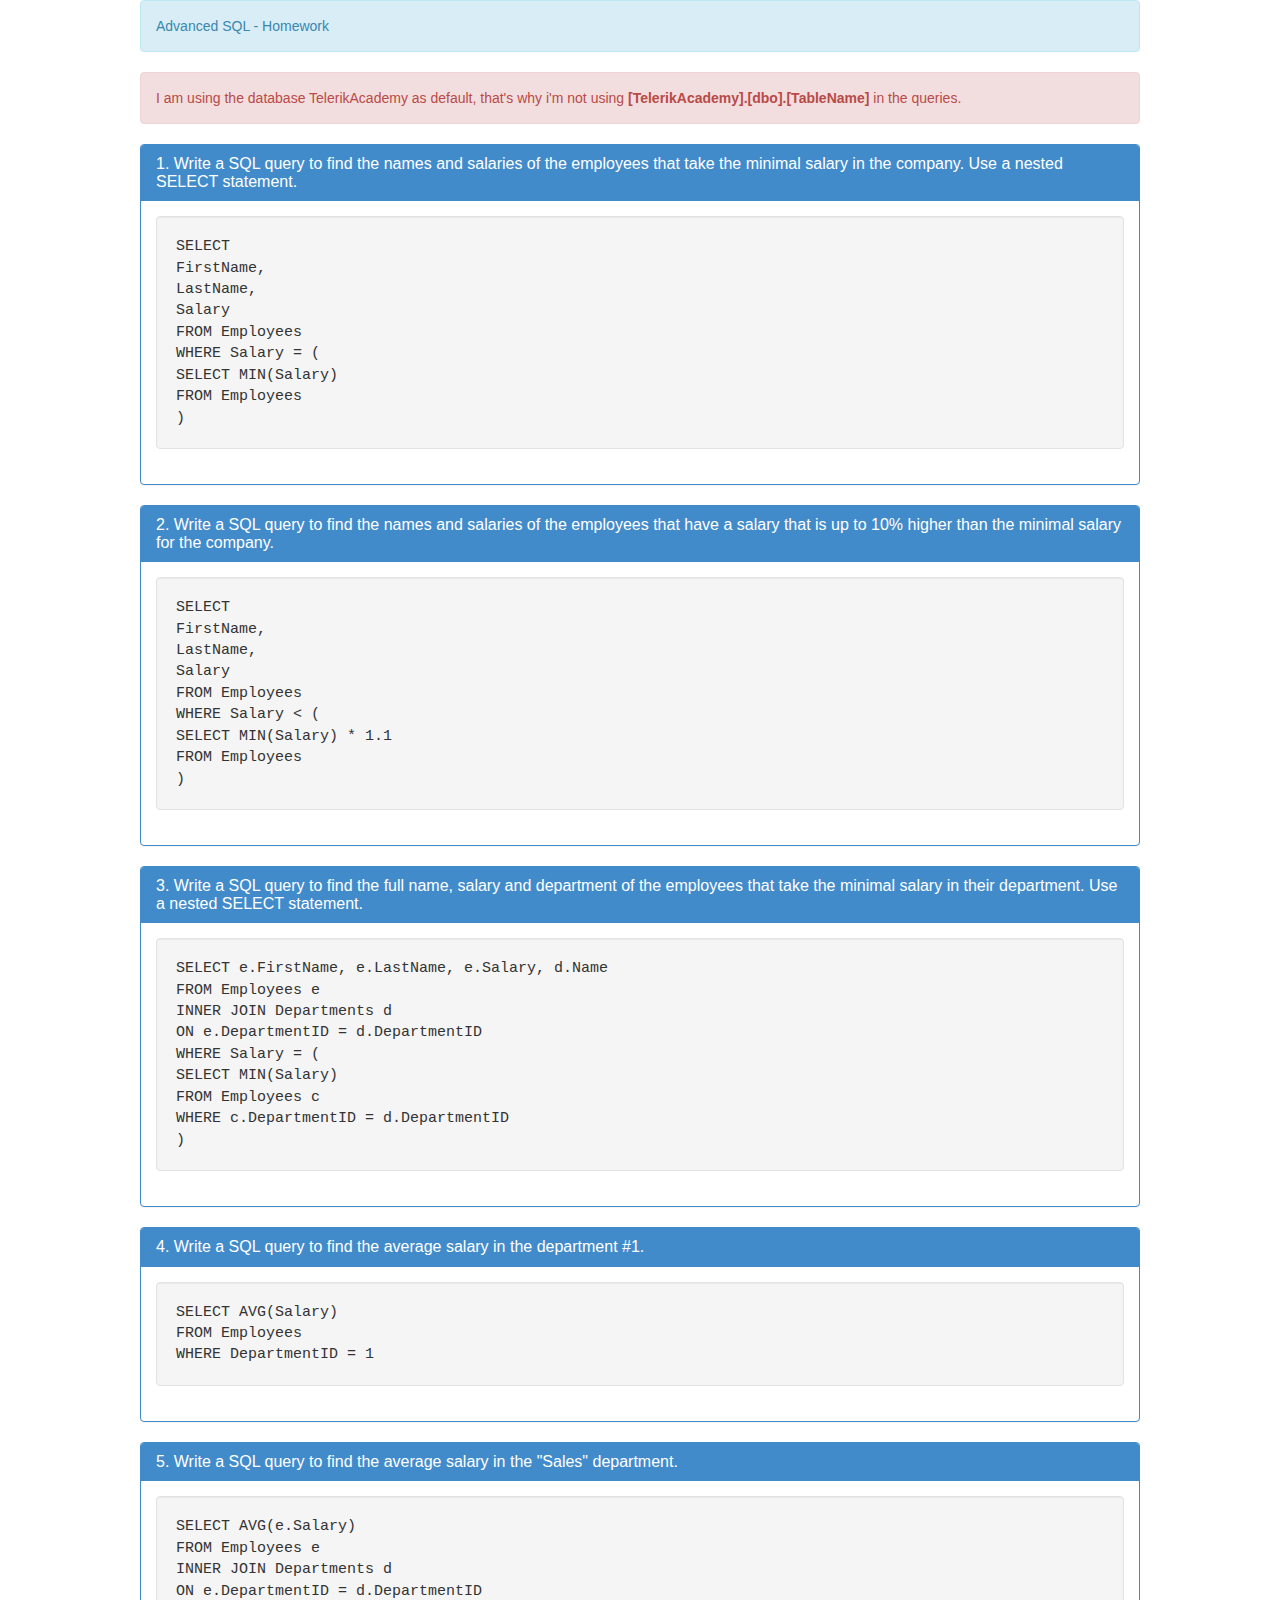
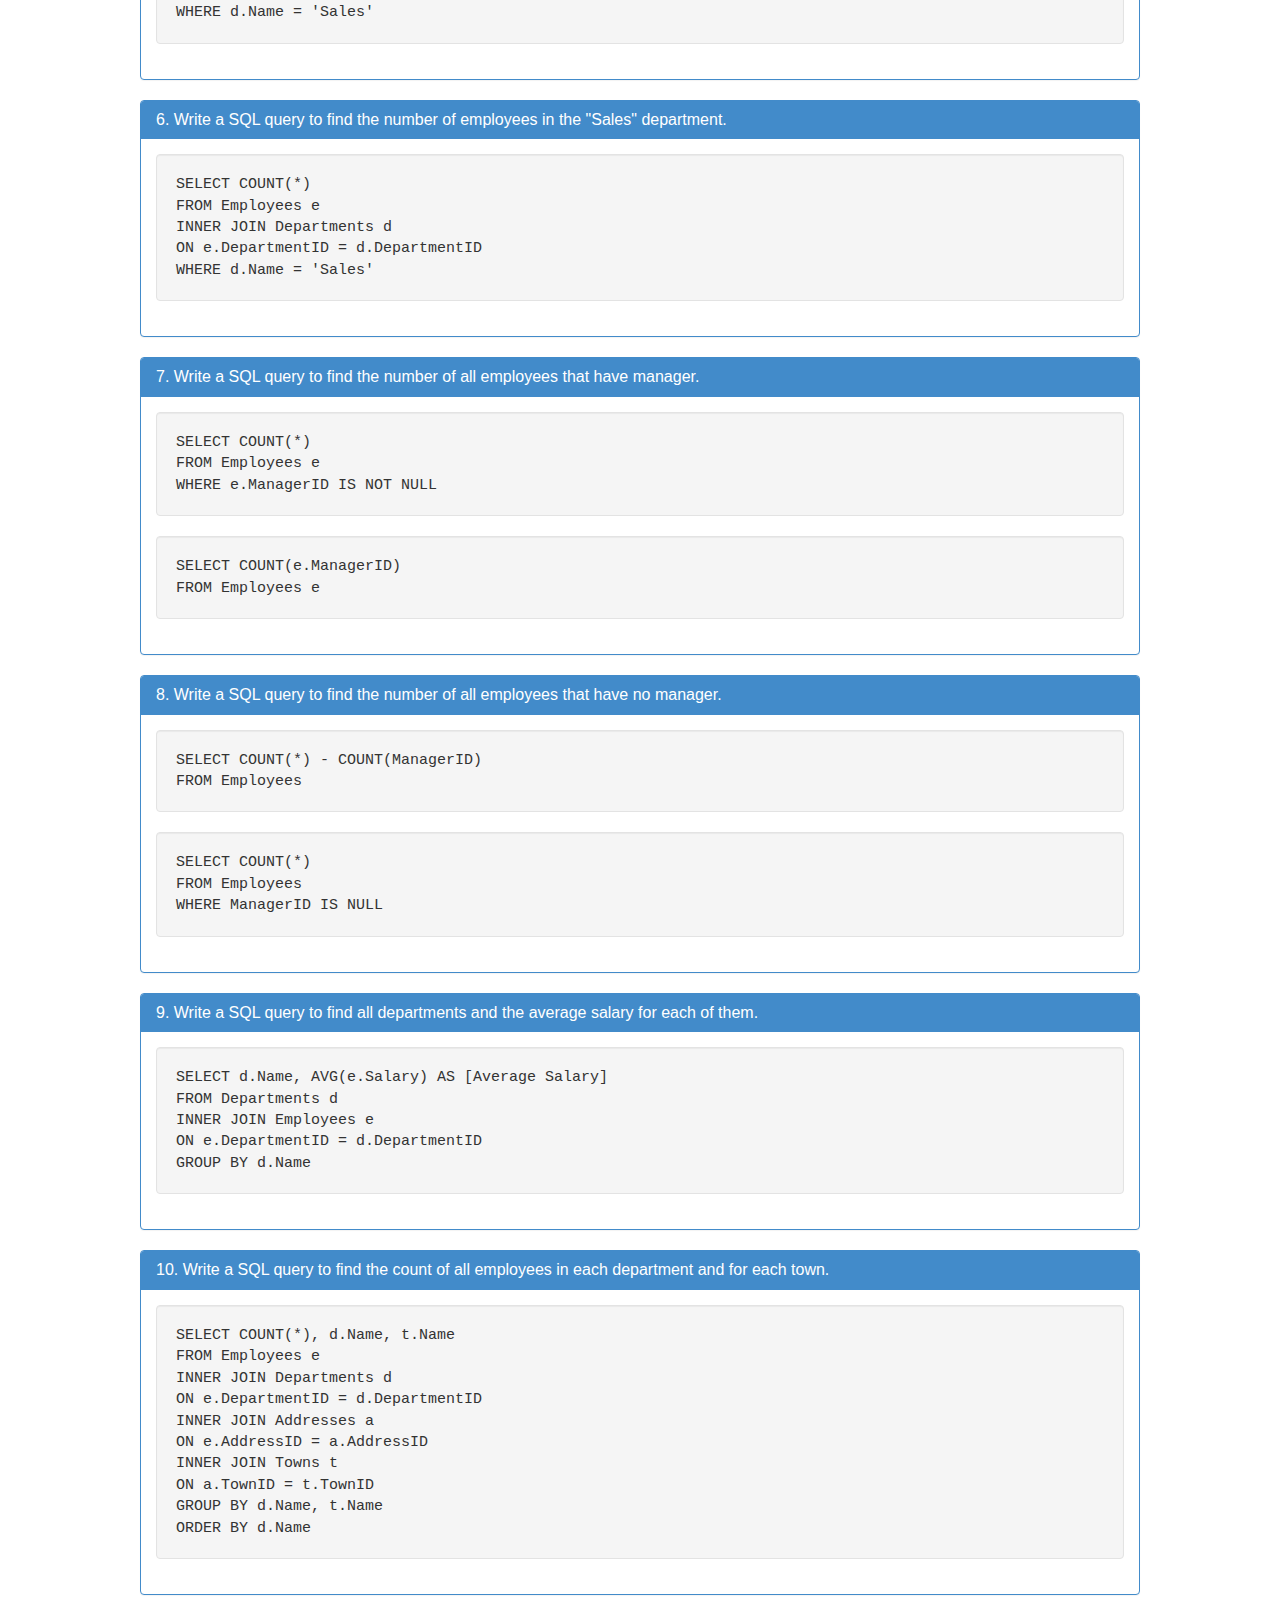
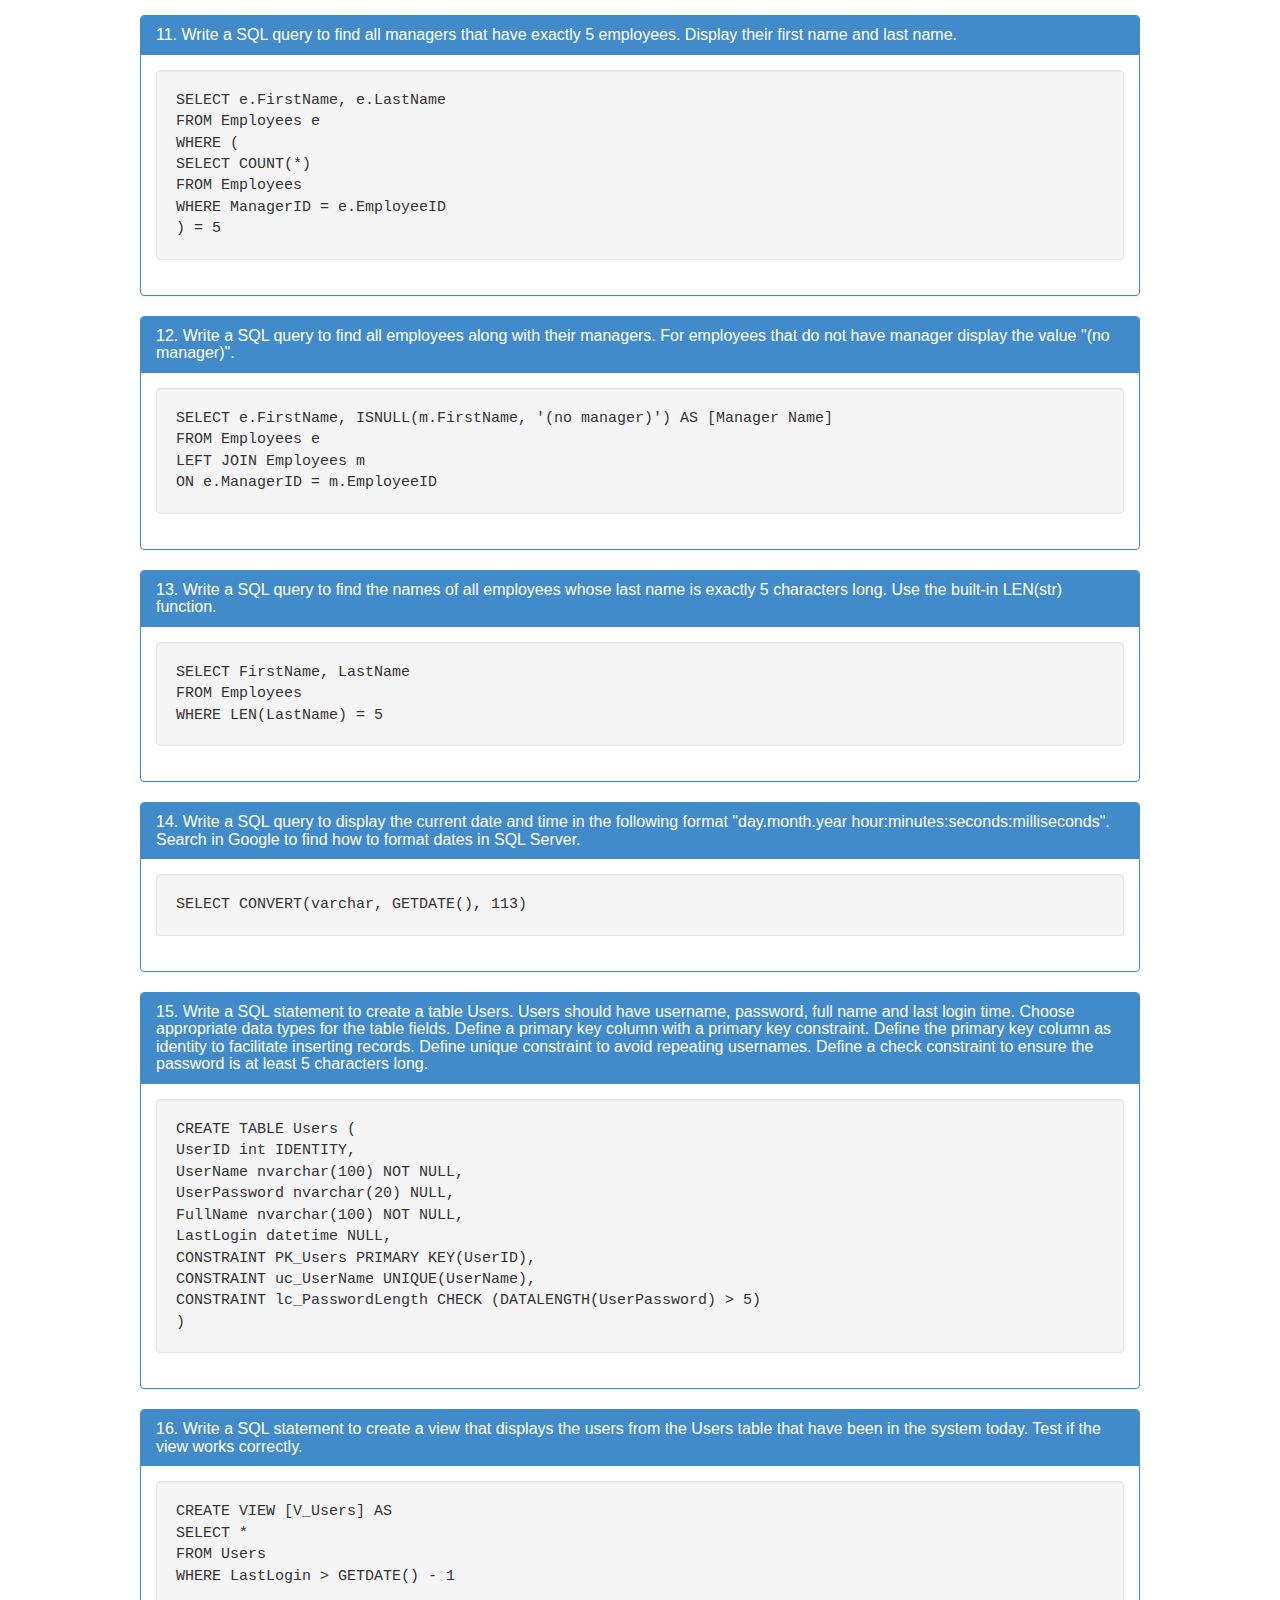
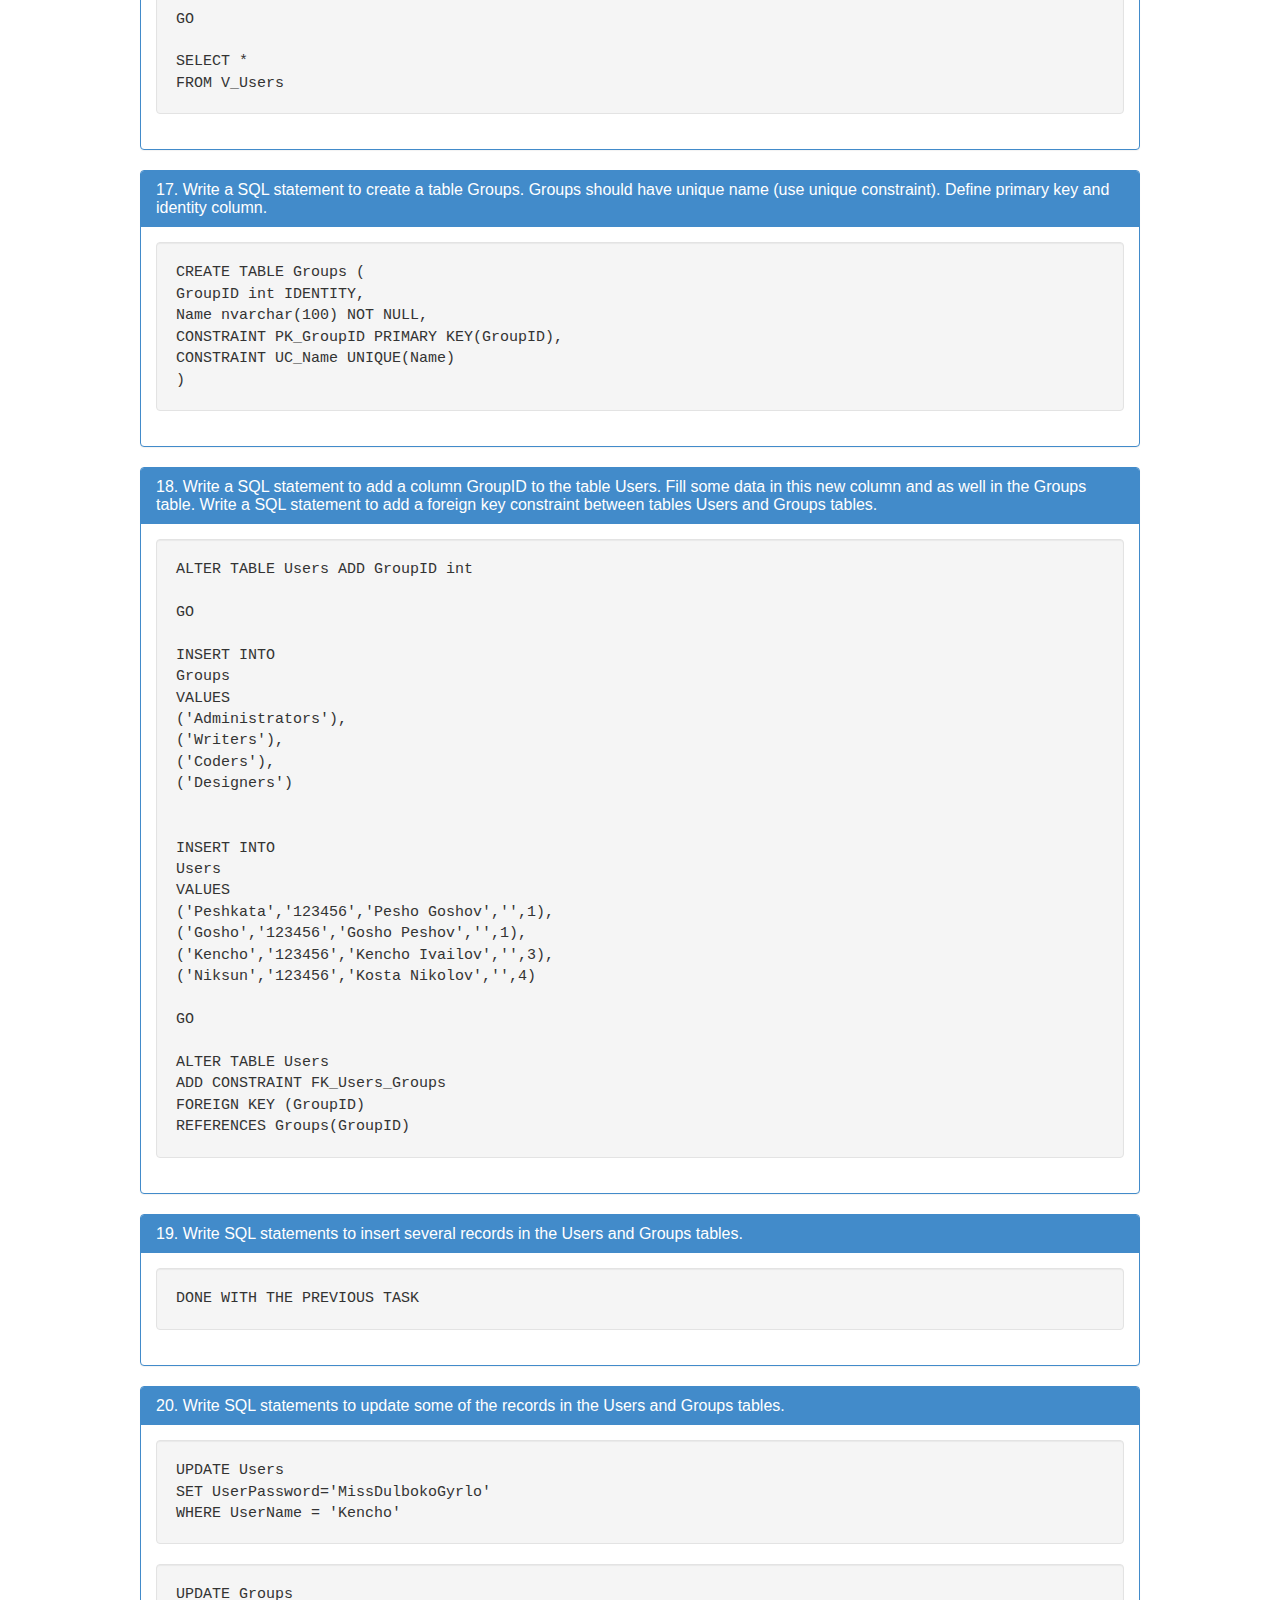
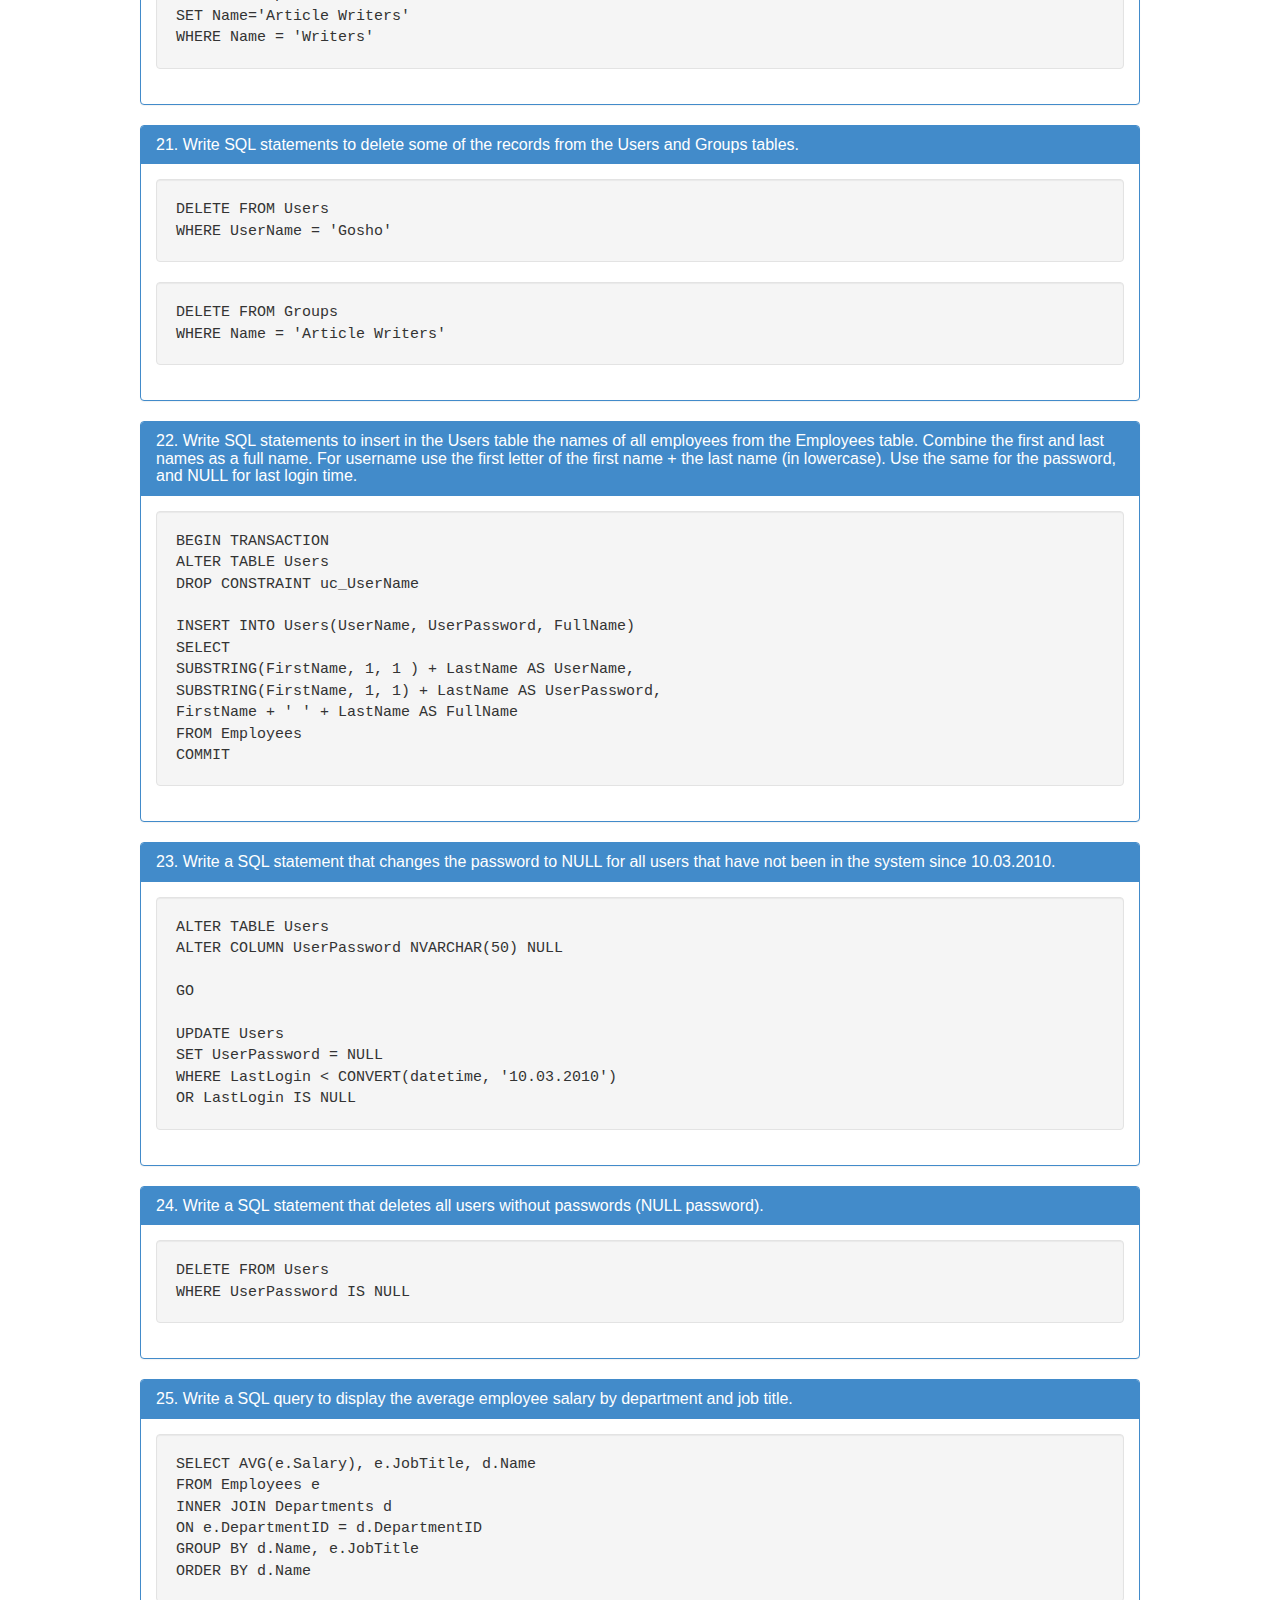
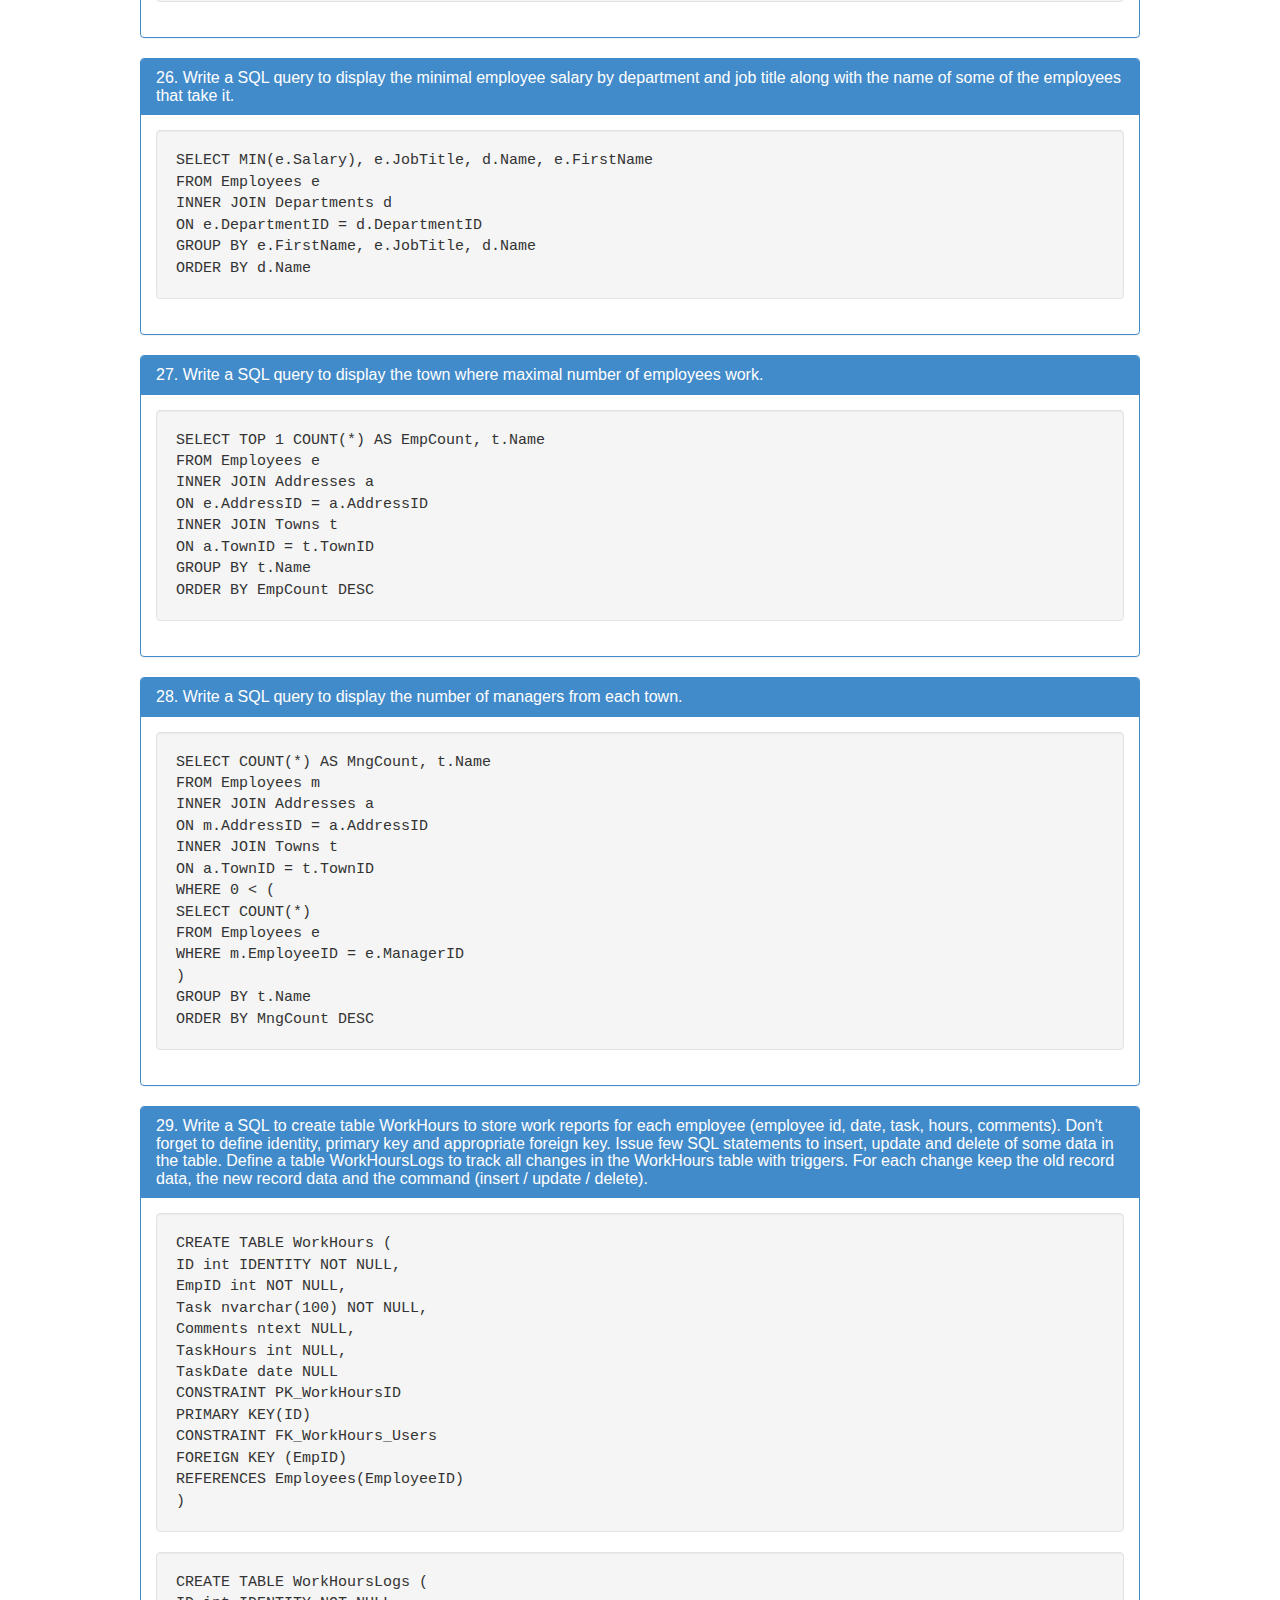
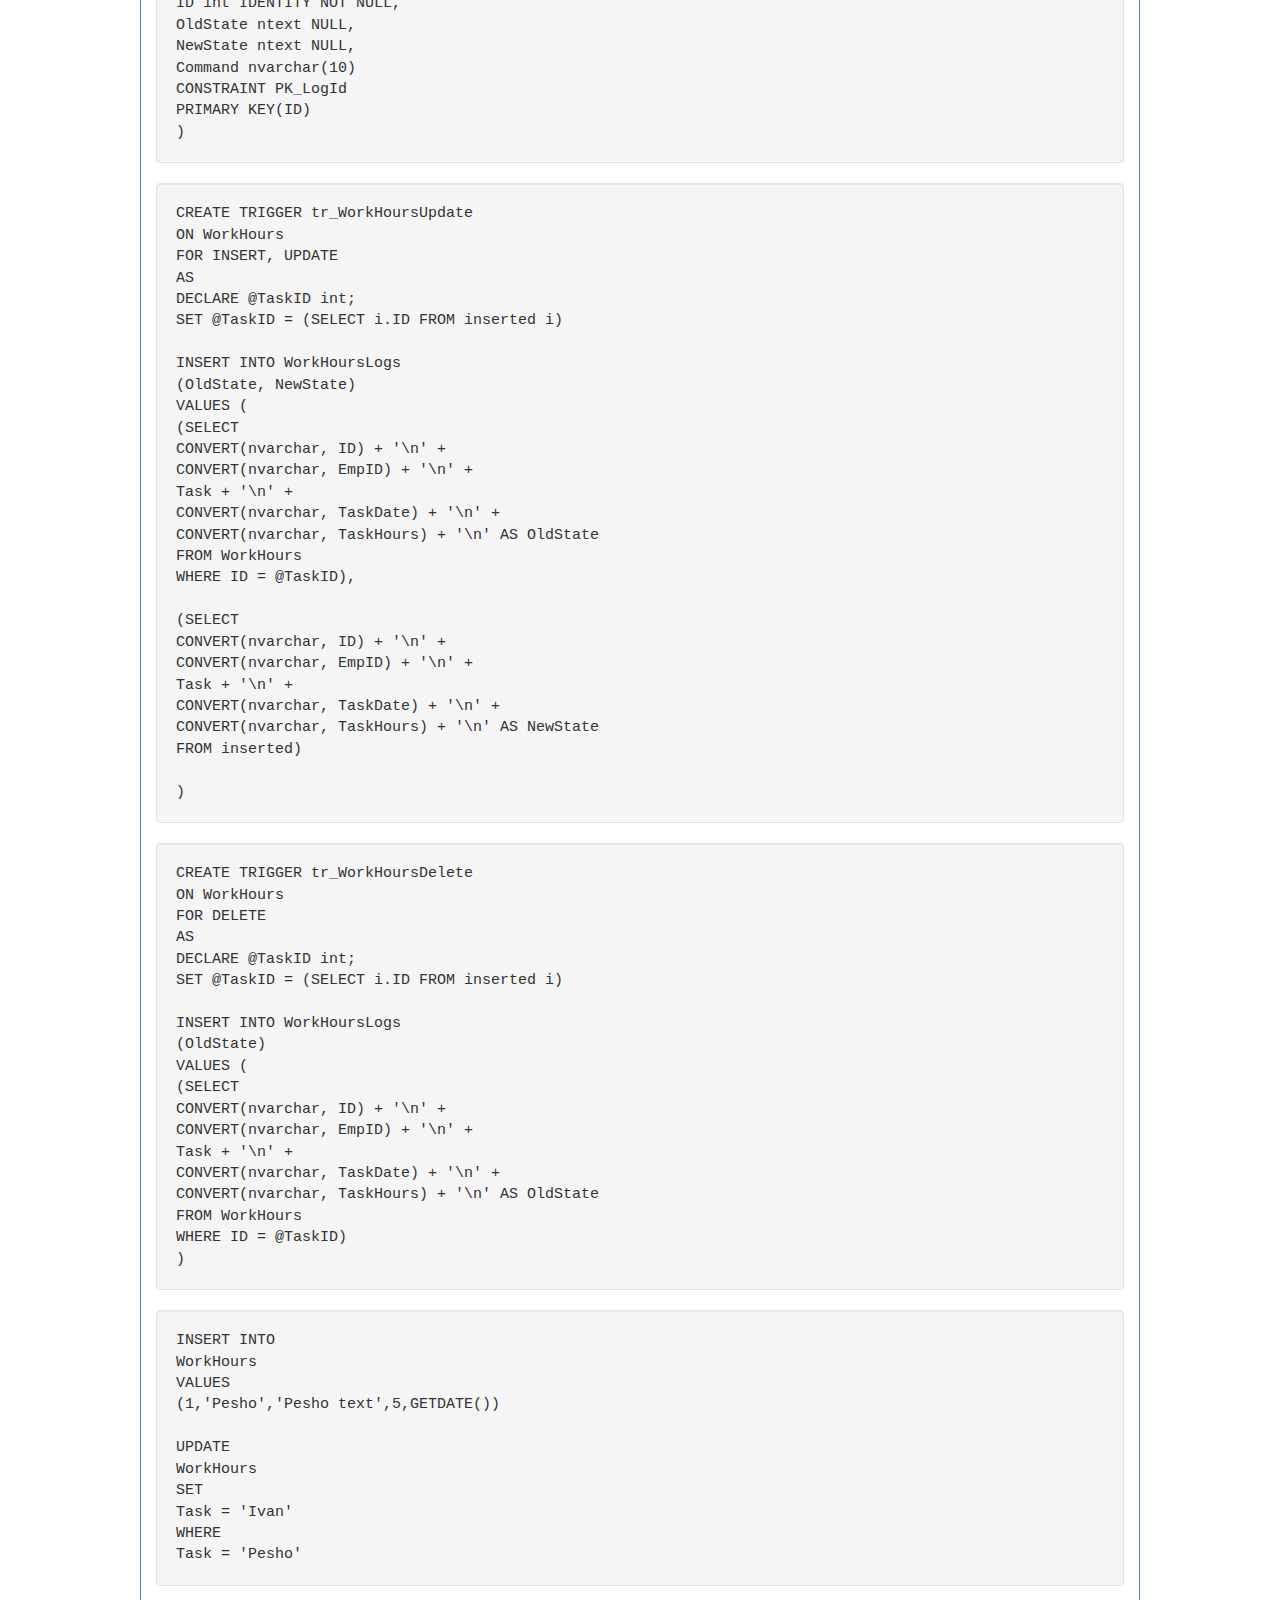
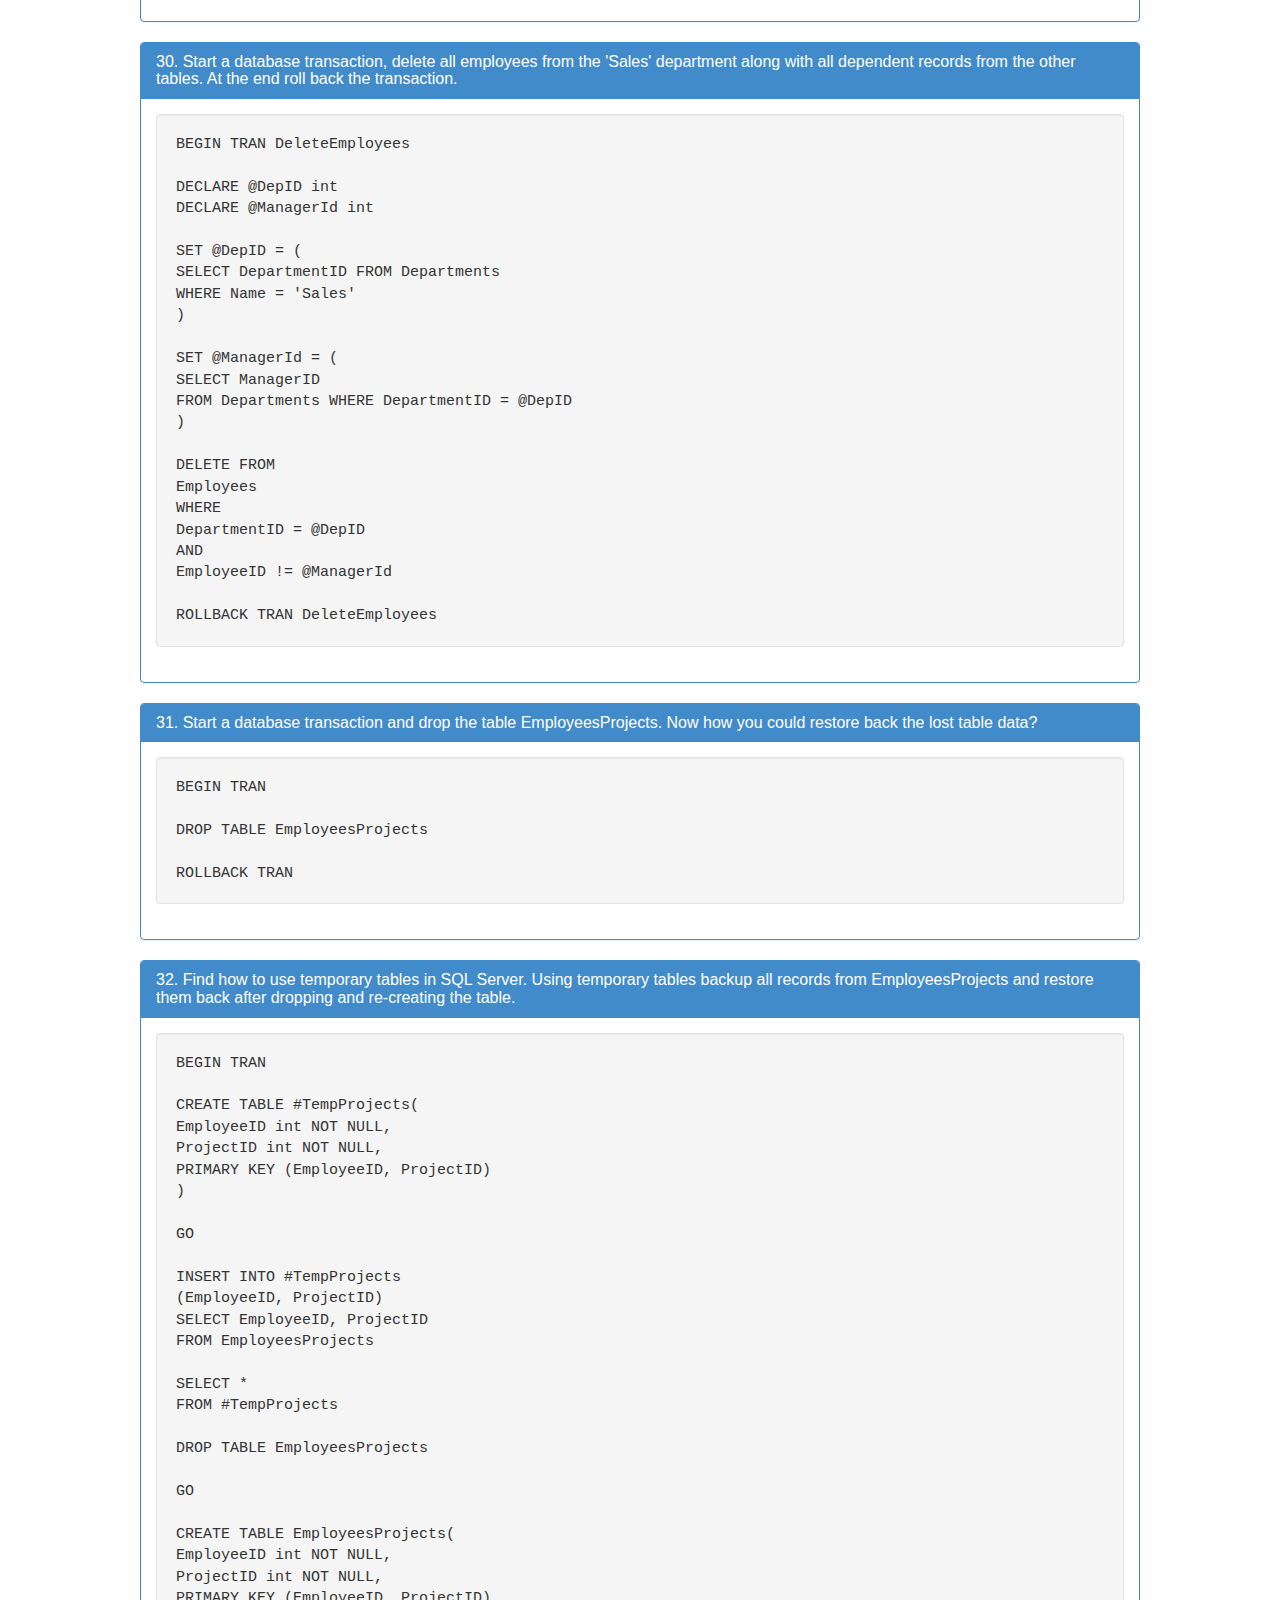
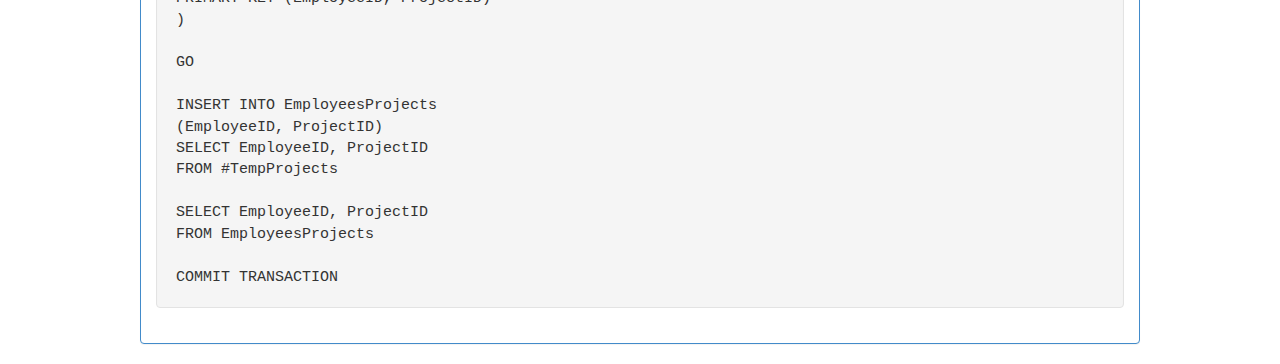
<file: AdvancedSQLHomework/index.html>
﻿<!DOCTYPE html>
<html xmlns="http://www.w3.org/1999/xhtml">
<head>
    <meta charset="utf-8">
    <meta name="viewport" content="width=device-width, initial-scale=1.0">
    <title>Advanced SQL - Homework</title>

    <!-- Styles -->
    <link href="styles/bootstrap.css" rel="stylesheet">
    <link href="styles/sb-admin.css" rel="stylesheet">
    <link href="styles/font-awesome/css/font-awesome.min.css" rel="stylesheet">
</head>
<body>
    <div class="alert alert-info">
        <p>Advanced SQL - Homework</p>
    </div>
	
	<div class="alert alert-danger">
        <p>I am using the database TelerikAcademy as default, that's why i'm not using <strong>[TelerikAcademy].[dbo].[TableName]</strong> in the queries.</p>
    </div>
    <div class="row">
        <div class="col-lg-12" id="pinnedTasks">
			<!--------------------------------->
			<div class="panel panel-primary">
                <div class="panel-heading">
                    <h3 class="panel-title">1. Write a SQL query to find the names and salaries of the employees that take the minimal salary in the company. Use a nested SELECT statement.</h3>
                </div>
                <div class="panel-body">
                    <div class="well">
						<pre>
							SELECT 
								FirstName,
								LastName,
								Salary
							FROM Employees
							WHERE Salary = (
								SELECT MIN(Salary)
								FROM Employees
							)
						</pre>
					</div>
                </div>
            </div>
			<!--------------------------------->
			<div class="panel panel-primary">
                <div class="panel-heading">
                    <h3 class="panel-title">2. Write a SQL query to find the names and salaries of the employees that have a salary that is up to 10% higher than the minimal salary for the company.</h3>
                </div>
                <div class="panel-body">
                    <div class="well">
						<pre>
							SELECT 
								FirstName,
								LastName,
								Salary
							FROM Employees
							WHERE Salary < (
								SELECT MIN(Salary) * 1.1
								FROM Employees
							)
						</pre>
					</div>
                </div>
            </div>
			<!--------------------------------->
			<div class="panel panel-primary">
                <div class="panel-heading">
                    <h3 class="panel-title">3. Write a SQL query to find the full name, salary and department of the employees that take the minimal salary in their department. Use a nested SELECT statement.</h3>
                </div>
                <div class="panel-body">
                    <div class="well">
						<pre>
							SELECT e.FirstName, e.LastName, e.Salary, d.Name
							FROM Employees e
							 INNER JOIN Departments d
								ON e.DepartmentID = d.DepartmentID
							WHERE Salary = (
								SELECT MIN(Salary)
								FROM Employees c
								WHERE c.DepartmentID = d.DepartmentID
							)
						</pre>
					</div>
                </div>
            </div>
			<!--------------------------------->
			<div class="panel panel-primary">
                <div class="panel-heading">
                    <h3 class="panel-title">4. Write a SQL query to find the average salary in the department #1.</h3>
                </div>
                <div class="panel-body">
                    <div class="well">
						<pre>
							SELECT AVG(Salary)
							FROM Employees
							WHERE DepartmentID = 1
						</pre>
					</div>
                </div>
            </div>
			<!--------------------------------->
			<div class="panel panel-primary">
                <div class="panel-heading">
                    <h3 class="panel-title">5. Write a SQL query to find the average salary in the "Sales" department.</h3>
                </div>
                <div class="panel-body">
                    <div class="well">
						<pre>
							SELECT AVG(e.Salary)
							FROM Employees e
								INNER JOIN Departments d
									ON e.DepartmentID = d.DepartmentID
							WHERE d.Name = 'Sales'
						</pre>
					</div>
                </div>
            </div>
			<!--------------------------------->
			<div class="panel panel-primary">
                <div class="panel-heading">
                    <h3 class="panel-title">6. Write a SQL query to find the number of employees in the "Sales" department.</h3>
                </div>
                <div class="panel-body">
                    <div class="well">
						<pre>
							SELECT COUNT(*)
							FROM Employees e
								INNER JOIN Departments d
									ON e.DepartmentID = d.DepartmentID
							WHERE d.Name = 'Sales'
						</pre>
					</div>
                </div>
            </div>
			<!--------------------------------->
			<div class="panel panel-primary">
                <div class="panel-heading">
                    <h3 class="panel-title">7. Write a SQL query to find the number of all employees that have manager.</h3>
                </div>
                <div class="panel-body">
                    <div class="well">
						<pre>
							SELECT COUNT(*)
							FROM Employees e
							WHERE e.ManagerID IS NOT NULL
						</pre>
					</div>
					<div class="well">
						<pre>
							SELECT COUNT(e.ManagerID)
							FROM Employees e
						</pre>
					</div>
                </div>
            </div>
			<!--------------------------------->
			<div class="panel panel-primary">
                <div class="panel-heading">
                    <h3 class="panel-title">8. Write a SQL query to find the number of all employees that have no manager.</h3>
                </div>
                <div class="panel-body">
                    <div class="well">
						<pre>
							SELECT COUNT(*) - COUNT(ManagerID)
							FROM Employees
						</pre>
					</div>
					<div class="well">
						<pre>
							SELECT COUNT(*)
							FROM Employees
							WHERE ManagerID IS NULL
						</pre>
					</div>
                </div>
            </div>
			<!--------------------------------->
			<div class="panel panel-primary">
                <div class="panel-heading">
                    <h3 class="panel-title">9. Write a SQL query to find all departments and the average salary for each of them.</h3>
                </div>
                <div class="panel-body">
                    <div class="well">
						<pre>
							SELECT d.Name, AVG(e.Salary) AS [Average Salary]
							FROM Departments d
								INNER JOIN Employees e
									ON e.DepartmentID = d.DepartmentID
							GROUP BY d.Name
						</pre>
					</div>
                </div>
            </div>
			<!--------------------------------->
			<div class="panel panel-primary">
                <div class="panel-heading">
                    <h3 class="panel-title">10. Write a SQL query to find the count of all employees in each department and for each town.</h3>
                </div>
                <div class="panel-body">
                    <div class="well">
						<pre>
							SELECT COUNT(*), d.Name, t.Name
							FROM Employees e
								INNER JOIN Departments d
									ON e.DepartmentID = d.DepartmentID
								INNER JOIN Addresses a
									ON e.AddressID = a.AddressID
								INNER JOIN Towns t
									ON a.TownID = t.TownID
							GROUP BY d.Name, t.Name
							ORDER BY d.Name
						</pre>
					</div>
                </div>
            </div>
			<!--------------------------------->
			<div class="panel panel-primary">
                <div class="panel-heading">
                    <h3 class="panel-title">11. Write a SQL query to find all managers that have exactly 5 employees. Display their first name and last name.</h3>
                </div>
                <div class="panel-body">
                    <div class="well">
						<pre>
							SELECT e.FirstName, e.LastName
							FROM Employees e
							WHERE (
								SELECT COUNT(*)
								FROM Employees
								WHERE ManagerID = e.EmployeeID
							) = 5
						</pre>
					</div>
                </div>
            </div>
			<!--------------------------------->
			<div class="panel panel-primary">
                <div class="panel-heading">
                    <h3 class="panel-title">12. Write a SQL query to find all employees along with their managers. For employees that do not have manager display the value "(no manager)".</h3>
                </div>
                <div class="panel-body">
                    <div class="well">
						<pre>
							SELECT e.FirstName, ISNULL(m.FirstName, '(no manager)') AS [Manager Name]
							FROM Employees e
								LEFT JOIN Employees m
									ON e.ManagerID = m.EmployeeID
						</pre>
					</div>
                </div>
            </div>
			<!--------------------------------->
			<div class="panel panel-primary">
                <div class="panel-heading">
                    <h3 class="panel-title">13. Write a SQL query to find the names of all employees whose last name is exactly 5 characters long. Use the built-in LEN(str) function.</h3>
                </div>
                <div class="panel-body">
                    <div class="well">
						<pre>
							SELECT FirstName, LastName
							FROM Employees
							WHERE LEN(LastName) = 5
						</pre>
					</div>
                </div>
            </div>
			<!--------------------------------->
			<div class="panel panel-primary">
                <div class="panel-heading">
                    <h3 class="panel-title">14. Write a SQL query to display the current date and time in the following format "day.month.year hour:minutes:seconds:milliseconds". Search in  Google to find how to format dates in SQL Server.</h3>
                </div>
                <div class="panel-body">
                    <div class="well">
						<pre>
							SELECT CONVERT(varchar, GETDATE(), 113)
						</pre>
					</div>
                </div>
            </div>
			<!--------------------------------->
			<div class="panel panel-primary">
                <div class="panel-heading">
                    <h3 class="panel-title">15. Write a SQL statement to create a table Users. Users should have username, password, full name and last login time. Choose appropriate data types for the table fields. Define a primary key column with a primary key constraint. Define the primary key column as identity to facilitate inserting records. Define unique constraint to avoid repeating usernames. Define a check constraint to ensure the password is at least 5 characters long.</h3>
                </div>
                <div class="panel-body">
                    <div class="well">
						<pre>
							CREATE TABLE Users ( 
								UserID int IDENTITY,
								UserName nvarchar(100) NOT NULL, 
								UserPassword nvarchar(20) NULL, 
								FullName nvarchar(100) NOT NULL, 
								LastLogin datetime NULL,
								CONSTRAINT PK_Users PRIMARY KEY(UserID),
								CONSTRAINT uc_UserName UNIQUE(UserName),
								CONSTRAINT lc_PasswordLength CHECK (DATALENGTH(UserPassword) > 5)
							)
						</pre>
					</div>
                </div>
            </div>
			<!--------------------------------->
			<div class="panel panel-primary">
                <div class="panel-heading">
                    <h3 class="panel-title">16. Write a SQL statement to create a view that displays the users from the Users table that have been in the system today. Test if the view works correctly.</h3>
                </div>
                <div class="panel-body">
                    <div class="well">
						<pre>
							CREATE VIEW [V_Users] AS 
							SELECT * 
							FROM Users
							WHERE LastLogin > GETDATE() - 1

							GO

							SELECT *
							FROM V_Users
						</pre>
					</div>
                </div>
            </div>
			<!--------------------------------->
			<div class="panel panel-primary">
                <div class="panel-heading">
                    <h3 class="panel-title">17. Write a SQL statement to create a table Groups. Groups should have unique name (use unique constraint). Define primary key and identity column.</h3>
                </div>
                <div class="panel-body">
                    <div class="well">
						<pre>
							CREATE TABLE Groups ( 
								GroupID int IDENTITY,
								Name nvarchar(100) NOT NULL, 
								CONSTRAINT PK_GroupID PRIMARY KEY(GroupID),
								CONSTRAINT UC_Name UNIQUE(Name)
							)
						</pre>
					</div>
                </div>
            </div>
			<!--------------------------------->
			<div class="panel panel-primary">
                <div class="panel-heading">
                    <h3 class="panel-title">18. 
					Write a SQL statement to add a column GroupID to the table Users. 
					Fill some data in this new column and as well in the Groups table. 
					Write a SQL statement to add a foreign key constraint between tables Users and Groups tables.</h3>
                </div>
                <div class="panel-body">
                    <div class="well">
						<pre>
							ALTER TABLE Users ADD GroupID int
							
							GO
							
							INSERT INTO 
								Groups
							VALUES 
							('Administrators'),
							('Writers'),
							('Coders'),
							('Designers')
							
							
							INSERT INTO 
								Users
							VALUES 
							('Peshkata','123456','Pesho Goshov','',1),
							('Gosho','123456','Gosho Peshov','',1),
							('Kencho','123456','Kencho Ivailov','',3),
							('Niksun','123456','Kosta Nikolov','',4)
							
							GO
							
							ALTER TABLE Users 
							ADD CONSTRAINT FK_Users_Groups
								FOREIGN KEY (GroupID) 
								REFERENCES Groups(GroupID)
						</pre>
					</div>
                </div>
            </div>
			<!--------------------------------->
			<div class="panel panel-primary">
                <div class="panel-heading">
                    <h3 class="panel-title">19. Write SQL statements to insert several records in the Users and Groups tables.</h3>
                </div>
                <div class="panel-body">
                    <div class="well">
						<pre>
							DONE WITH THE PREVIOUS TASK
						</pre>
					</div>
                </div>
            </div>
			<!--------------------------------->
			<div class="panel panel-primary">
                <div class="panel-heading">
                    <h3 class="panel-title">20. Write SQL statements to update some of the records in the Users and Groups tables.</h3>
                </div>
                <div class="panel-body">
                    <div class="well">
						<pre>
							UPDATE Users
							SET UserPassword='MissDulbokoGyrlo'
							WHERE UserName = 'Kencho'
						</pre>
					</div>
					<div class="well">
						<pre>
							UPDATE Groups
							SET Name='Article Writers'
							WHERE Name = 'Writers'
						</pre>
					</div>
                </div>
            </div>
			<!--------------------------------->
			<div class="panel panel-primary">
                <div class="panel-heading">
                    <h3 class="panel-title">21. Write SQL statements to delete some of the records from the Users and Groups tables.</h3>
                </div>
                <div class="panel-body">
                    <div class="well">
						<pre>
							DELETE FROM Users
							WHERE UserName = 'Gosho'
						</pre>
					</div>
					<div class="well">
						<pre>
							DELETE FROM Groups
							WHERE Name = 'Article Writers'
						</pre>
					</div>
                </div>
            </div>
			<!--------------------------------->
			<div class="panel panel-primary">
                <div class="panel-heading">
                    <h3 class="panel-title">22. 
					Write SQL statements to insert in the Users table the names of all employees from the Employees table. 
					Combine the first and last names as a full name. 
					For username use the first letter of the first name + the last name (in lowercase). 
					Use the same for the password, and NULL for last login time.</h3>
                </div>
                <div class="panel-body">
                    <div class="well">
						<pre>
							BEGIN TRANSACTION
								ALTER TABLE Users
								DROP CONSTRAINT uc_UserName

								INSERT INTO Users(UserName, UserPassword, FullName)
								SELECT 
									SUBSTRING(FirstName, 1, 1 ) + LastName AS UserName,
									SUBSTRING(FirstName, 1, 1) + LastName AS UserPassword,
									FirstName + ' ' + LastName AS FullName
								FROM Employees
							COMMIT
						</pre>
					</div>
                </div>
            </div>
			<!--------------------------------->
			<div class="panel panel-primary">
                <div class="panel-heading">
                    <h3 class="panel-title">23. Write a SQL statement that changes the password to NULL for all users that have not been in the system since 10.03.2010.</h3>
                </div>
                <div class="panel-body">
                    <div class="well">
						<pre>
							ALTER TABLE Users 
							ALTER COLUMN UserPassword NVARCHAR(50) NULL
							
							GO
							
							UPDATE Users
							SET UserPassword = NULL
							WHERE LastLogin < CONVERT(datetime, '10.03.2010')
							OR LastLogin IS NULL
						</pre>
					</div>
                </div>
            </div>
			<!--------------------------------->
			<div class="panel panel-primary">
                <div class="panel-heading">
                    <h3 class="panel-title">24. Write a SQL statement that deletes all users without passwords (NULL password).</h3>
                </div>
                <div class="panel-body">
                    <div class="well">
						<pre>
							DELETE FROM Users
							WHERE UserPassword IS NULL
						</pre>
					</div>
                </div>
            </div>
			<!--------------------------------->
			<div class="panel panel-primary">
                <div class="panel-heading">
                    <h3 class="panel-title">25. Write a SQL query to display the average employee salary by department and job title.</h3>
                </div>
                <div class="panel-body">
                    <div class="well">
						<pre>
							SELECT AVG(e.Salary), e.JobTitle, d.Name
							FROM Employees e
								INNER JOIN Departments d
									ON e.DepartmentID = d.DepartmentID
							GROUP BY d.Name, e.JobTitle
							ORDER BY d.Name
						</pre>
					</div>
                </div>
            </div>
			<!--------------------------------->
			<div class="panel panel-primary">
                <div class="panel-heading">
                    <h3 class="panel-title">26. Write a SQL query to display the minimal employee salary by department and job title along with the name of some of the employees that take it.</h3>
                </div>
                <div class="panel-body">
                    <div class="well">
						<pre>
							SELECT MIN(e.Salary), e.JobTitle, d.Name, e.FirstName
							FROM Employees e
								INNER JOIN Departments d
									ON e.DepartmentID = d.DepartmentID
							GROUP BY e.FirstName, e.JobTitle, d.Name
							ORDER BY d.Name
						</pre>
					</div>
                </div>
            </div>
			<!--------------------------------->
			<div class="panel panel-primary">
                <div class="panel-heading">
                    <h3 class="panel-title">27. Write a SQL query to display the town where maximal number of employees work.</h3>
                </div>
                <div class="panel-body">
                    <div class="well">
						<pre>
							SELECT TOP 1 COUNT(*) AS EmpCount, t.Name
							FROM Employees e
								INNER JOIN Addresses a
									ON e.AddressID = a.AddressID
								INNER JOIN Towns t
									ON a.TownID = t.TownID
							GROUP BY t.Name
							ORDER BY EmpCount DESC
						</pre>
					</div>
                </div>
            </div>
			<!--------------------------------->
			<div class="panel panel-primary">
                <div class="panel-heading">
                    <h3 class="panel-title">28. Write a SQL query to display the number of managers from each town.</h3>
                </div>
                <div class="panel-body">
                    <div class="well">
						<pre>
							SELECT COUNT(*) AS MngCount, t.Name
							FROM Employees m
								INNER JOIN Addresses a
									ON m.AddressID = a.AddressID
								INNER JOIN Towns t
									ON a.TownID = t.TownID
							WHERE 0 < (
								SELECT COUNT(*)
								FROM Employees e
								WHERE m.EmployeeID = e.ManagerID
							)
							GROUP BY t.Name
							ORDER BY MngCount DESC
						</pre>
					</div>
                </div>
            </div>
			<!--------------------------------->
			<div class="panel panel-primary">
                <div class="panel-heading">
                    <h3 class="panel-title">29. 
					Write a SQL to create table WorkHours to store work reports for each employee (employee id, date, task, hours, comments). 
					Don't forget to define identity, primary key and appropriate foreign key. 
					Issue few SQL statements to insert, update and delete of some data in the table.
					Define a table WorkHoursLogs to track all changes in the WorkHours table with triggers. 
					For each change keep the old record data, the new record data and the command (insert / update / delete).</h3>
                </div>
                <div class="panel-body">
                    <div class="well">
						<pre>
							CREATE TABLE WorkHours ( 
								ID int IDENTITY NOT NULL,
								EmpID int NOT NULL, 
								Task nvarchar(100) NOT NULL, 
								Comments ntext NULL, 
								TaskHours int NULL,
								TaskDate date NULL
								CONSTRAINT PK_WorkHoursID 
									PRIMARY KEY(ID)
								CONSTRAINT FK_WorkHours_Users
									FOREIGN KEY (EmpID) 
									REFERENCES Employees(EmployeeID)
							)
						</pre>
					</div>
					<div class="well">
						<pre>
							CREATE TABLE WorkHoursLogs ( 
								ID int IDENTITY NOT NULL, 
								OldState ntext NULL, 
								NewState ntext NULL,
								Command nvarchar(10)
								CONSTRAINT PK_LogId
									PRIMARY KEY(ID)
							)
						</pre>
					</div>
					<div class="well">
						<pre>
							CREATE TRIGGER tr_WorkHoursUpdate 
								ON WorkHours
								FOR INSERT, UPDATE
							AS
								DECLARE @TaskID int;
								SET @TaskID = (SELECT i.ID FROM inserted i)

								INSERT INTO WorkHoursLogs 
									(OldState, NewState)
								VALUES (
									(SELECT 
										CONVERT(nvarchar, ID) + '\n' +
										CONVERT(nvarchar, EmpID) + '\n' +
										Task + '\n' +
										CONVERT(nvarchar, TaskDate) + '\n' +
										CONVERT(nvarchar, TaskHours) + '\n' AS OldState
									FROM WorkHours
									WHERE ID = @TaskID),

									(SELECT 
										CONVERT(nvarchar, ID) + '\n' +
										CONVERT(nvarchar, EmpID) + '\n' +
										Task + '\n' +
										CONVERT(nvarchar, TaskDate) + '\n' +
										CONVERT(nvarchar, TaskHours) + '\n' AS NewState
									FROM inserted)

								)
						</pre>
					</div>
					<div class="well">
						<pre>
							CREATE TRIGGER tr_WorkHoursDelete
								ON WorkHours
								FOR DELETE
							AS
								DECLARE @TaskID int;
								SET @TaskID = (SELECT i.ID FROM inserted i)

								INSERT INTO WorkHoursLogs 
									(OldState)
								VALUES (
									(SELECT 
										CONVERT(nvarchar, ID) + '\n' +
										CONVERT(nvarchar, EmpID) + '\n' +
										Task + '\n' +
										CONVERT(nvarchar, TaskDate) + '\n' +
										CONVERT(nvarchar, TaskHours) + '\n' AS OldState
									FROM WorkHours
									WHERE ID = @TaskID)
								)
						</pre>
					</div>
					<div class="well">
						<pre>
							INSERT INTO
								WorkHours
							VALUES
								(1,'Pesho','Pesho text',5,GETDATE())
								
							UPDATE 
								WorkHours
							SET 
								Task = 'Ivan'
							WHERE 
								Task = 'Pesho'
						</pre>
					</div>
                </div>
            </div>
			<!--------------------------------->
			<div class="panel panel-primary">
                <div class="panel-heading">
                    <h3 class="panel-title">30. 
					Start a database transaction, delete all employees from the 'Sales' department along with all dependent records from the other tables. 
					At the end roll back the transaction.</h3>
                </div>
                <div class="panel-body">
                    <div class="well">
						<pre>
							BEGIN TRAN DeleteEmployees
 
								DECLARE @DepID int 
								DECLARE @ManagerId int

								SET @DepID = (
									SELECT DepartmentID FROM Departments
									WHERE Name = 'Sales'
								)

								SET @ManagerId = (
									SELECT ManagerID
									FROM Departments WHERE DepartmentID = @DepID
								)
							 
								DELETE FROM 
									Employees
								WHERE 
									DepartmentID = @DepID 
								AND 
									EmployeeID != @ManagerId
							 
							ROLLBACK TRAN DeleteEmployees
						</pre>
					</div>
                </div>
            </div>
			<!--------------------------------->
			<div class="panel panel-primary">
                <div class="panel-heading">
                    <h3 class="panel-title">31. Start a database transaction and drop the table EmployeesProjects. Now how you could restore back the lost table data?</h3>
                </div>
                <div class="panel-body">
                    <div class="well">
						<pre>
							BEGIN TRAN
 
								DROP TABLE EmployeesProjects
							 
							ROLLBACK TRAN
						</pre>
					</div>
                </div>
            </div>
			<!--------------------------------->
			<div class="panel panel-primary">
                <div class="panel-heading">
                    <h3 class="panel-title">32. 
					Find how to use temporary tables in SQL Server. 
					Using temporary tables backup all records from EmployeesProjects and restore them back after dropping and re-creating the table.</h3>
                </div>
                <div class="panel-body">
                    <div class="well">
						<pre>
							BEGIN TRAN
 
								CREATE TABLE #TempProjects(
										EmployeeID int NOT NULL,
										ProjectID int NOT NULL,
										PRIMARY KEY (EmployeeID, ProjectID)
								)
								 
								GO
								 
								INSERT INTO #TempProjects 
									(EmployeeID, ProjectID)
								SELECT EmployeeID, ProjectID 
								FROM EmployeesProjects
								 
								SELECT * 
								FROM #TempProjects
								 
								DROP TABLE EmployeesProjects
								 
								GO
								 
								CREATE TABLE EmployeesProjects(
										EmployeeID int NOT NULL,
										ProjectID int NOT NULL,
										PRIMARY KEY (EmployeeID, ProjectID)
								)
								 
								GO
								 
								INSERT INTO EmployeesProjects 
									(EmployeeID, ProjectID)
								SELECT EmployeeID, ProjectID 
								FROM #TempProjects
								 
								SELECT EmployeeID, ProjectID 
								FROM EmployeesProjects
							
							COMMIT TRANSACTION
						</pre>
					</div>
                </div>
            </div>
        </div> <!--COL DIV-->
    </div><!--ROW DIV-->
</body>
</html>
</file>
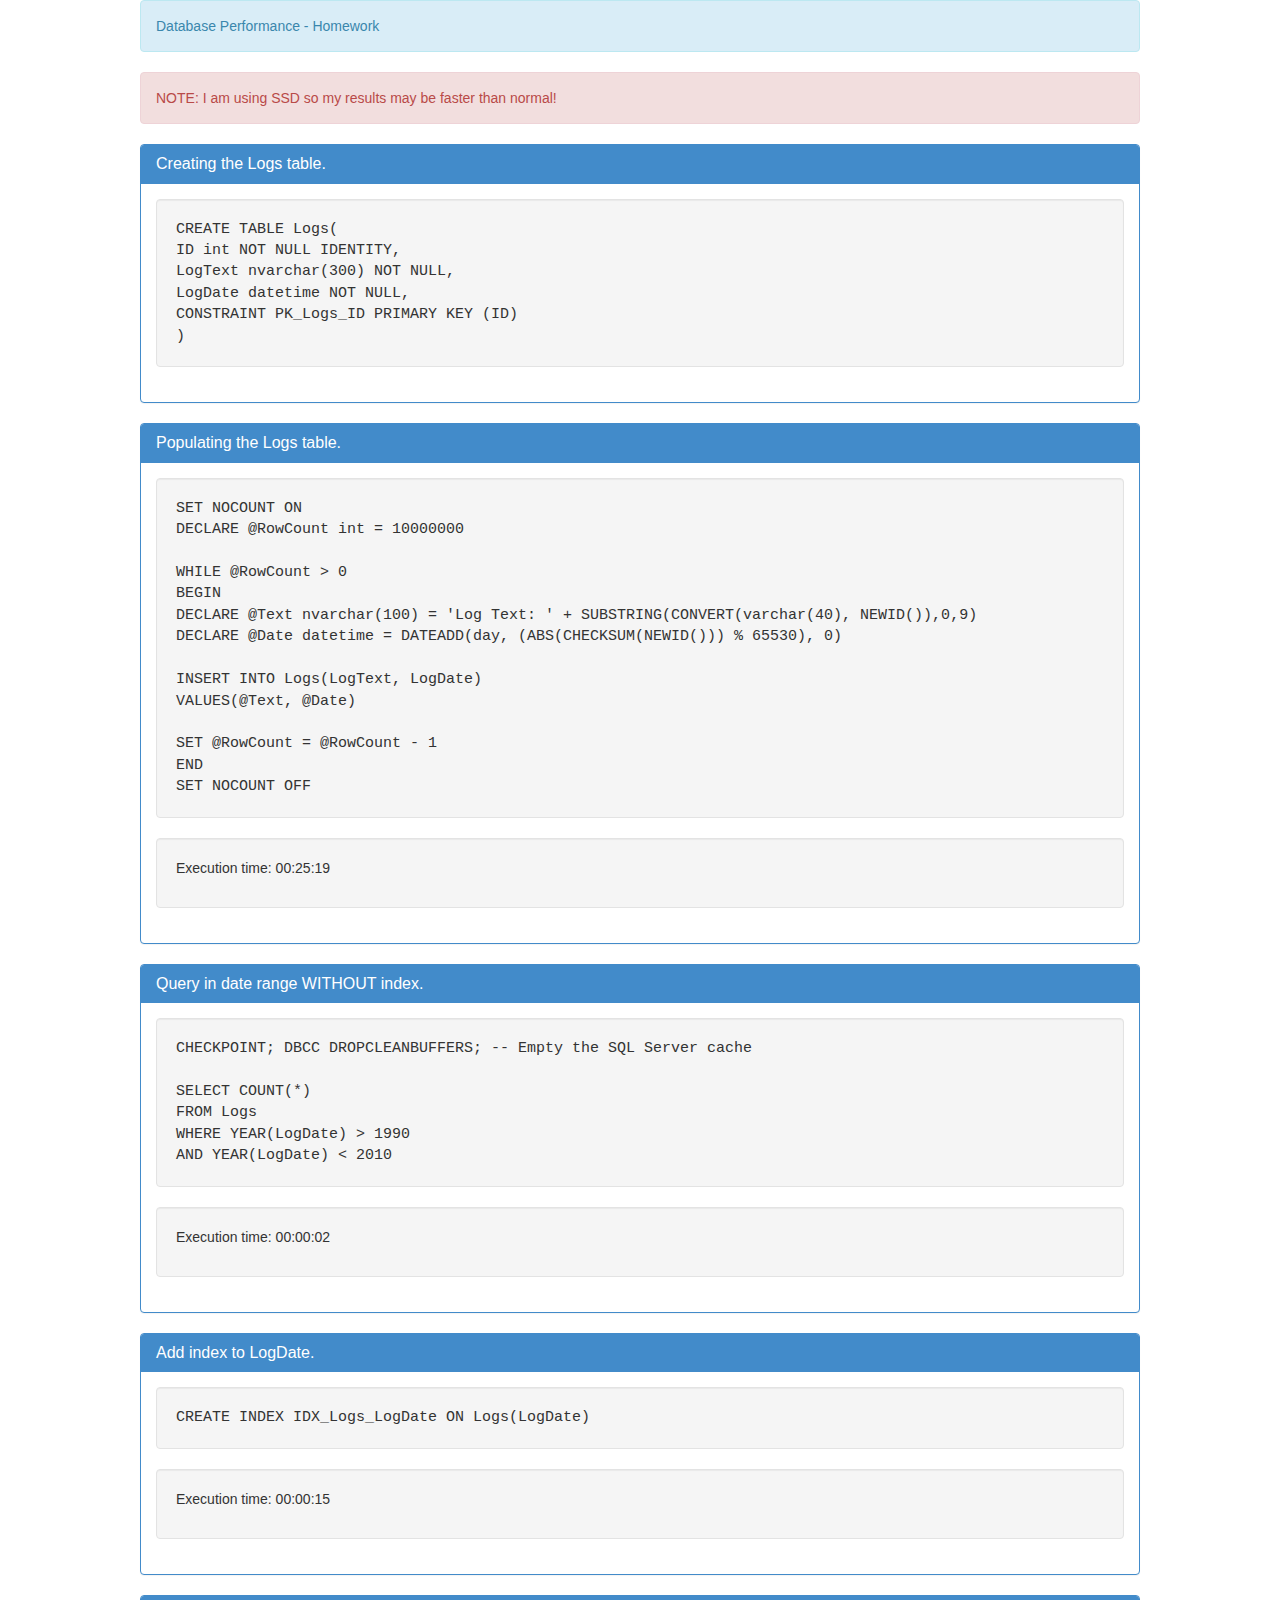
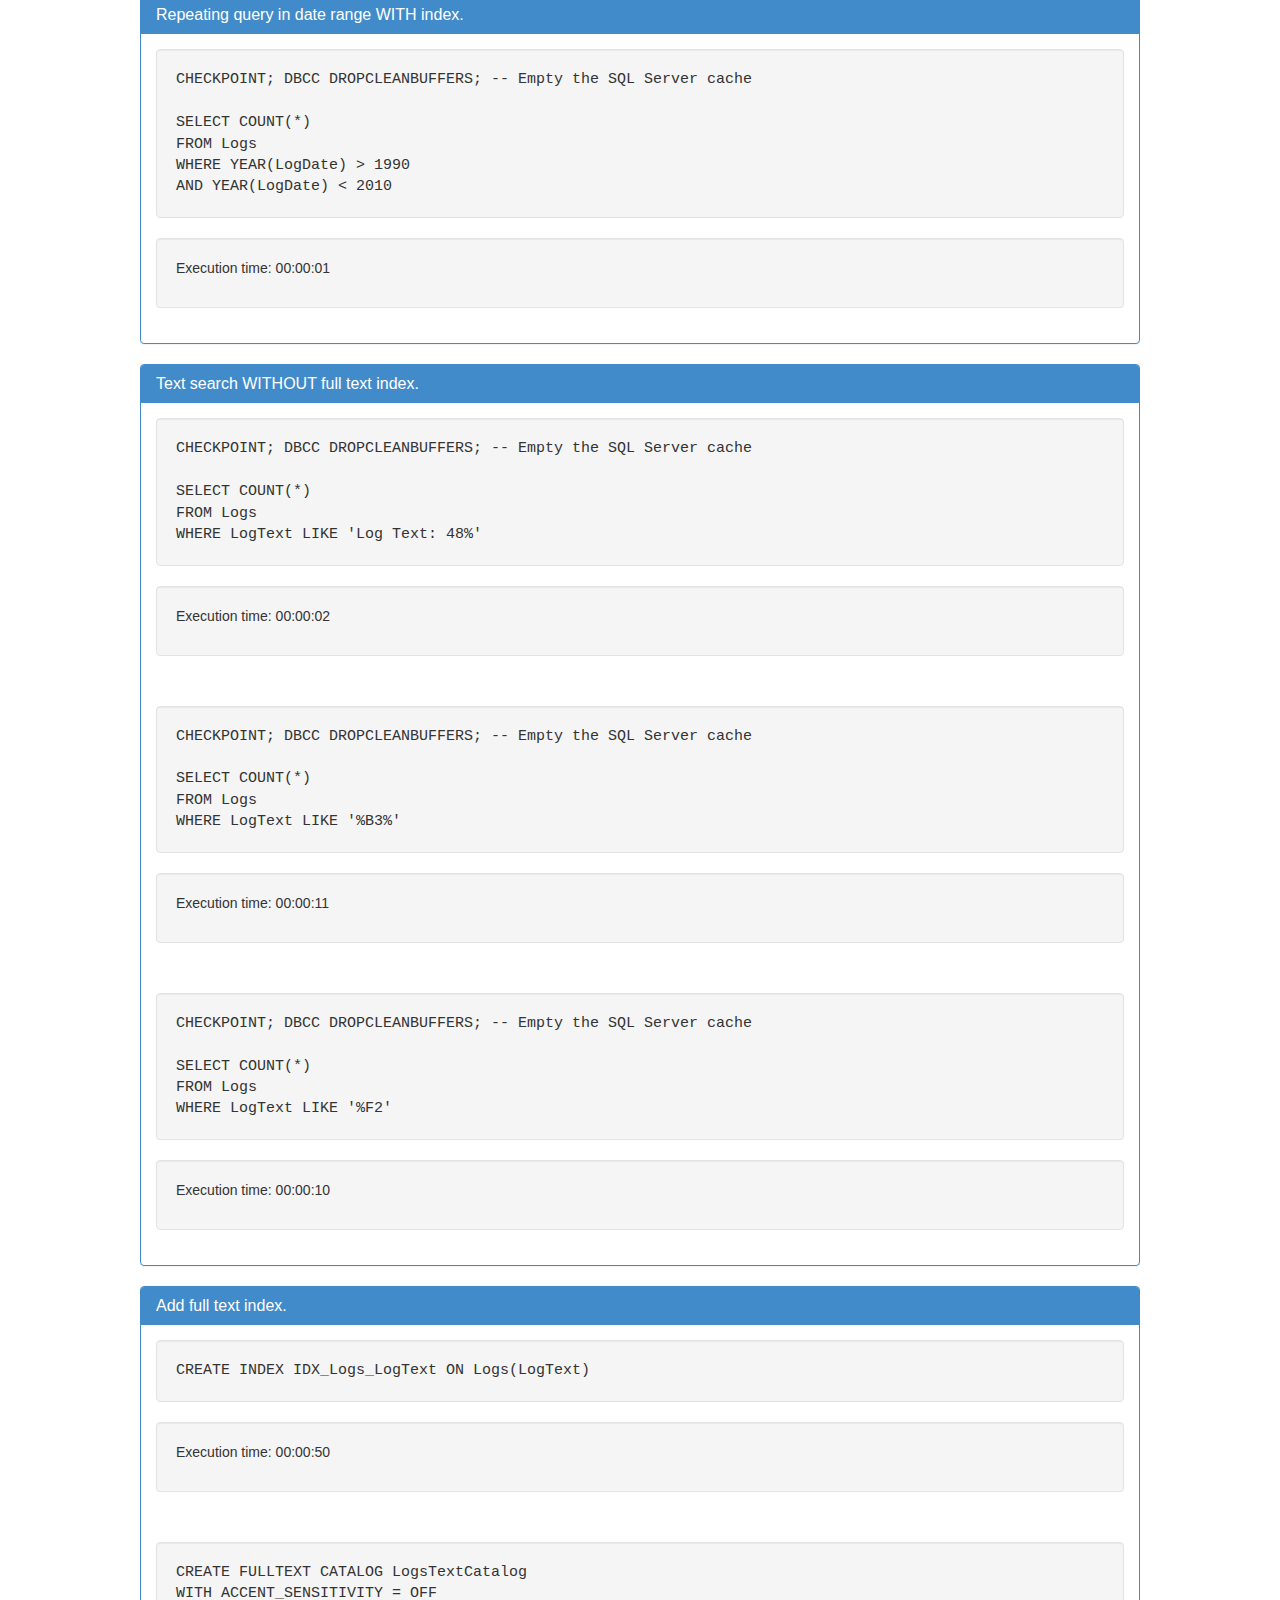
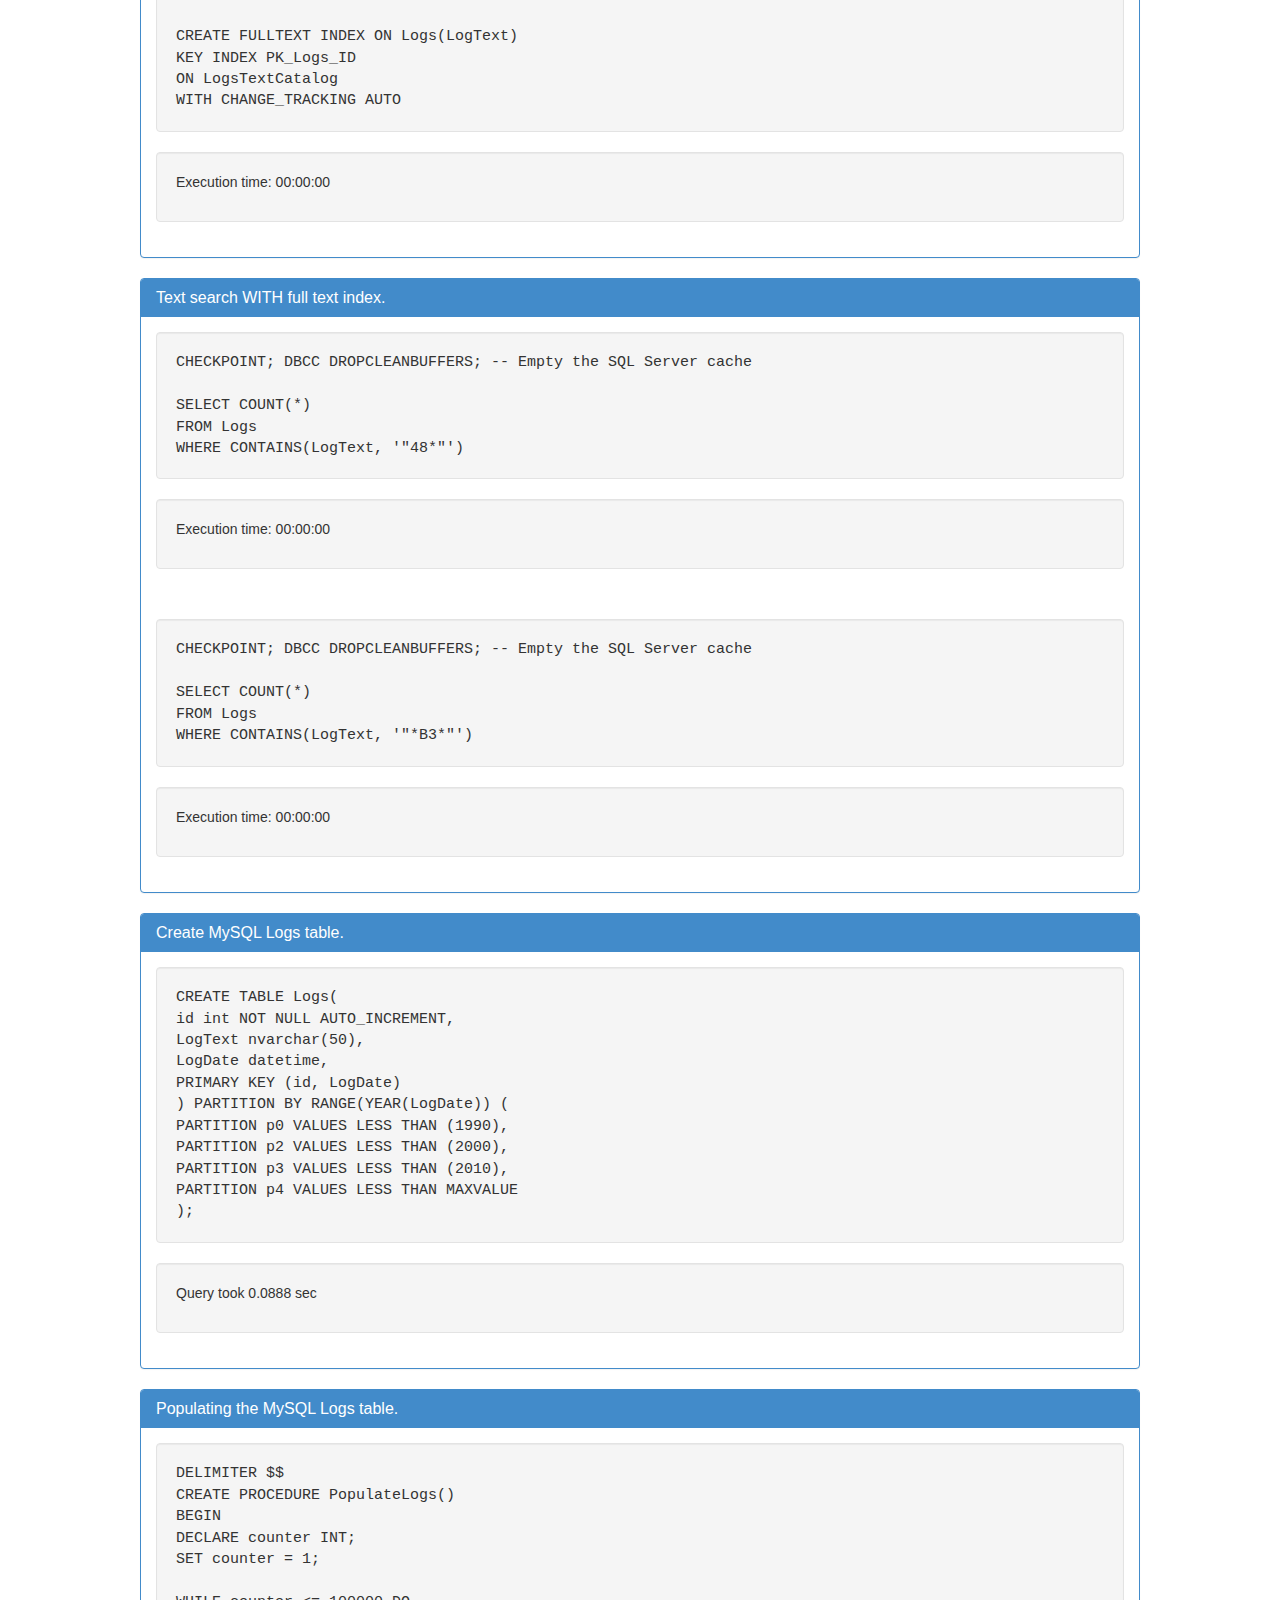
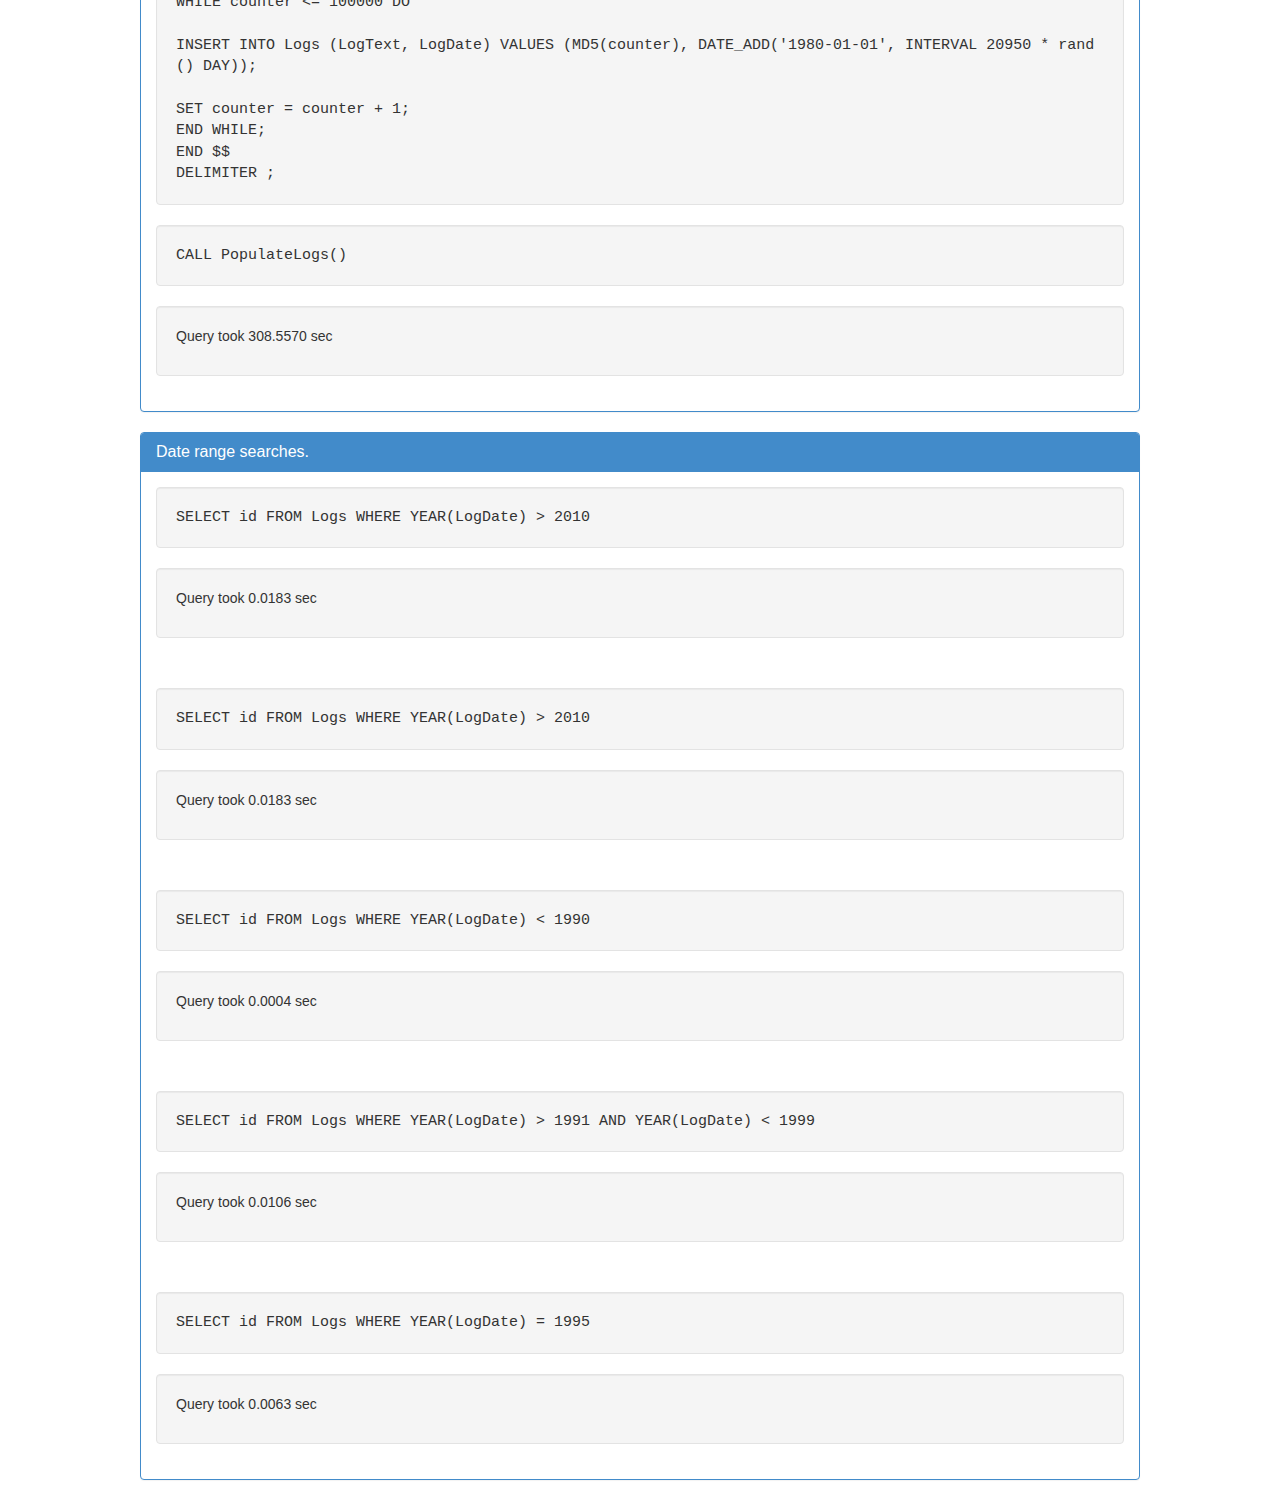
<file: DatabasePerformanceHomework/index.html>
﻿<!DOCTYPE html>
<html xmlns="http://www.w3.org/1999/xhtml">
<head>
    <meta charset="utf-8">
    <meta name="viewport" content="width=device-width, initial-scale=1.0">
    <title>Database Performance - Homework</title>

    <!-- Styles -->
    <link href="styles/bootstrap.css" rel="stylesheet">
    <link href="styles/sb-admin.css" rel="stylesheet">
    <link href="styles/font-awesome/css/font-awesome.min.css" rel="stylesheet">
</head>
<body>
    <div class="alert alert-info">
        <p>Database Performance - Homework</p>
    </div>

	<div class="alert alert-danger">
        <p>NOTE: I am using SSD so my results may be faster than normal!</p>
    </div>
	
    <div class="row">
        <div class="col-lg-12" id="pinnedTasks">
			<!--------------------------------->
			<div class="panel panel-primary">
                <div class="panel-heading">
                    <h3 class="panel-title">Creating the Logs table.</h3>
                </div>
                <div class="panel-body">
                    <div class="well">
						<pre>
						CREATE TABLE Logs(
							ID int NOT NULL IDENTITY,
							LogText nvarchar(300) NOT NULL,
							LogDate datetime NOT NULL,
							CONSTRAINT PK_Logs_ID PRIMARY KEY (ID)
						)
						</pre>
					</div>
                </div>
            </div>
			<!--------------------------------->
			<div class="panel panel-primary">
                <div class="panel-heading">
                    <h3 class="panel-title">Populating the Logs table.</h3>
                </div>
                <div class="panel-body">
                    <div class="well">
						<pre>
						SET NOCOUNT ON
						DECLARE @RowCount int = 10000000

						WHILE @RowCount > 0
						BEGIN
							DECLARE @Text nvarchar(100) = 'Log Text: ' + SUBSTRING(CONVERT(varchar(40), NEWID()),0,9)
							DECLARE @Date datetime = DATEADD(day, (ABS(CHECKSUM(NEWID())) % 65530), 0)

							INSERT INTO Logs(LogText, LogDate) 
							VALUES(@Text, @Date)

							SET @RowCount = @RowCount - 1
						END
						SET NOCOUNT OFF
						</pre>
					</div>
					<div class="well">
						<p>Execution time: 00:25:19</p>
					</div>
                </div>
            </div>
			<!--------------------------------->
			<div class="panel panel-primary">
                <div class="panel-heading">
                    <h3 class="panel-title">Query in date range WITHOUT index.</h3>
                </div>
                <div class="panel-body">
                    <div class="well">
						<pre>
						CHECKPOINT; DBCC DROPCLEANBUFFERS; -- Empty the SQL Server cache

						SELECT COUNT(*)
						FROM Logs
						WHERE YEAR(LogDate) > 1990
						AND YEAR(LogDate) < 2010
						</pre>
					</div>
					<div class="well">
						<p>Execution time: 00:00:02</p>
					</div>
                </div>
            </div>
			<!--------------------------------->
			<div class="panel panel-primary">
                <div class="panel-heading">
                    <h3 class="panel-title">Add index to LogDate.</h3>
                </div>
                <div class="panel-body">
                    <div class="well">
						<pre>
							CREATE INDEX IDX_Logs_LogDate ON Logs(LogDate)
						</pre>
					</div>
					<div class="well">
						<p>Execution time: 00:00:15</p>
					</div>
                </div>
            </div>
			<!--------------------------------->
			<div class="panel panel-primary">
                <div class="panel-heading">
                    <h3 class="panel-title">Repeating query in date range WITH index.</h3>
                </div>
                <div class="panel-body">
                    <div class="well">
						<pre>
							CHECKPOINT; DBCC DROPCLEANBUFFERS; -- Empty the SQL Server cache

							SELECT COUNT(*)
							FROM Logs
							WHERE YEAR(LogDate) > 1990
							AND YEAR(LogDate) < 2010
						</pre>
					</div>
					<div class="well">
						<p>Execution time: 00:00:01</p>
					</div>
                </div>
            </div>
			<!--------------------------------->
			<div class="panel panel-primary">
                <div class="panel-heading">
                    <h3 class="panel-title">Text search WITHOUT full text index.</h3>
                </div>
                <div class="panel-body">
                    <div class="well">
						<pre>
							CHECKPOINT; DBCC DROPCLEANBUFFERS; -- Empty the SQL Server cache

							SELECT COUNT(*)
							FROM Logs
							WHERE LogText LIKE 'Log Text: 48%'
						</pre>
					</div>
					<div class="well">
						<p>Execution time: 00:00:02</p>
					</div>
                </div>
				<div class="panel-body">
                    <div class="well">
						<pre>
							CHECKPOINT; DBCC DROPCLEANBUFFERS; -- Empty the SQL Server cache

							SELECT COUNT(*)
							FROM Logs
							WHERE LogText LIKE '%B3%'
						</pre>
					</div>
					<div class="well">
						<p>Execution time: 00:00:11</p>
					</div>
                </div>
				<div class="panel-body">
                    <div class="well">
						<pre>
							CHECKPOINT; DBCC DROPCLEANBUFFERS; -- Empty the SQL Server cache

							SELECT COUNT(*)
							FROM Logs
							WHERE LogText LIKE '%F2'
						</pre>
					</div>
					<div class="well">
						<p>Execution time: 00:00:10</p>
					</div>
                </div>
            </div>
			<!--------------------------------->
			<div class="panel panel-primary">
                <div class="panel-heading">
                    <h3 class="panel-title">Add full text index.</h3>
                </div>
				<div class="panel-body">
                    <div class="well">
						<pre>
						CREATE INDEX IDX_Logs_LogText ON Logs(LogText)
						</pre>
					</div>
					<div class="well">
						<p>Execution time: 00:00:50</p>
					</div>
                </div>
                <div class="panel-body">
                    <div class="well">
						<pre>
						CREATE FULLTEXT CATALOG LogsTextCatalog
						WITH ACCENT_SENSITIVITY = OFF

						CREATE FULLTEXT INDEX ON Logs(LogText)
						KEY INDEX PK_Logs_ID
						ON LogsTextCatalog
						WITH CHANGE_TRACKING AUTO
						</pre>
					</div>
					<div class="well">
						<p>Execution time: 00:00:00</p>
					</div>
                </div>
            </div>
			<!--------------------------------->
			<div class="panel panel-primary">
                <div class="panel-heading">
                    <h3 class="panel-title">Text search WITH full text index.</h3>
                </div>
                <div class="panel-body">
                    <div class="well">
						<pre>
						CHECKPOINT; DBCC DROPCLEANBUFFERS; -- Empty the SQL Server cache

						SELECT COUNT(*) 
						FROM Logs
						WHERE CONTAINS(LogText, '"48*"')
						</pre>
					</div>
					<div class="well">
						<p>Execution time: 00:00:00</p>
					</div>
                </div>
				<div class="panel-body">
                    <div class="well">
						<pre>
						CHECKPOINT; DBCC DROPCLEANBUFFERS; -- Empty the SQL Server cache

						SELECT COUNT(*) 
						FROM Logs
						WHERE CONTAINS(LogText, '"*B3*"')
						</pre>
					</div>
					<div class="well">
						<p>Execution time: 00:00:00</p>
					</div>
                </div>
            </div>
			<!--------------------------------->
			<div class="panel panel-primary">
                <div class="panel-heading">
                    <h3 class="panel-title">Create MySQL Logs table.</h3>
                </div>
                <div class="panel-body">
                    <div class="well">
						<pre>
						CREATE TABLE Logs(
						  id int NOT NULL AUTO_INCREMENT,
						  LogText nvarchar(50),
						  LogDate datetime,
						  PRIMARY KEY (id, LogDate)
						) PARTITION BY RANGE(YEAR(LogDate)) (
							PARTITION p0 VALUES LESS THAN (1990),
							PARTITION p2 VALUES LESS THAN (2000),
							PARTITION p3 VALUES LESS THAN (2010),
							PARTITION p4 VALUES LESS THAN MAXVALUE
						);
						</pre>
					</div>
					<div class="well">
						<p>Query took 0.0888 sec</p>
					</div>
                </div>
            </div>
			<!--------------------------------->
			<div class="panel panel-primary">
                <div class="panel-heading">
                    <h3 class="panel-title">Populating the MySQL Logs table.</h3>
                </div>
                <div class="panel-body">
                    <div class="well">
						<pre>
							DELIMITER $$
							CREATE PROCEDURE PopulateLogs()
							BEGIN
								DECLARE counter INT;
								SET counter = 1;

								WHILE counter <= 100000 DO 

									INSERT INTO Logs (LogText, LogDate) VALUES (MD5(counter), DATE_ADD('1980-01-01', INTERVAL 20950 * rand() DAY));

									SET counter = counter + 1;
								END WHILE;
							END $$
							DELIMITER ;
						</pre>
					</div>
					<div class="well">
						<pre>
							CALL PopulateLogs()
						</pre>
					</div>
					<div class="well">
						<p>Query took 308.5570 sec</p>
					</div>
                </div>
            </div>
			<!--------------------------------->
			<div class="panel panel-primary">
                <div class="panel-heading">
                    <h3 class="panel-title">Date range searches.</h3>
                </div>
				<div class="panel-body">
                    <div class="well">
						<pre>
							SELECT id FROM Logs WHERE YEAR(LogDate) > 2010
						</pre>
					</div>
					<div class="well">
						<p>Query took 0.0183 sec</p>
					</div>
                </div>
                <div class="panel-body">
                    <div class="well">
						<pre>
							SELECT id FROM Logs WHERE YEAR(LogDate) > 2010
						</pre>
					</div>
					<div class="well">
						<p>Query took 0.0183 sec</p>
					</div>
                </div>
				<div class="panel-body">
                    <div class="well">
						<pre>
							SELECT id FROM Logs WHERE YEAR(LogDate) < 1990
						</pre>
					</div>
					<div class="well">
						<p>Query took 0.0004 sec</p>
					</div>
                </div>
				<div class="panel-body">
                    <div class="well">
						<pre>
							SELECT id FROM Logs WHERE YEAR(LogDate) > 1991 AND YEAR(LogDate) < 1999
						</pre>
					</div>
					<div class="well">
						<p>Query took 0.0106 sec</p>
					</div>
                </div>
				<div class="panel-body">
                    <div class="well">
						<pre>
							SELECT id FROM Logs WHERE YEAR(LogDate) = 1995
						</pre>
					</div>
					<div class="well">
						<p>Query took 0.0063 sec</p>
					</div>
                </div>
            </div>
        </div> <!--COL DIV-->
    </div><!--ROW DIV-->
</body>
</html>
</file>
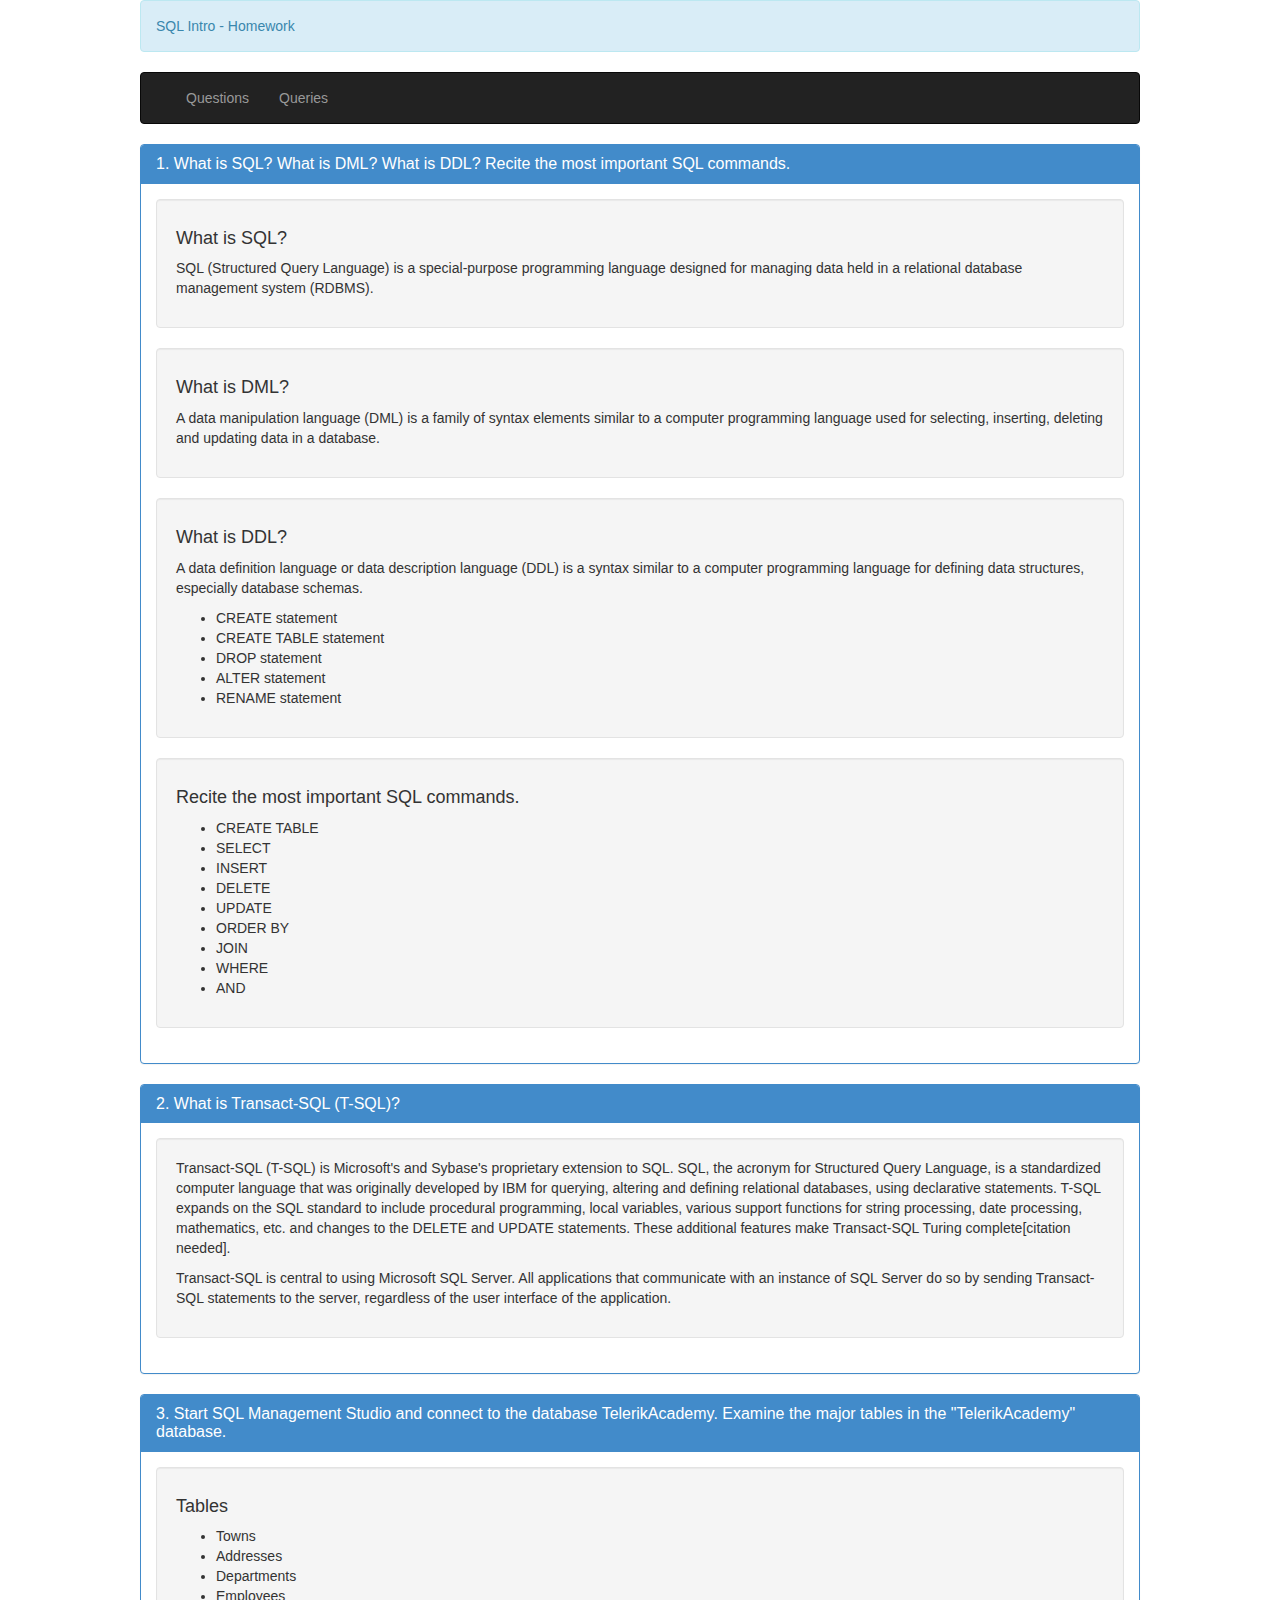
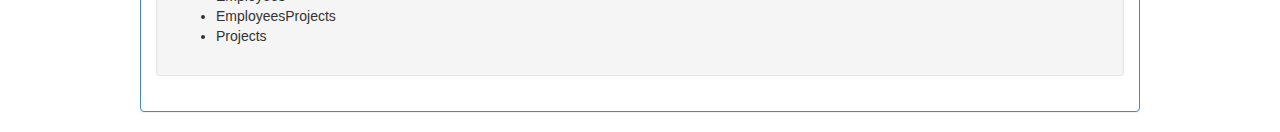
<file: SQLBasicsHomework/index.html>
﻿<!DOCTYPE html>
<html xmlns="http://www.w3.org/1999/xhtml">
<head>
    <meta charset="utf-8">
    <meta name="viewport" content="width=device-width, initial-scale=1.0">
    <title>SQL Intro - Homework</title>

    <!-- Styles -->
    <link href="styles/bootstrap.css" rel="stylesheet">
    <link href="styles/sb-admin.css" rel="stylesheet">
    <link href="styles/font-awesome/css/font-awesome.min.css" rel="stylesheet">
</head>
<body>
    <div class="alert alert-info">
        <p>SQL Intro - Homework</p>
    </div>
	
	<div class="navbar navbar-inverse">
		<div class="container">
			<div class="navbar-collapse collapse">
				<ul class="nav navbar-nav">
					<li><a href="index.html">Questions</a></li>
					<li><a href="queries.html">Queries</a></li>
				</ul>
			</div>
			<!--/.nav-collapse -->
		</div>
	</div>
	
    <div class="row">
        <div class="col-lg-12" id="pinnedTasks">
            <div class="panel panel-primary">
                <div class="panel-heading">
                    <h3 class="panel-title">1. What is SQL? What is DML? What is DDL? Recite the most important SQL commands.</h3>
                </div>
                <div class="panel-body">
                    <div class="well">
						<h4>What is SQL?</h4>
						<p>
							SQL (Structured Query Language) is a special-purpose programming language designed for managing data held in a relational database management system (RDBMS).
						</p>
					</div>
					<div class="well">
						<h4>What is DML?</h4>
						<p>
							A data manipulation language (DML) is a family of syntax elements similar to a computer programming language used for selecting, inserting, deleting and updating data in a database.
						</p>
					</div>
					<div class="well">
						<h4>What is DDL?</h4>
						<p>
							A data definition language or data description language (DDL) is a syntax similar to a computer programming language for defining data structures, especially database schemas.
							<ul>
								<li>CREATE statement</li>
								<li>CREATE TABLE statement</li>
								<li>DROP statement</li>
								<li>ALTER statement</li>
								<li>RENAME statement</li>
							</ul>
						</p>
					</div>
					<div class="well">
						<h4>Recite the most important SQL commands.</h4>
						<ul>
							<li>CREATE TABLE</li>
							<li>SELECT</li>
							<li>INSERT</li>
							<li>DELETE</li>
							<li>UPDATE</li>
							<li>ORDER BY</li>
							<li>JOIN</li>
							<li>WHERE</li>
							<li>AND</li>
						</ul>
					</div>
                </div>
            </div>
			<!--------------------------------->
			<div class="panel panel-primary">
                <div class="panel-heading">
                    <h3 class="panel-title">2. What is Transact-SQL (T-SQL)?</h3>
                </div>
                <div class="panel-body">
                    <div class="well">
						<p>
							Transact-SQL (T-SQL) is Microsoft's and Sybase's proprietary extension to SQL. SQL, the acronym for Structured Query Language, is a standardized computer language that was originally developed by IBM for querying, altering and defining relational databases, using declarative statements. T-SQL expands on the SQL standard to include procedural programming, local variables, various support functions for string processing, date processing, mathematics, etc. and changes to the DELETE and UPDATE statements. These additional features make Transact-SQL Turing complete[citation needed].
						</p>
						<p>
							Transact-SQL is central to using Microsoft SQL Server. All applications that communicate with an instance of SQL Server do so by sending Transact-SQL statements to the server, regardless of the user interface of the application.
						</p>
					</div>
                </div>
            </div>
			<!--------------------------------->
			<div class="panel panel-primary">
                <div class="panel-heading">
                    <h3 class="panel-title">3. Start SQL Management Studio and connect to the database TelerikAcademy. Examine the major tables in the "TelerikAcademy" database.</h3>
                </div>
                <div class="panel-body">
                    <div class="well">
						<h4>Tables</h4>
						<ul>
							<li>Towns</li>
							<li>Addresses</li>
							<li>Departments</li>
							<li>Employees</li>
							<li>EmployeesProjects</li>
							<li>Projects</li>
						</ul>
					</div>
                </div>
            </div>
        </div> <!--COL DIV-->
    </div><!--ROW DIV-->
</body>
</html>
</file>
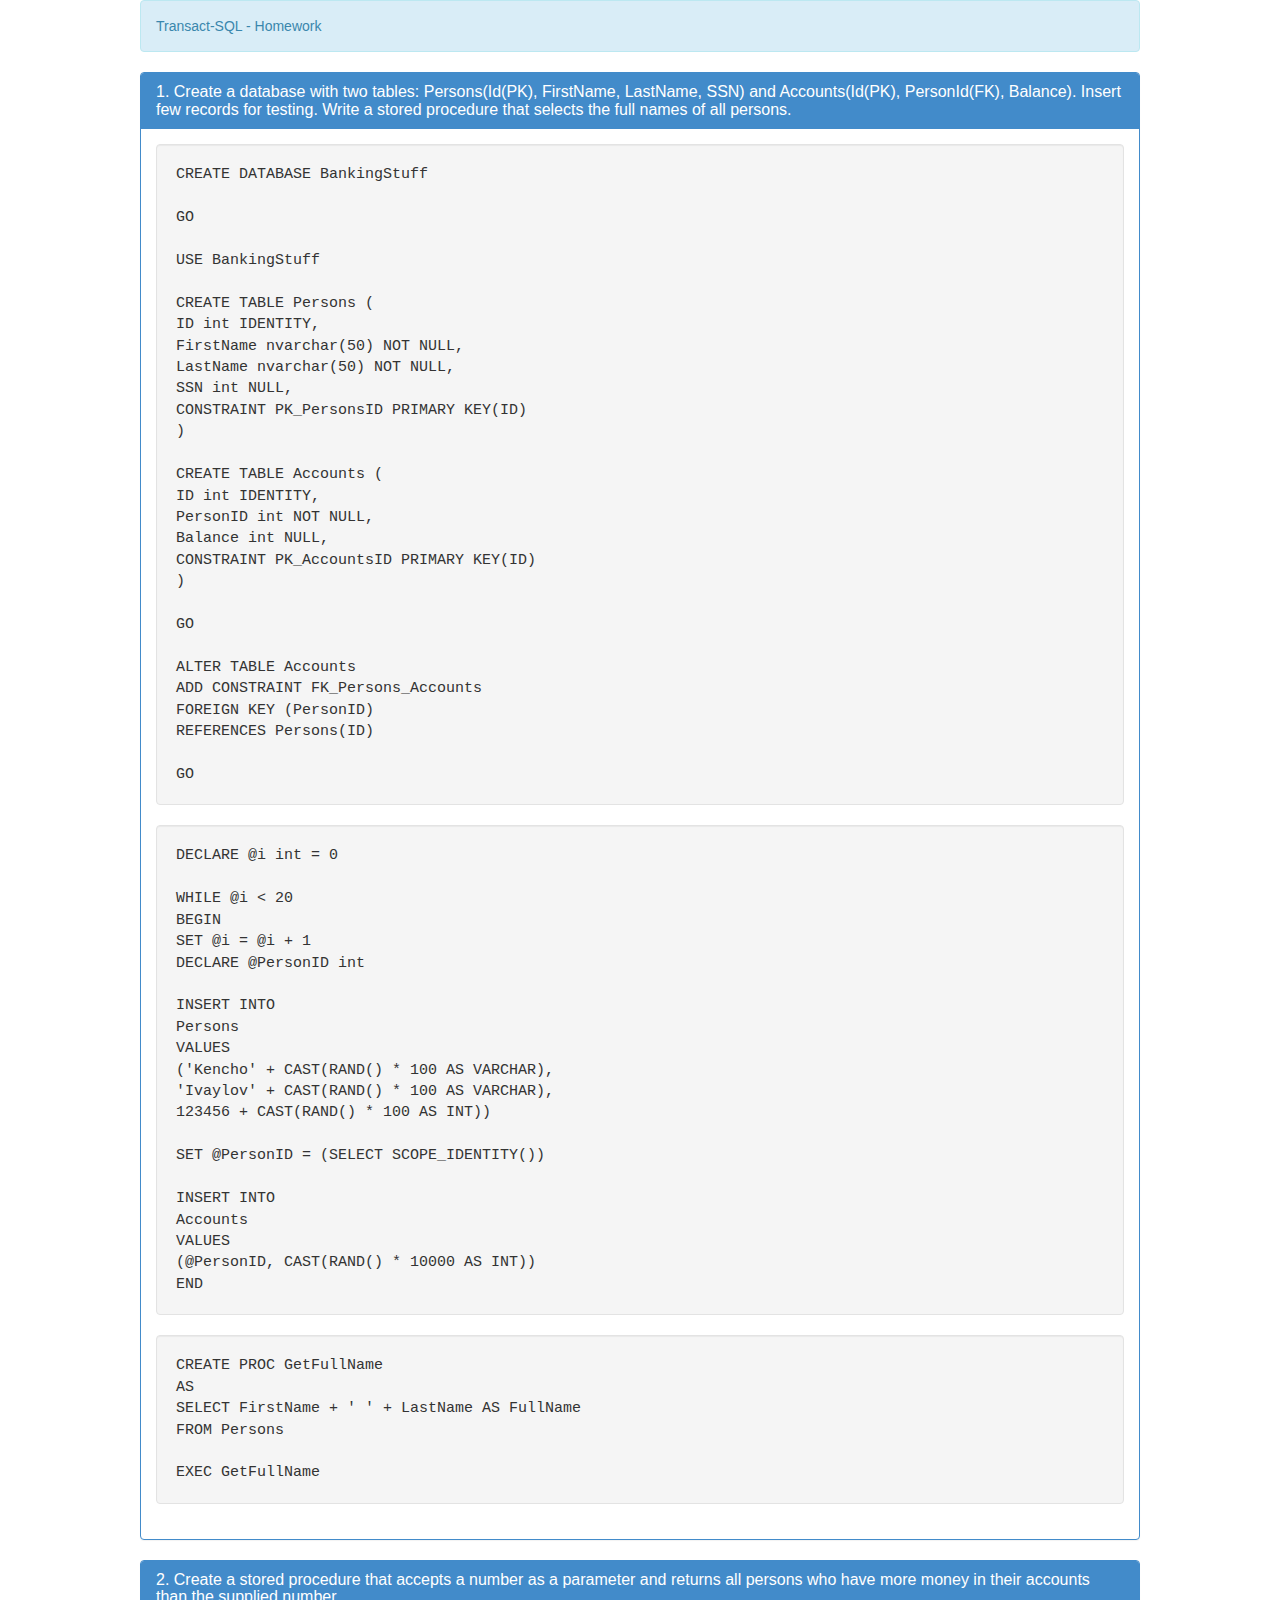
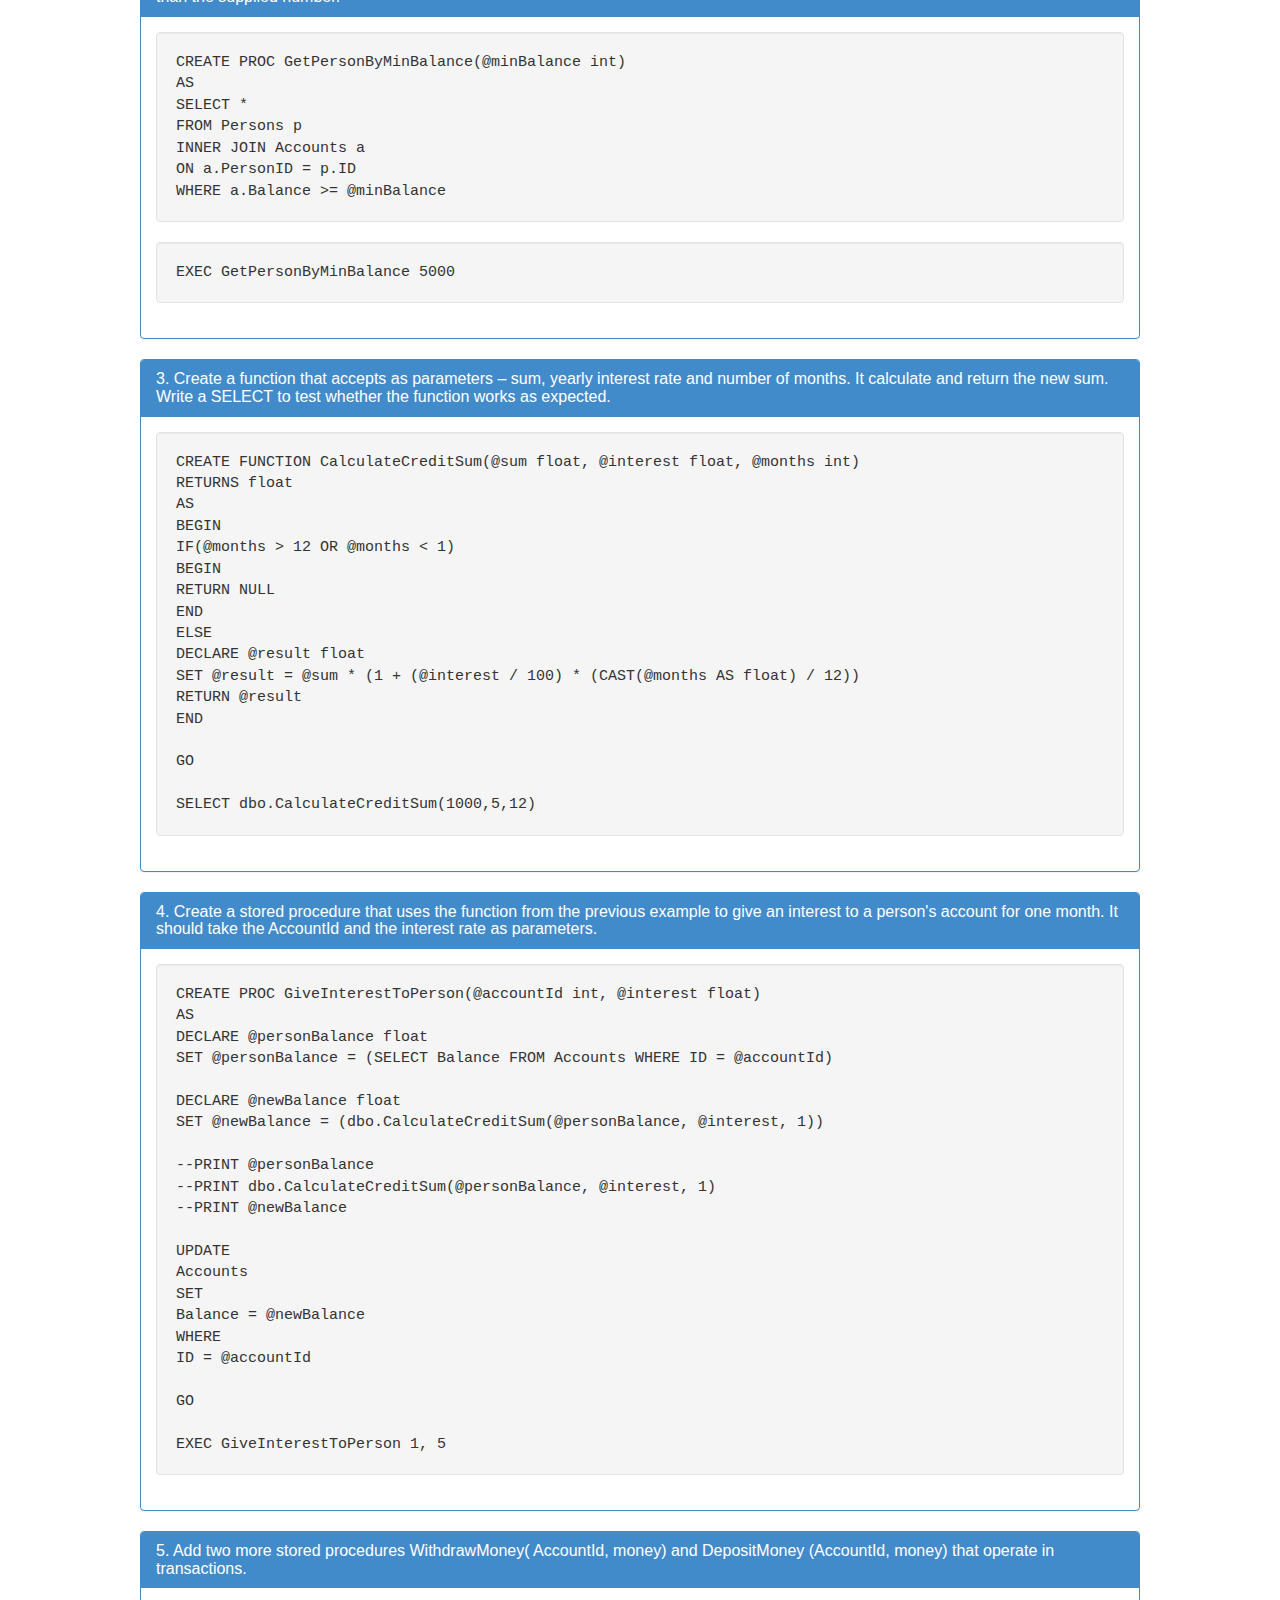
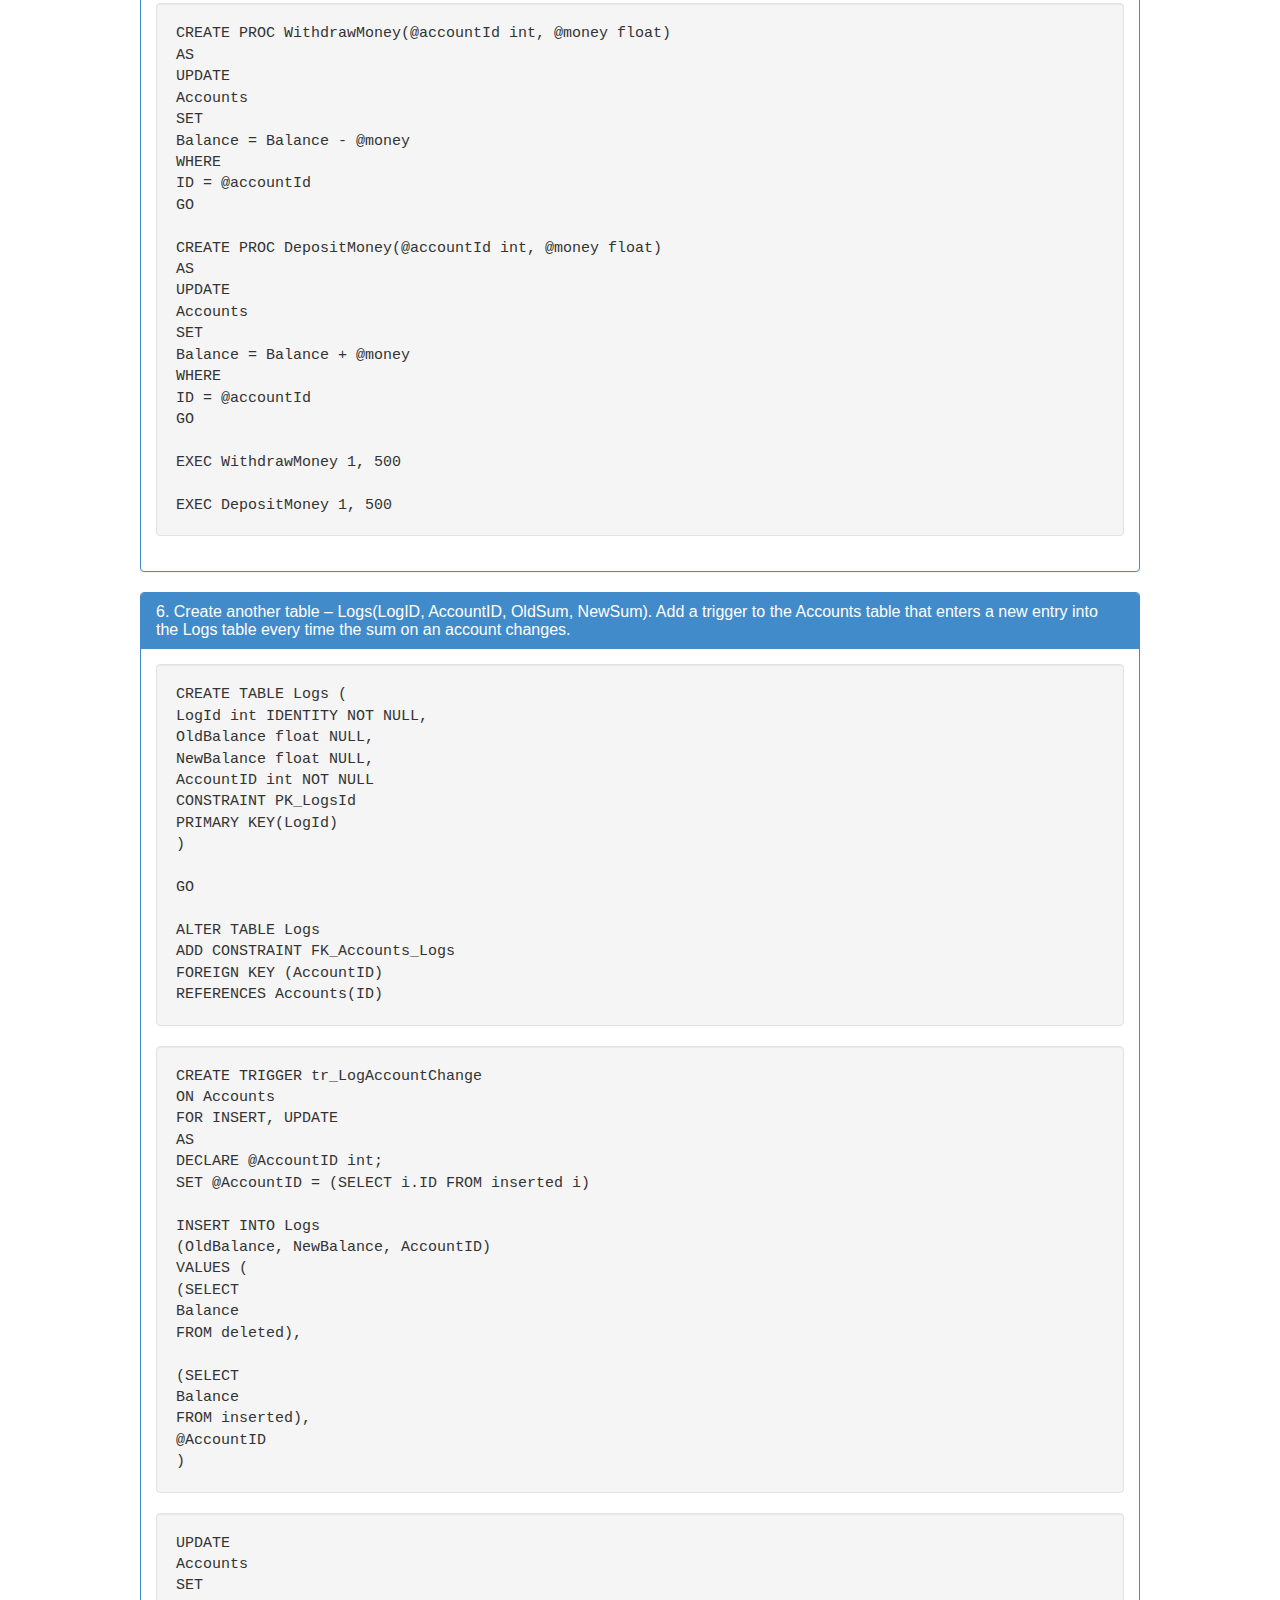
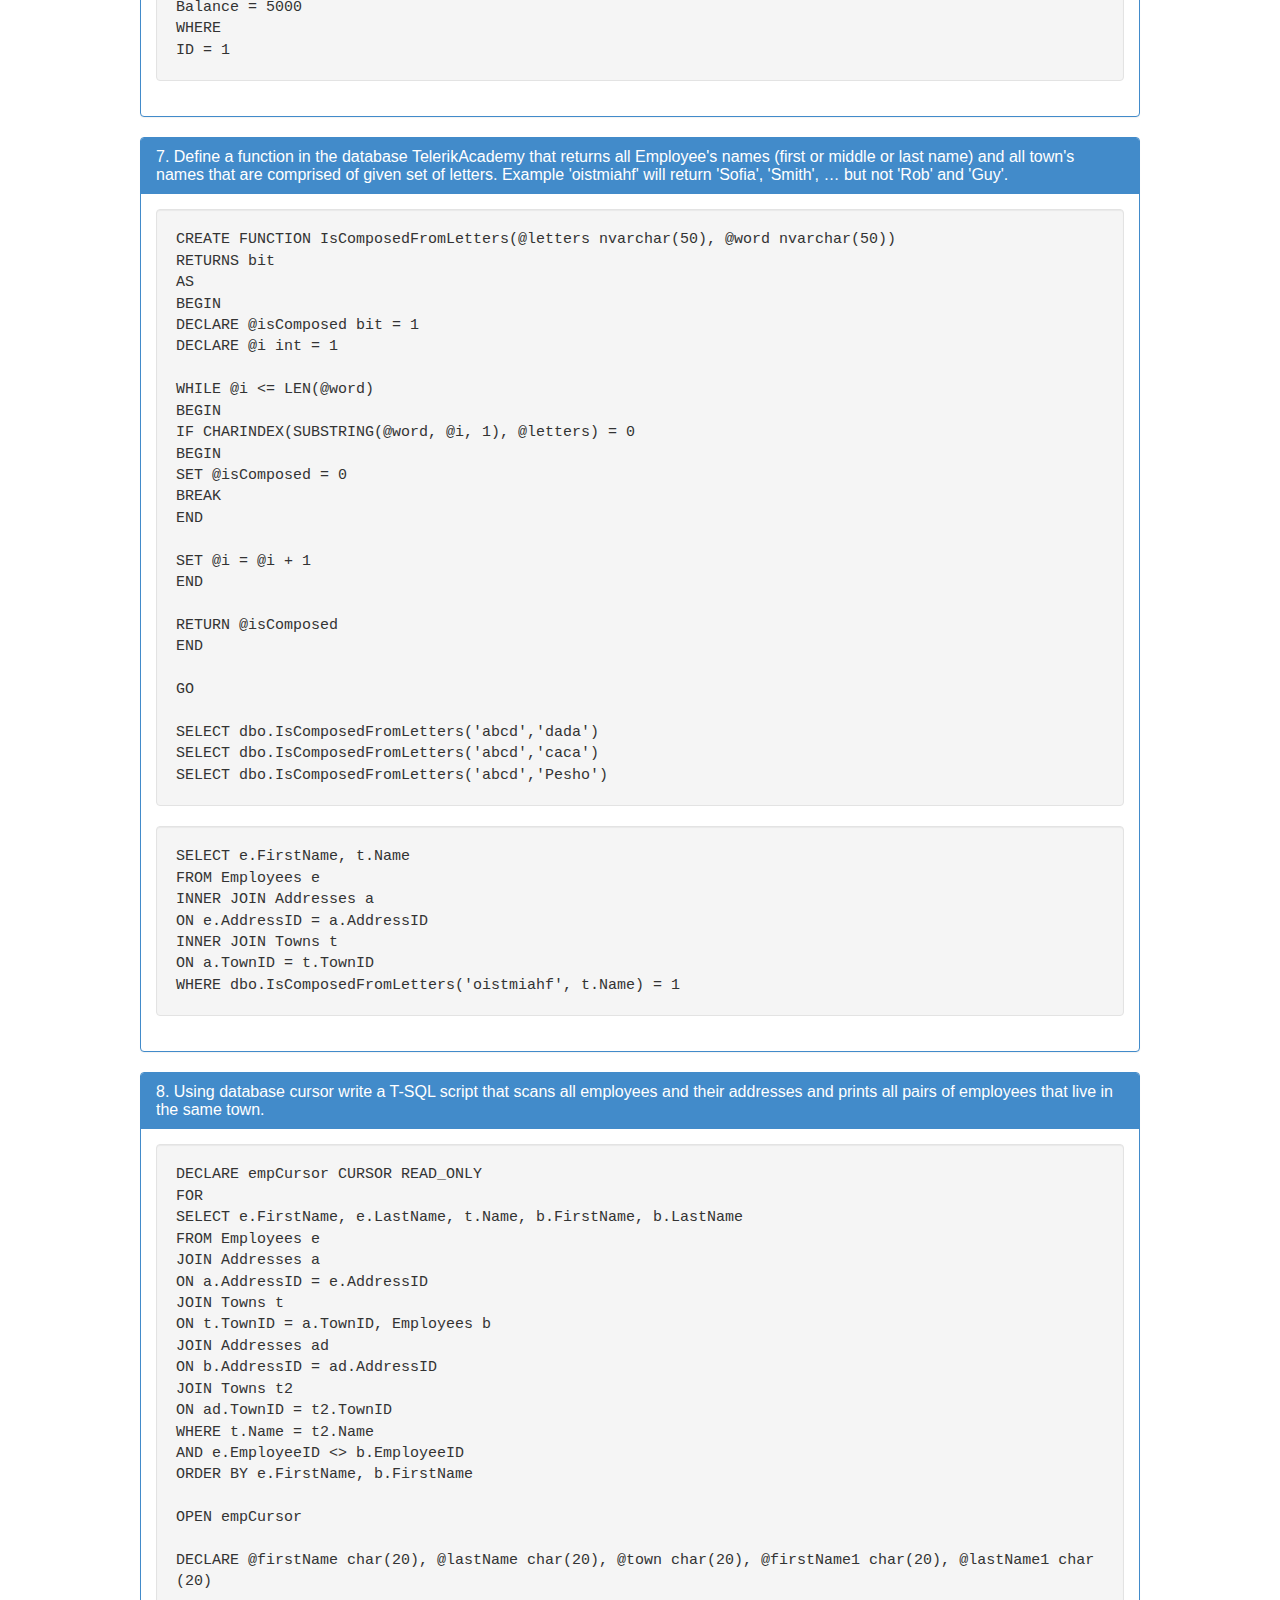
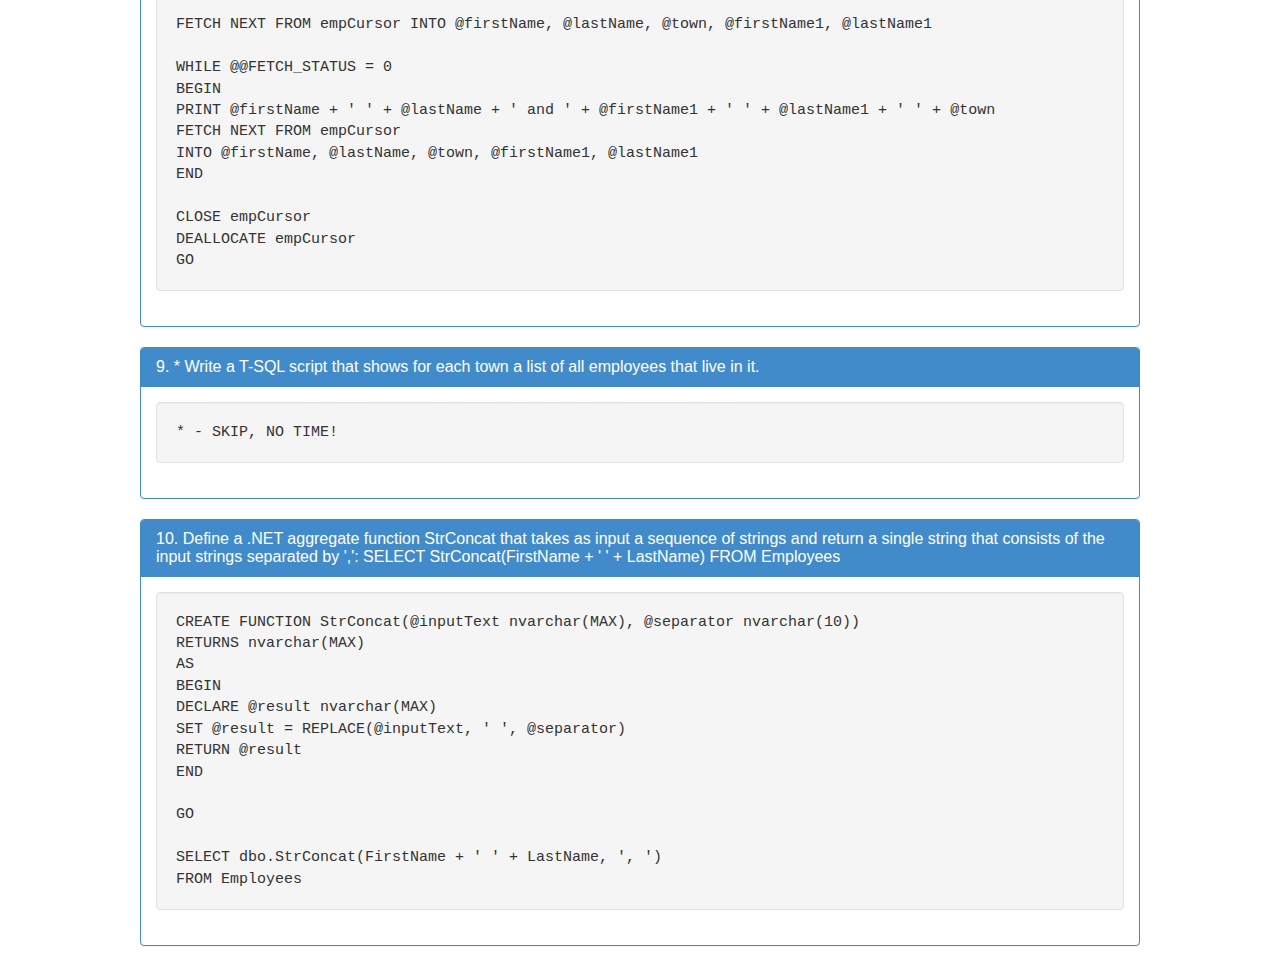
<file: Transact-SQLHomework/index.html>
﻿<!DOCTYPE html>
<html xmlns="http://www.w3.org/1999/xhtml">
<head>
    <meta charset="utf-8">
    <meta name="viewport" content="width=device-width, initial-scale=1.0">
    <title>Transact-SQL - Homework</title>

    <!-- Styles -->
    <link href="styles/bootstrap.css" rel="stylesheet">
    <link href="styles/sb-admin.css" rel="stylesheet">
    <link href="styles/font-awesome/css/font-awesome.min.css" rel="stylesheet">
</head>
<body>
    <div class="alert alert-info">
        <p>Transact-SQL - Homework</p>
    </div>
	
    <div class="row">
        <div class="col-lg-12" id="pinnedTasks">
			<!--------------------------------->
			<div class="panel panel-primary">
                <div class="panel-heading">
                    <h3 class="panel-title">
					1. Create a database with two tables: 
						Persons(Id(PK), FirstName, LastName, SSN) and 
						Accounts(Id(PK), PersonId(FK), Balance). 
					
					Insert few records for testing. 
					Write a stored procedure that selects the full names of all persons.</h3>
                </div>
                <div class="panel-body">
                    <div class="well">
						<pre>
							CREATE DATABASE BankingStuff

							GO

							USE BankingStuff

							CREATE TABLE Persons ( 
								ID int IDENTITY,
								FirstName nvarchar(50) NOT NULL, 
								LastName nvarchar(50) NOT NULL, 
								SSN int NULL,
								CONSTRAINT PK_PersonsID PRIMARY KEY(ID)
							)

							CREATE TABLE Accounts ( 
								ID int IDENTITY,
								PersonID int NOT NULL,
								Balance int NULL,
								CONSTRAINT PK_AccountsID PRIMARY KEY(ID)
							)

							GO

							ALTER TABLE Accounts 
							ADD CONSTRAINT FK_Persons_Accounts
								FOREIGN KEY (PersonID) 
								REFERENCES Persons(ID)

							GO
						</pre>
					</div>
					<div class="well">
						<pre>
							DECLARE @i int = 0

							WHILE @i < 20 
								BEGIN
									SET @i = @i + 1
									DECLARE @PersonID int

									INSERT INTO 
										Persons
									VALUES
										('Kencho' + CAST(RAND() * 100 AS VARCHAR),
										 'Ivaylov' + CAST(RAND() * 100 AS VARCHAR),
										  123456 + CAST(RAND() * 100 AS INT))

									SET @PersonID = (SELECT SCOPE_IDENTITY())

									INSERT INTO
										Accounts
									VALUES
										(@PersonID, CAST(RAND() * 10000 AS INT))
								END
						</pre>
					</div>
					<div class="well">
						<pre>
							CREATE PROC GetFullName
							AS
								SELECT FirstName + ' ' + LastName AS FullName
								FROM Persons
								
							EXEC GetFullName
						</pre>
					</div>
                </div>
            </div>
			<!--------------------------------->
			<div class="panel panel-primary">
                <div class="panel-heading">
                    <h3 class="panel-title">2. Create a stored procedure that accepts a number as a parameter and returns all persons who have more money in their accounts than the supplied number.</h3>
                </div>
                <div class="panel-body">
                    <div class="well">
						<pre>
							CREATE PROC GetPersonByMinBalance(@minBalance int) 
							AS
								SELECT *
								FROM Persons p
									INNER JOIN Accounts a
										ON a.PersonID = p.ID
								WHERE a.Balance >= @minBalance
						</pre>
					</div>
					<div class="well">
						<pre>
							EXEC GetPersonByMinBalance 5000
						</pre>
					</div>
                </div>
            </div>
			<!--------------------------------->
			<div class="panel panel-primary">
                <div class="panel-heading">
                    <h3 class="panel-title">3. Create a function that accepts as parameters – sum, yearly interest rate and number of months. It calculate and return the new sum. Write a SELECT to test whether the function works as expected.</h3>
                </div>
                <div class="panel-body">
                    <div class="well">
						<pre>
							CREATE FUNCTION CalculateCreditSum(@sum float, @interest float, @months int) 
							RETURNS float 
							AS 
								BEGIN
									IF(@months > 12 OR @months < 1)
									BEGIN
										RETURN NULL
									END
									ELSE
										DECLARE @result float
										SET @result = @sum * (1 + (@interest / 100) * (CAST(@months AS float) / 12))
										RETURN @result
								END

							GO
							
							SELECT dbo.CalculateCreditSum(1000,5,12)
						</pre>
					</div>
                </div>
            </div>
			<!--------------------------------->
			<div class="panel panel-primary">
                <div class="panel-heading">
                    <h3 class="panel-title">4. Create a stored procedure that uses the function from the previous example to give an interest to a person's account for one month. It should take the AccountId and the interest rate as parameters.</h3>
                </div>
                <div class="panel-body">
                    <div class="well">
						<pre>
							CREATE PROC GiveInterestToPerson(@accountId int, @interest float) 
							AS
								DECLARE @personBalance float
								SET @personBalance = (SELECT Balance FROM Accounts WHERE ID = @accountId)

								DECLARE @newBalance float
								SET @newBalance = (dbo.CalculateCreditSum(@personBalance, @interest, 1))

								--PRINT @personBalance
								--PRINT dbo.CalculateCreditSum(@personBalance, @interest, 1)
								--PRINT @newBalance

								UPDATE 
									Accounts
								SET 
									Balance = @newBalance
								WHERE 
									ID = @accountId

							GO

							EXEC GiveInterestToPerson 1, 5
						</pre>
					</div>
                </div>
            </div>
			<!--------------------------------->
			<div class="panel panel-primary">
                <div class="panel-heading">
                    <h3 class="panel-title">5. Add two more stored procedures WithdrawMoney( AccountId, money) and DepositMoney (AccountId, money) that operate in transactions.
</h3>
                </div>
                <div class="panel-body">
                    <div class="well">
						<pre>
							CREATE PROC WithdrawMoney(@accountId int, @money float) 
							AS
								UPDATE 
									Accounts
								SET 
									Balance = Balance - @money
								WHERE 
									ID = @accountId
							GO

							CREATE PROC DepositMoney(@accountId int, @money float) 
							AS
								UPDATE 
									Accounts
								SET 
									Balance = Balance + @money
								WHERE 
									ID = @accountId
							GO

							EXEC WithdrawMoney 1, 500

							EXEC DepositMoney 1, 500
						</pre>
					</div>
                </div>
            </div>
			<!--------------------------------->
			<div class="panel panel-primary">
                <div class="panel-heading">
                    <h3 class="panel-title">6. 
					Create another table – Logs(LogID, AccountID, OldSum, NewSum). 
					Add a trigger to the Accounts table that enters a new entry into the Logs table every time the sum on an account changes.</h3>
                </div>
                <div class="panel-body">
                    <div class="well">
						<pre>
							CREATE TABLE Logs ( 
								LogId int IDENTITY NOT NULL, 
								OldBalance float NULL, 
								NewBalance float NULL,
								AccountID int NOT NULL
								CONSTRAINT PK_LogsId
									PRIMARY KEY(LogId)
							)

							GO 

							ALTER TABLE Logs 
							ADD CONSTRAINT FK_Accounts_Logs
								FOREIGN KEY (AccountID) 
								REFERENCES Accounts(ID)
						</pre>
					</div>
					<div class="well">
						<pre>
							CREATE TRIGGER tr_LogAccountChange 
								ON Accounts
								FOR INSERT, UPDATE
							AS
								DECLARE @AccountID int;
								SET @AccountID = (SELECT i.ID FROM inserted i)

								INSERT INTO Logs 
									(OldBalance, NewBalance, AccountID)
								VALUES (
									(SELECT 
										Balance
									FROM deleted),

									(SELECT 
										Balance
									FROM inserted),
									@AccountID
								)
						</pre>
					</div>
					<div class="well">
						<pre>
							UPDATE 
								Accounts
							SET 
								Balance = 5000
							WHERE 
								ID = 1
						</pre>
					</div>
                </div>
            </div>
			<!--------------------------------->
			<div class="panel panel-primary">
                <div class="panel-heading">
                    <h3 class="panel-title">7. Define a function in the database TelerikAcademy that returns all Employee's names (first or middle or last name) and all town's names that are comprised of given set of letters. Example 'oistmiahf' will return 'Sofia', 'Smith', … but not 'Rob' and 'Guy'.</h3>
                </div>
                <div class="panel-body">
                    <div class="well">
						<pre>
							CREATE FUNCTION IsComposedFromLetters(@letters nvarchar(50), @word nvarchar(50)) 
							RETURNS bit 
							AS 
							BEGIN
								DECLARE @isComposed bit = 1
								DECLARE @i int = 1

								WHILE @i <= LEN(@word)
								BEGIN
									IF CHARINDEX(SUBSTRING(@word, @i, 1), @letters) = 0
									BEGIN
										SET @isComposed = 0
										BREAK
									END

									SET @i = @i + 1
								END

								RETURN @isComposed
							END

							GO

							SELECT dbo.IsComposedFromLetters('abcd','dada')
							SELECT dbo.IsComposedFromLetters('abcd','caca')
							SELECT dbo.IsComposedFromLetters('abcd','Pesho')
						</pre>
					</div>
					<div class="well">
						<pre>
							SELECT e.FirstName, t.Name
							FROM Employees e
								INNER JOIN Addresses a
									ON e.AddressID = a.AddressID
								INNER JOIN Towns t
									ON a.TownID = t.TownID
							WHERE dbo.IsComposedFromLetters('oistmiahf', t.Name) = 1
						</pre>
					</div>
                </div>
            </div>
			<!--------------------------------->
			<div class="panel panel-primary">
                <div class="panel-heading">
                    <h3 class="panel-title">8. Using database cursor write a T-SQL script that scans all employees and their addresses and prints all pairs of employees that live in the same town.</h3>
                </div>
                <div class="panel-body">
                    <div class="well">
						<pre>
							DECLARE empCursor CURSOR READ_ONLY 
							FOR
							  SELECT e.FirstName, e.LastName, t.Name, b.FirstName, b.LastName
							  FROM Employees e
								JOIN Addresses a
									ON a.AddressID = e.AddressID
								JOIN Towns t
									ON t.TownID = a.TownID, Employees b
								JOIN Addresses ad
									ON b.AddressID = ad.AddressID
								JOIN Towns t2
									ON ad.TownID = t2.TownID
							WHERE t.Name = t2.Name
							AND e.EmployeeID <> b.EmployeeID
							ORDER BY e.FirstName, b.FirstName

							OPEN empCursor

							DECLARE @firstName char(20), @lastName char(20), @town char(20), @firstName1 char(20), @lastName1 char(20)

							FETCH NEXT FROM empCursor INTO @firstName, @lastName, @town, @firstName1, @lastName1

							WHILE @@FETCH_STATUS = 0
							  BEGIN
								PRINT @firstName + ' ' + @lastName + ' and ' + @firstName1 + ' ' + @lastName1 + ' ' + @town
								FETCH NEXT FROM empCursor 
								INTO @firstName, @lastName, @town, @firstName1, @lastName1
							  END

							CLOSE empCursor
							DEALLOCATE empCursor
							GO
						</pre>
					</div>
                </div>
            </div>
			<!--------------------------------->
			<div class="panel panel-primary">
                <div class="panel-heading">
                    <h3 class="panel-title">9. * Write a T-SQL script that shows for each town a list of all employees that live in it.</h3>
                </div>
                <div class="panel-body">
                    <div class="well">
						<pre>
							* - SKIP, NO TIME!
						</pre>
					</div>
                </div>
            </div>
			<!--------------------------------->
			<div class="panel panel-primary">
                <div class="panel-heading">
                    <h3 class="panel-title">10. Define a .NET aggregate function StrConcat that takes as input a sequence of strings and return a single string that consists of the input strings separated by ',': SELECT StrConcat(FirstName + ' ' + LastName) FROM Employees</h3>
                </div>
                <div class="panel-body">
                    <div class="well">
						<pre>
							CREATE FUNCTION StrConcat(@inputText nvarchar(MAX), @separator nvarchar(10)) 
							RETURNS nvarchar(MAX)
							AS 
							BEGIN
								DECLARE @result nvarchar(MAX)
								SET @result = REPLACE(@inputText, ' ', @separator)
								RETURN @result
							END

							GO

							SELECT dbo.StrConcat(FirstName + ' ' + LastName, ', ')
							FROM Employees
						</pre>
					</div>
                </div>
            </div>
        </div> <!--COL DIV-->
    </div><!--ROW DIV-->
</body>
</html>
</file>
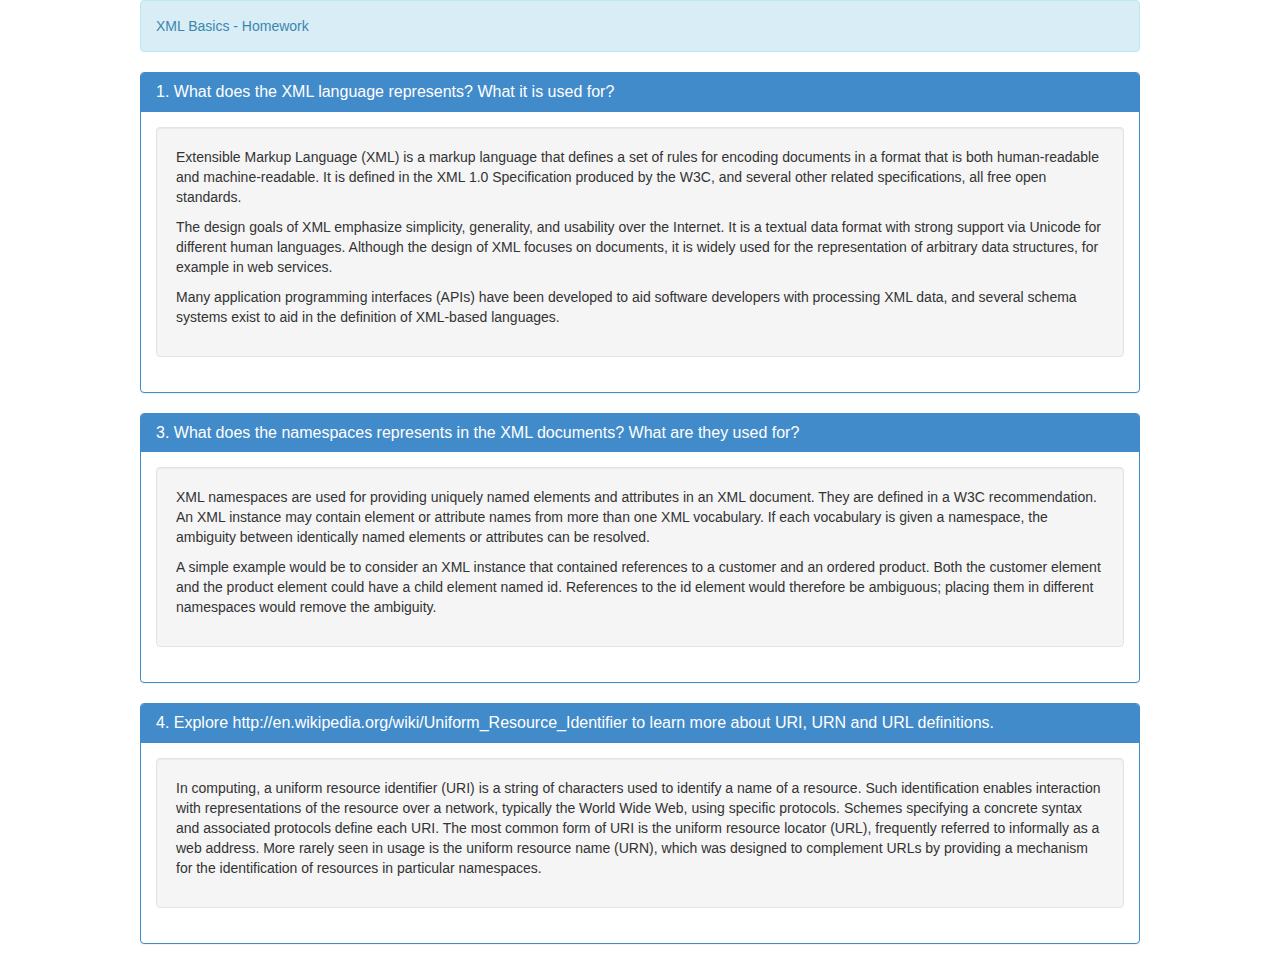
<file: XML-Basics-Homework/index.html>
﻿<!DOCTYPE html>
<html xmlns="http://www.w3.org/1999/xhtml">
<head>
    <meta charset="utf-8">
    <meta name="viewport" content="width=device-width, initial-scale=1.0">
    <title>XML Basics - Homework</title>

    <!-- Styles -->
    <link href="styles/bootstrap.css" rel="stylesheet">
    <link href="styles/sb-admin.css" rel="stylesheet">
    <link href="styles/font-awesome/css/font-awesome.min.css" rel="stylesheet">
</head>
<body>
    <div class="alert alert-info">
        <p>XML Basics - Homework</p>
    </div>

    <div class="row">
        <div class="col-lg-12" id="pinnedTasks">
			<!--------------------------------->
			<div class="panel panel-primary">
                <div class="panel-heading">
                    <h3 class="panel-title">1. What does the XML language represents? What it is used for?</h3>
                </div>
                <div class="panel-body">
                    <div class="well">
						<p>Extensible Markup Language (XML) is a markup language that defines a set of rules for encoding documents in a format that is both human-readable and machine-readable. It is defined in the XML 1.0 Specification produced by the W3C, and several other related specifications, all free open standards.<p>

						<p>The design goals of XML emphasize simplicity, generality, and usability over the Internet. It is a textual data format with strong support via Unicode for different human languages. Although the design of XML focuses on documents, it is widely used for the representation of arbitrary data structures, for example in web services.</p>

						<p>Many application programming interfaces (APIs) have been developed to aid software developers with processing XML data, and several schema systems exist to aid in the definition of XML-based languages.</p>
					</div>
                </div>
            </div>
			<!--------------------------------->
			<div class="panel panel-primary">
                <div class="panel-heading">
                    <h3 class="panel-title">3. What does the namespaces represents in the XML documents? What are they used for? </h3>
                </div>
                <div class="panel-body">
                    <div class="well">
						<p>XML namespaces are used for providing uniquely named elements and attributes in an XML document. They are defined in a W3C recommendation. An XML instance may contain element or attribute names from more than one XML vocabulary. If each vocabulary is given a namespace, the ambiguity between identically named elements or attributes can be resolved.</p>

						<p>A simple example would be to consider an XML instance that contained references to a customer and an ordered product. Both the customer element and the product element could have a child element named id. References to the id element would therefore be ambiguous; placing them in different namespaces would remove the ambiguity.</p>
					</div>
                </div>
            </div>
			<!--------------------------------->
			<div class="panel panel-primary">
                <div class="panel-heading">
                    <h3 class="panel-title">4. Explore http://en.wikipedia.org/wiki/Uniform_Resource_Identifier to learn more about URI, URN and URL definitions.</h3>
                </div>
                <div class="panel-body">
                    <div class="well">
						<p>In computing, a uniform resource identifier (URI) is a string of characters used to identify a name of a resource. Such identification enables interaction with representations of the resource over a network, typically the World Wide Web, using specific protocols. Schemes specifying a concrete syntax and associated protocols define each URI. The most common form of URI is the uniform resource locator (URL), frequently referred to informally as a web address. More rarely seen in usage is the uniform resource name (URN), which was designed to complement URLs by providing a mechanism for the identification of resources in particular namespaces.</p>
					</div>
                </div>
            </div>
        </div> <!--COL DIV-->
    </div><!--ROW DIV-->
</body>
</html>
</file>
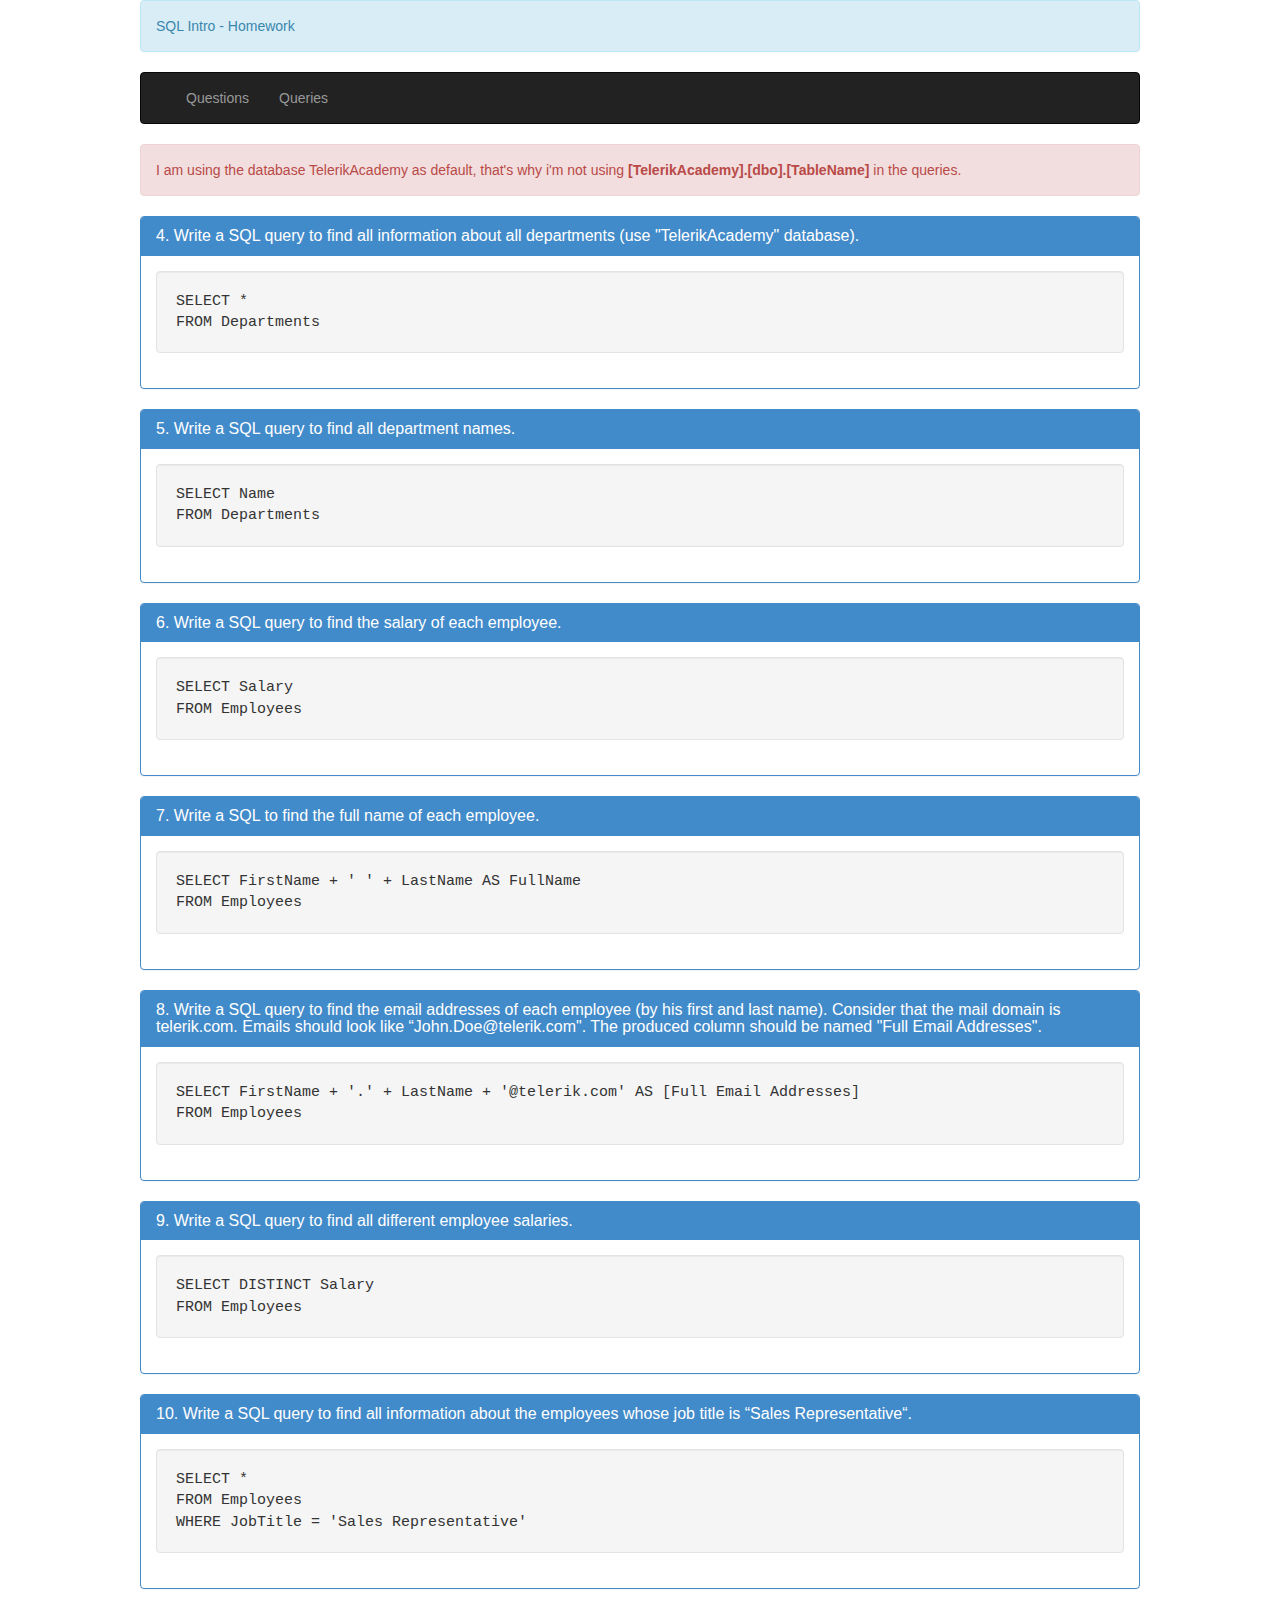
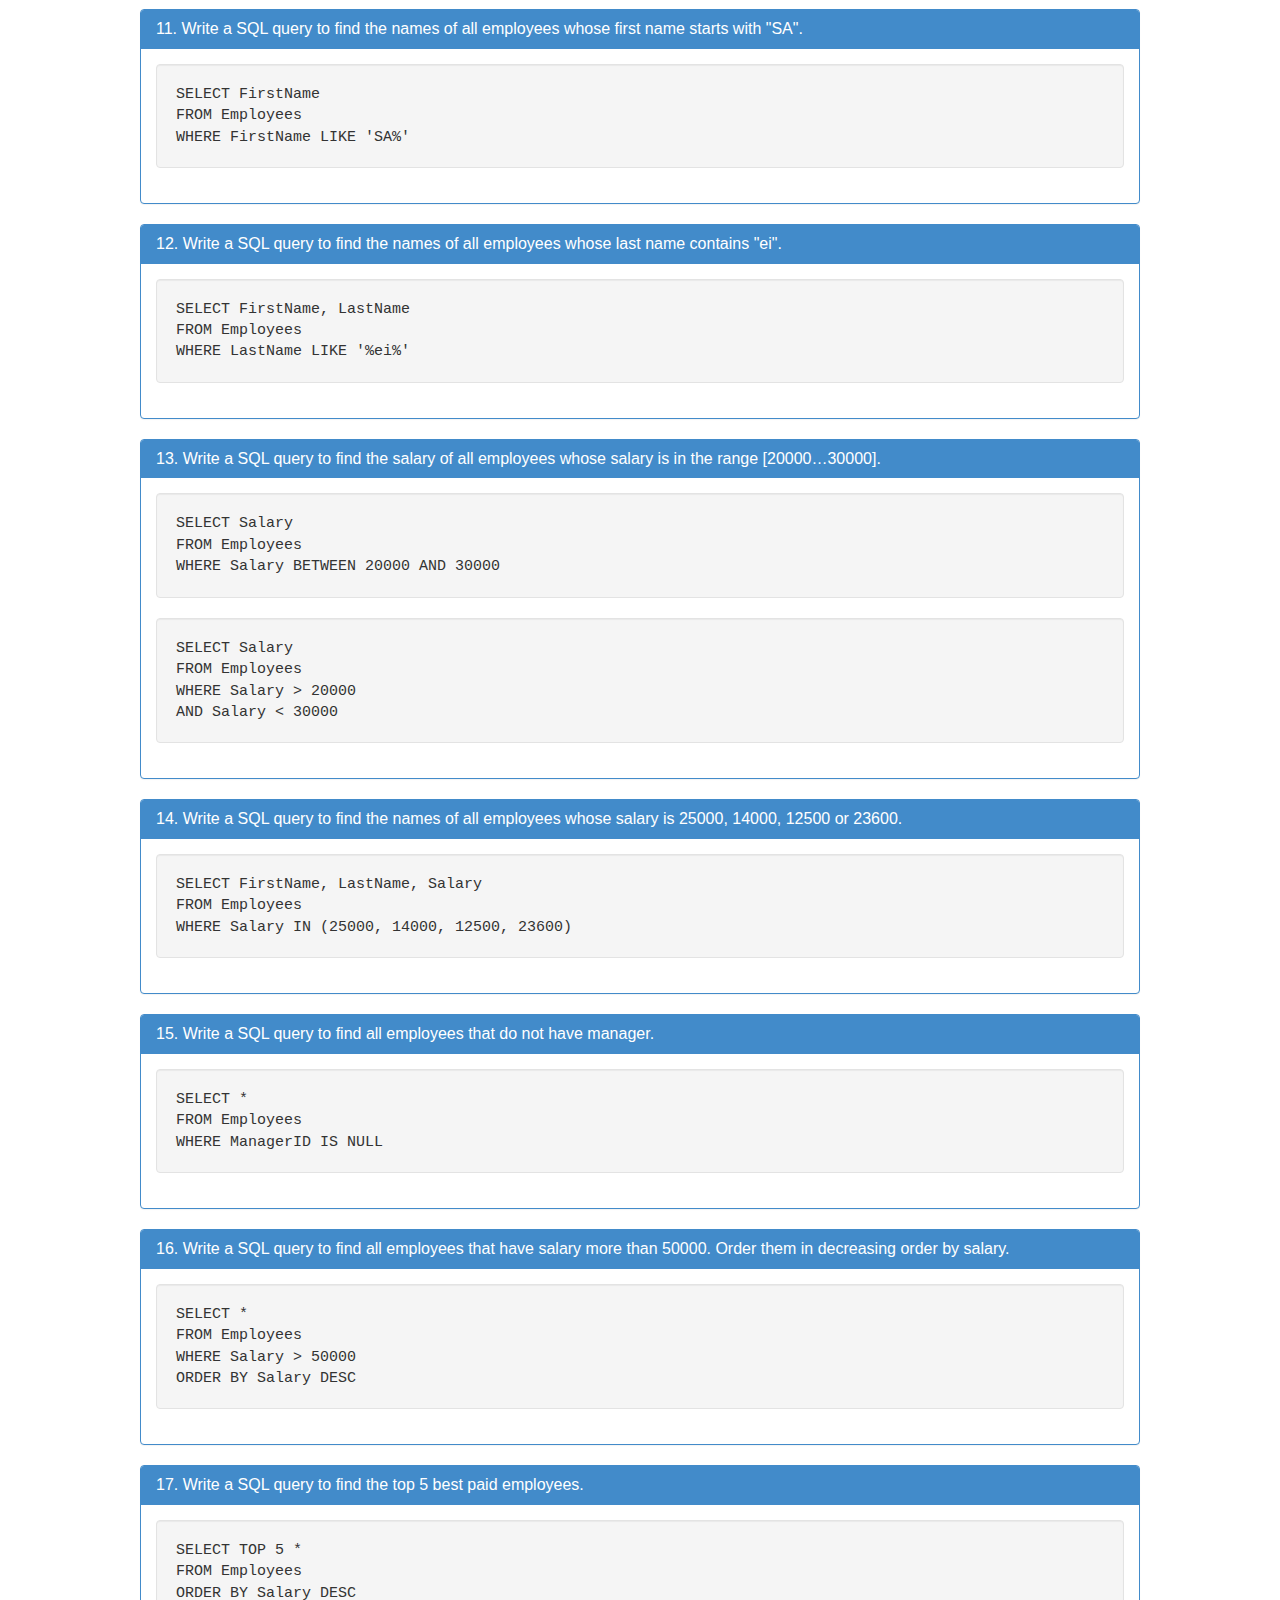
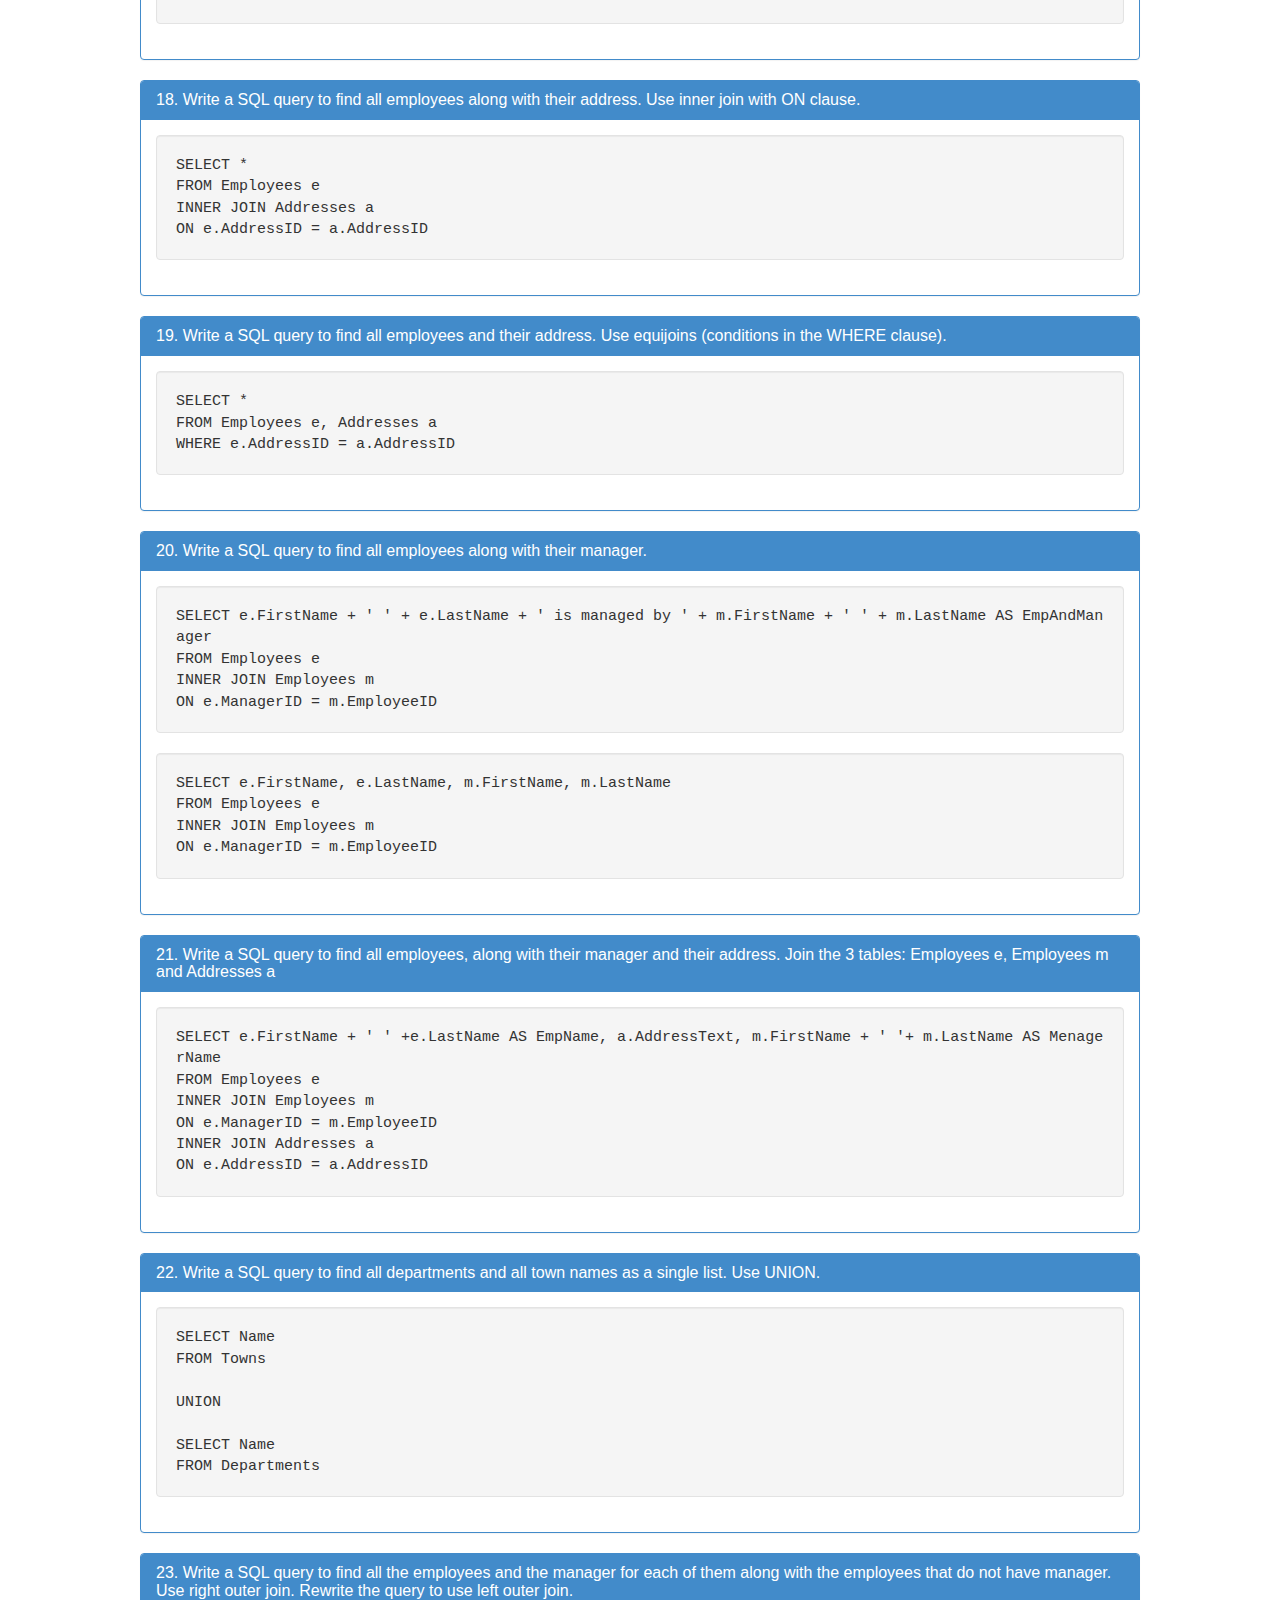
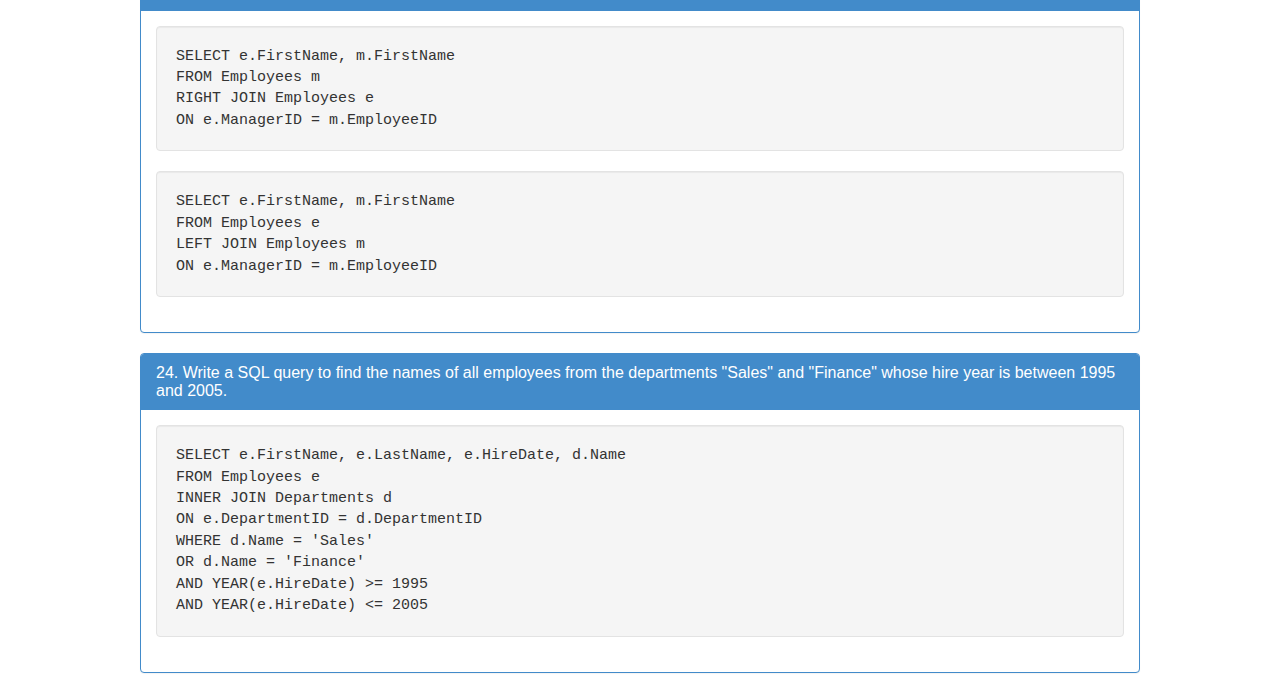
<file: SQLBasicsHomework/queries.html>
﻿<!DOCTYPE html>
<html xmlns="http://www.w3.org/1999/xhtml">
<head>
    <meta charset="utf-8">
    <meta name="viewport" content="width=device-width, initial-scale=1.0">
    <title>SQL Intro - Homework</title>

    <!-- Styles -->
    <link href="styles/bootstrap.css" rel="stylesheet">
    <link href="styles/sb-admin.css" rel="stylesheet">
    <link href="styles/font-awesome/css/font-awesome.min.css" rel="stylesheet">
</head>
<body>
    <div class="alert alert-info">
        <p>SQL Intro - Homework</p>
    </div>
	
	<div class="navbar navbar-inverse">
		<div class="container">
			<div class="navbar-collapse collapse">
				<ul class="nav navbar-nav">
					<li><a href="index.html">Questions</a></li>
					<li><a href="queries.html">Queries</a></li>
				</ul>
			</div>
			<!--/.nav-collapse -->
		</div>
	</div>
	
	<div class="alert alert-danger">
        <p>I am using the database TelerikAcademy as default, that's why i'm not using <strong>[TelerikAcademy].[dbo].[TableName]</strong> in the queries.</p>
    </div>
    <div class="row">
        <div class="col-lg-12" id="pinnedTasks">
			<!--------------------------------->
			<div class="panel panel-primary">
                <div class="panel-heading">
                    <h3 class="panel-title">4. Write a SQL query to find all information about all departments (use "TelerikAcademy" database).</h3>
                </div>
                <div class="panel-body">
                    <div class="well">
						<pre>
						SELECT * 
						FROM Departments
						</pre>
					</div>
                </div>
            </div>
			<!--------------------------------->
			<div class="panel panel-primary">
                <div class="panel-heading">
                    <h3 class="panel-title">5. Write a SQL query to find all department names.</h3>
                </div>
                <div class="panel-body">
                    <div class="well">
						<pre>
						SELECT Name 
						FROM Departments
						</pre>
					</div>
                </div>
            </div>
			<!--------------------------------->
			<div class="panel panel-primary">
                <div class="panel-heading">
                    <h3 class="panel-title">6. Write a SQL query to find the salary of each employee.</h3>
                </div>
                <div class="panel-body">
					<div class="well">
						<pre>
						SELECT Salary 
						FROM Employees
						</pre>
					</div>
                </div>
            </div>
			<!--------------------------------->
			<div class="panel panel-primary">
                <div class="panel-heading">
                    <h3 class="panel-title">7. Write a SQL to find the full name of each employee.</h3>
                </div>
                <div class="panel-body">
					<div class="well">
						<pre>
						SELECT FirstName + ' ' + LastName AS FullName
						FROM Employees
						</pre>
					</div>
                </div>
            </div>
			<!--------------------------------->
			<div class="panel panel-primary">
                <div class="panel-heading">
                    <h3 class="panel-title">
					8. Write a SQL query to find the email addresses of each employee (by his first and last name). 
					Consider that the mail domain is telerik.com. 
					Emails should look like “John.Doe@telerik.com". 
					The produced column should be named "Full Email Addresses".
					</h3>
                </div>
                <div class="panel-body">
					<div class="well">
						<pre>
							SELECT FirstName + '.' + LastName + '@telerik.com' AS [Full Email Addresses]
							FROM Employees
						</pre>
					</div>
                </div>
            </div>
			<!--------------------------------->
			<div class="panel panel-primary">
                <div class="panel-heading">
                    <h3 class="panel-title">9. Write a SQL query to find all different employee salaries.</h3>
                </div>
                <div class="panel-body">
					<div class="well">
						<pre>
							SELECT DISTINCT Salary
							FROM Employees
						</pre>
					</div>
                </div>
            </div>
			<!--------------------------------->
			<div class="panel panel-primary">
                <div class="panel-heading">
                    <h3 class="panel-title">10. Write a SQL query to find all information about the employees whose job title is “Sales Representative“.</h3>
                </div>
                <div class="panel-body">
					<div class="well">
						<pre>
							SELECT *
							FROM Employees
							WHERE JobTitle = 'Sales Representative'
						</pre>
					</div>
                </div>
            </div>
			<!--------------------------------->
			<div class="panel panel-primary">
                <div class="panel-heading">
                    <h3 class="panel-title">11. Write a SQL query to find the names of all employees whose first name starts with "SA".</h3>
                </div>
                <div class="panel-body">
					<div class="well">
						<pre>
							SELECT FirstName
							FROM Employees
							WHERE FirstName LIKE 'SA%'
						</pre>
					</div>
                </div>
            </div>
			<!--------------------------------->
			<div class="panel panel-primary">
                <div class="panel-heading">
                    <h3 class="panel-title">12. Write a SQL query to find the names of all employees whose last name contains "ei".</h3>
                </div>
                <div class="panel-body">
					<div class="well">
						<pre>
							SELECT FirstName, LastName
							FROM Employees
							WHERE LastName LIKE '%ei%'
						</pre>
					</div>
                </div>
            </div>
			<!--------------------------------->
			<div class="panel panel-primary">
                <div class="panel-heading">
                    <h3 class="panel-title">13. Write a SQL query to find the salary of all employees whose salary is in the range [20000…30000].</h3>
                </div>
                <div class="panel-body">
					<div class="well">
						<pre>
							SELECT Salary
							FROM Employees
							WHERE Salary BETWEEN 20000 AND 30000
						</pre>
					</div>
					
					<div class="well">
						<pre>
							SELECT Salary
							FROM Employees
							WHERE Salary > 20000 
							AND Salary < 30000
						</pre>
					</div>
                </div>
            </div>
			<!--------------------------------->
			<div class="panel panel-primary">
                <div class="panel-heading">
                    <h3 class="panel-title">14. Write a SQL query to find the names of all employees whose salary is 25000, 14000, 12500 or 23600.</h3>
                </div>
                <div class="panel-body">
					<div class="well">
						<pre>
							SELECT FirstName, LastName, Salary
							FROM Employees
							WHERE Salary IN (25000, 14000, 12500, 23600)
						</pre>
					</div>
                </div>
            </div>
			<!--------------------------------->
			<div class="panel panel-primary">
                <div class="panel-heading">
                    <h3 class="panel-title">15. Write a SQL query to find all employees that do not have manager.</h3>
                </div>
                <div class="panel-body">
					<div class="well">
						<pre>
							SELECT *
							FROM Employees
							WHERE ManagerID IS NULL
						</pre>
					</div>
                </div>
            </div>
			<!--------------------------------->
			<div class="panel panel-primary">
                <div class="panel-heading">
                    <h3 class="panel-title">16. Write a SQL query to find all employees that have salary more than 50000. Order them in decreasing  order by salary.</h3>
                </div>
                <div class="panel-body">
					<div class="well">
						<pre>
							SELECT *
							FROM Employees
							WHERE Salary > 50000
							ORDER BY Salary DESC
						</pre>
					</div>
                </div>
            </div>
			<!--------------------------------->
			<div class="panel panel-primary">
                <div class="panel-heading">
                    <h3 class="panel-title">17. Write a SQL query to find the top 5 best paid employees.</h3>
                </div>
                <div class="panel-body">
					<div class="well">
						<pre>
							SELECT TOP 5 *
							FROM Employees
							ORDER BY Salary DESC
						</pre>
					</div>
                </div>
            </div>
			<!--------------------------------->
			<div class="panel panel-primary">
                <div class="panel-heading">
                    <h3 class="panel-title">18. Write a SQL query to find all employees along with their address. Use inner join with ON clause.</h3>
                </div>
                <div class="panel-body">
					<div class="well">
						<pre>
							SELECT *
							FROM Employees e
							INNER JOIN Addresses a
								ON e.AddressID = a.AddressID
						</pre>
					</div>
                </div>
            </div>
			<!--------------------------------->
			<div class="panel panel-primary">
                <div class="panel-heading">
                    <h3 class="panel-title">
						19. Write a SQL query to find all employees and their address. 
						Use equijoins (conditions in the WHERE clause).
					</h3>
                </div>
                <div class="panel-body">
					<div class="well">
						<pre>
							SELECT *
							FROM Employees e, Addresses a
							WHERE e.AddressID = a.AddressID
						</pre>
					</div>
                </div>
            </div>
			<!--------------------------------->
			<div class="panel panel-primary">
                <div class="panel-heading">
                    <h3 class="panel-title">20. Write a SQL query to find all employees along with their manager.</h3>
                </div>
                <div class="panel-body">
					<div class="well">
						<pre>
							SELECT e.FirstName + ' ' + e.LastName + ' is managed by ' + m.FirstName + ' ' + m.LastName AS EmpAndManager
							FROM Employees e
							INNER JOIN Employees m
								ON e.ManagerID = m.EmployeeID
						</pre>
					</div>
					<div class="well">
						<pre>
							SELECT e.FirstName, e.LastName, m.FirstName, m.LastName
							FROM Employees e
							INNER JOIN Employees m
								ON e.ManagerID = m.EmployeeID
						</pre>
					</div>
                </div>
            </div>
			<!--------------------------------->
			<div class="panel panel-primary">
                <div class="panel-heading">
                    <h3 class="panel-title">21. Write a SQL query to find all employees, along with their manager and their address. Join the 3 tables: Employees e, Employees m and Addresses a</h3>
                </div>
                <div class="panel-body">
					<div class="well">
						<pre>
						SELECT e.FirstName + ' ' +e.LastName AS EmpName, a.AddressText, m.FirstName + ' '+ m.LastName AS MenagerName
						FROM Employees e 
						INNER JOIN Employees m 
							ON e.ManagerID = m.EmployeeID
						INNER JOIN Addresses a
							ON e.AddressID = a.AddressID
						</pre>
					</div>
                </div>
            </div>
			<!--------------------------------->
			<div class="panel panel-primary">
                <div class="panel-heading">
                    <h3 class="panel-title">22. Write a SQL query to find all departments and all town names as a single list. Use UNION.</h3>
                </div>
                <div class="panel-body">
					<div class="well">
						<pre>
							SELECT Name
							FROM Towns

							UNION

							SELECT Name
							FROM Departments
						</pre>
					</div>
                </div>
            </div>
			<!--------------------------------->
			<div class="panel panel-primary">
                <div class="panel-heading">
                    <h3 class="panel-title">23. Write a SQL query to find all the employees and the manager for each of them along with the employees that do not have manager. Use right outer join. Rewrite the query to use left outer join.</h3>
                </div>
                <div class="panel-body">
					<div class="well">
						<pre>
							SELECT e.FirstName, m.FirstName
							FROM Employees m
							RIGHT JOIN Employees e
								ON e.ManagerID = m.EmployeeID
						</pre>
					</div>
					<div class="well">
						<pre>
							SELECT e.FirstName, m.FirstName
							FROM Employees e
							LEFT JOIN Employees m
								ON e.ManagerID = m.EmployeeID
						</pre>
					</div>
                </div>
            </div>
			<!--------------------------------->
			<div class="panel panel-primary">
                <div class="panel-heading">
                    <h3 class="panel-title">24. Write a SQL query to find the names of all employees from the departments "Sales" and "Finance" whose hire year is between 1995 and 2005.</h3>
                </div>
                <div class="panel-body">
					<div class="well">
						<pre>
							SELECT e.FirstName, e.LastName, e.HireDate, d.Name
							FROM Employees e
							INNER JOIN Departments d
								ON e.DepartmentID = d.DepartmentID
									WHERE d.Name = 'Sales' 
									OR d.Name = 'Finance'
									AND YEAR(e.HireDate) >= 1995
									AND YEAR(e.HireDate) <= 2005
						</pre>
					</div>
                </div>
            </div>
        </div> <!--COL DIV-->
    </div><!--ROW DIV-->
</body>
</html>
</file>
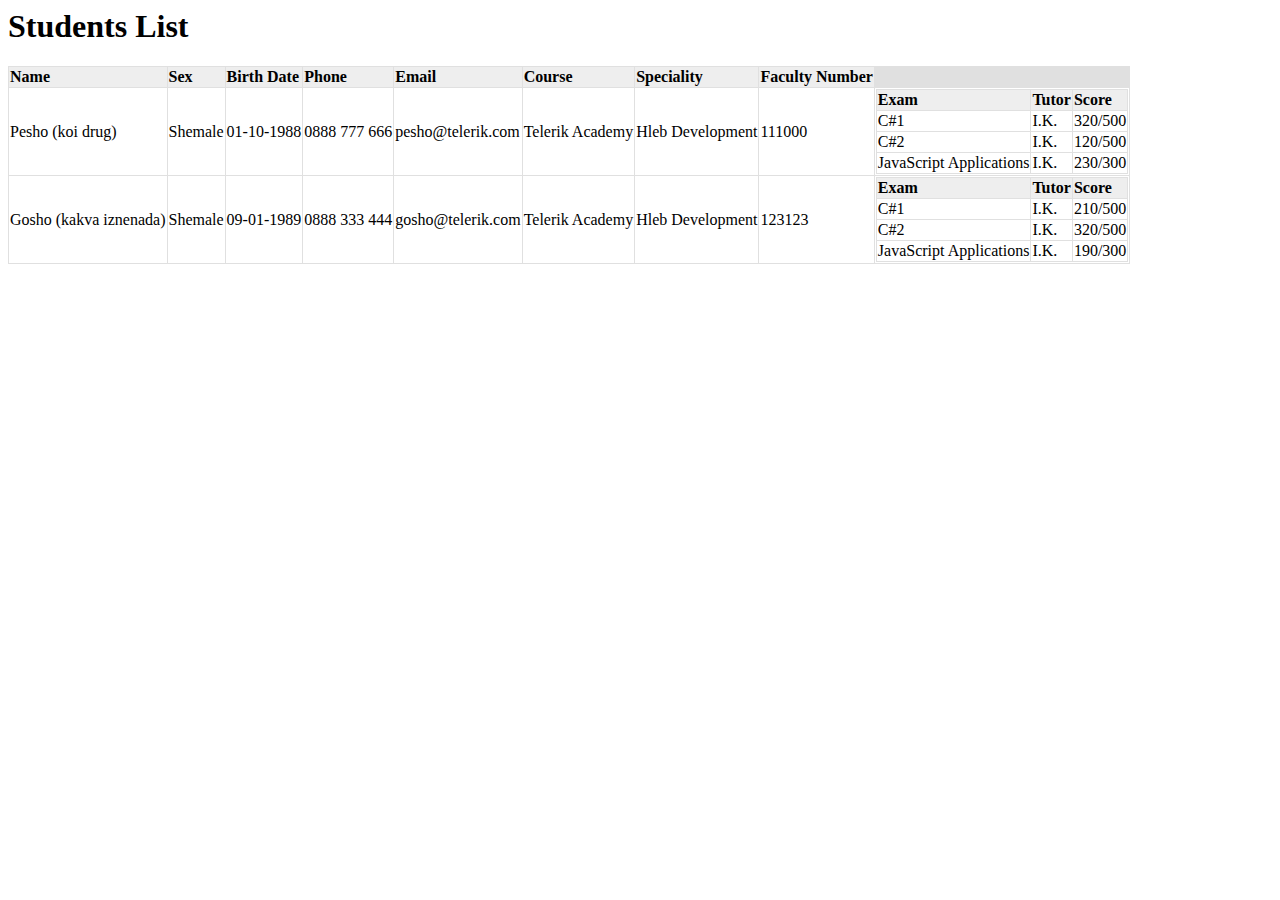
<file: XML-Basics-Homework/task-files/07-students.html>
<html>
  <body>
    <h1>Students List</h1>
    <table bgcolor="#E0E0E0" cellspacing="1">
      <tr bgcolor="#EEEEEE">
        <td><b>Name</b></td>
        <td><b>Sex</b></td>
        <td><b>Birth Date</b></td>
        <td><b>Phone</b></td>
        <td><b>Email</b></td>
        <td><b>Course</b></td>
        <td><b>Speciality</b></td>
        <td><b>Faculty Number</b></td>
      </tr>
      <tr bgcolor="white">
        <td>Pesho (koi drug)</td>
        <td>Shemale</td>
        <td>01-10-1988</td>
        <td>0888 777 666</td>
        <td>pesho@telerik.com</td>
        <td>Telerik Academy</td>
        <td>Hleb Development</td>
        <td>111000</td>
        <td>
          <table bgcolor="#E0E0E0" cellspacing="1">
            <tr bgcolor="#EEEEEE">
              <td><b>Exam</b></td>
              <td><b>Tutor</b></td>
              <td><b>Score</b></td>
            </tr>
            <tr bgcolor="white">
              <td>C#1</td>
              <td>I.K.</td>
              <td>320/500</td>
            </tr>
            <tr bgcolor="white">
              <td>C#2</td>
              <td>I.K.</td>
              <td>120/500</td>
            </tr>
            <tr bgcolor="white">
              <td>JavaScript Applications</td>
              <td>I.K.</td>
              <td>230/300</td>
            </tr>
          </table>
        </td>
      </tr>
      <tr bgcolor="white">
        <td>Gosho (kakva iznenada)</td>
        <td>Shemale</td>
        <td>09-01-1989</td>
        <td>0888 333 444</td>
        <td>gosho@telerik.com</td>
        <td>Telerik Academy</td>
        <td>Hleb Development</td>
        <td>123123</td>
        <td>
          <table bgcolor="#E0E0E0" cellspacing="1">
            <tr bgcolor="#EEEEEE">
              <td><b>Exam</b></td>
              <td><b>Tutor</b></td>
              <td><b>Score</b></td>
            </tr>
            <tr bgcolor="white">
              <td>C#1</td>
              <td>I.K.</td>
              <td>210/500</td>
            </tr>
            <tr bgcolor="white">
              <td>C#2</td>
              <td>I.K.</td>
              <td>320/500</td>
            </tr>
            <tr bgcolor="white">
              <td>JavaScript Applications</td>
              <td>I.K.</td>
              <td>190/300</td>
            </tr>
          </table>
        </td>
      </tr>
    </table>
  </body>
</html>
</file>
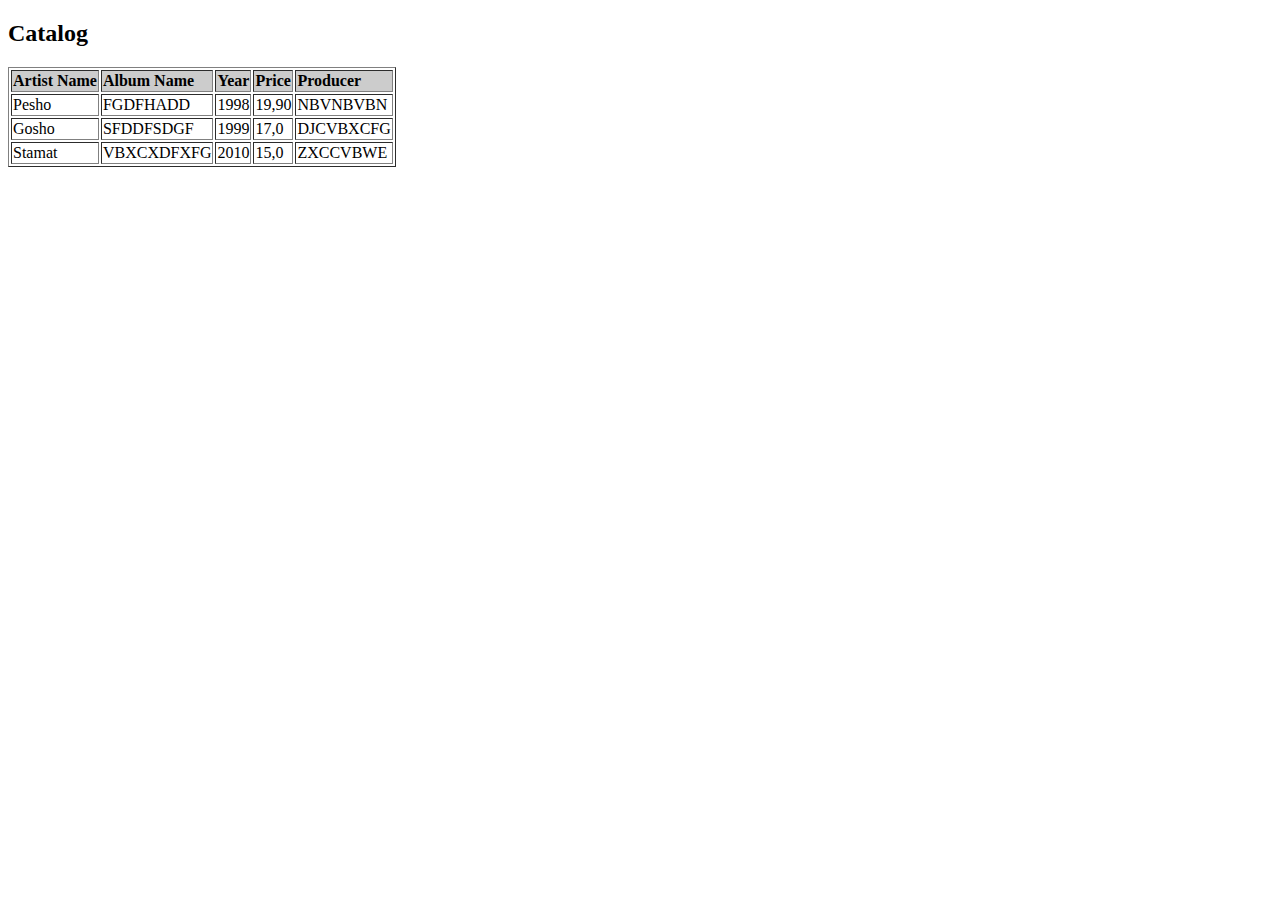
<file: XMLHomework/13.XmlToHTML/catalog.html>
﻿<!DOCTYPE html>
<html>
  <body>
    <h2>Catalog</h2>
    <table border="1">
      <tr bgcolor="#CCCCCC">
        <th align="left">Artist Name</th>
        <th align="left">Album Name</th>
        <th align="left">Year</th>
        <th align="left">Price</th>
        <th align="left">Producer</th>
      </tr>
      <tr>
        <td>Pesho</td>
        <td>FGDFHADD</td>
        <td>1998</td>
        <td>19,90</td>
        <td>NBVNBVBN</td>
      </tr>
      <tr>
        <td>Gosho</td>
        <td>SFDDFSDGF</td>
        <td>1999</td>
        <td>17,0</td>
        <td>DJCVBXCFG</td>
      </tr>
      <tr>
        <td>Stamat</td>
        <td>VBXCXDFXFG</td>
        <td>2010</td>
        <td>15,0</td>
        <td>ZXCCVBWE</td>
      </tr>
    </table>
  </body>
</html>
</file>
<file: AdvancedSQLHomework/styles/sb-admin.css>
/* 
Author: Start Bootstrap - http://startbootstrap.com
'SB Admin' HTML Template by Start Bootstrap

All Start Bootstrap themes are licensed under Apache 2.0. 
For more info and more free Bootstrap 3 HTML themes, visit http://startbootstrap.com!
*/

/* ATTN: This is mobile first CSS - to update 786px and up screen width use the media query near the bottom of the document! */

/* Global Styles */

body {
  /*margin-top: 50px;*/
  width:1000px;
  margin: 0 auto;
}

#wrapper {
  padding-left: 0;
}

#page-wrapper {
  width: 100%;
  padding: 5px 15px;
}

/* Nav Messages */

.messages-dropdown .dropdown-menu .message-preview .avatar,
.messages-dropdown .dropdown-menu .message-preview .name,
.messages-dropdown .dropdown-menu .message-preview .message,
.messages-dropdown .dropdown-menu .message-preview .time {
  display: block;
}

.messages-dropdown .dropdown-menu .message-preview .avatar {
  float: left;
  margin-right: 15px;
}

.messages-dropdown .dropdown-menu .message-preview .name {
  font-weight: bold;
}

.messages-dropdown .dropdown-menu .message-preview .message {
  font-size: 12px;
}

.messages-dropdown .dropdown-menu .message-preview .time {
  font-size: 12px;
}


/* Nav Announcements */

.announcement-heading {
  font-size: 50px;
  margin: 0;
}

.announcement-text {
  margin: 0;
}

/* Table Headers */

table.tablesorter thead {
  cursor: pointer;
}

table.tablesorter thead tr th:hover {
  background-color: #f5f5f5;
}

/* Flot Chart Containers */

.flot-chart {
  display: block;
  height: 400px;
}

.flot-chart-content {
  width: 100%;
  height: 100%;
}

/* Edit Below to Customize Widths > 768px */
@media (min-width:768px) {

  /* Wrappers */

  #wrapper {
	padding-left: 225px;
  }

  #page-wrapper {
	padding: 15px 25px;
  }

  /* Side Nav */

  .side-nav {
	margin-left: -225px;
	left: 225px;
	width: 225px;
	position: fixed;
	top: 50px;
	height: 100%;
	border-radius: 0;
	border: none;
	background-color: #222222;
	overflow-y: auto;
  }

  /* Bootstrap Default Overrides - Customized Dropdowns for the Side Nav */

  .side-nav>li.dropdown>ul.dropdown-menu {
	position: relative;
	min-width: 225px;
	margin: 0;
	padding: 0;
	border: none;
	border-radius: 0;
	background-color: transparent;
	box-shadow: none;
	-webkit-box-shadow: none;
  }

  .side-nav>li.dropdown>ul.dropdown-menu>li>a {
	color: #999999;
	padding: 15px 15px 15px 25px;
  }

  .side-nav>li.dropdown>ul.dropdown-menu>li>a:hover,
  .side-nav>li.dropdown>ul.dropdown-menu>li>a.active,
  .side-nav>li.dropdown>ul.dropdown-menu>li>a:focus {
	color: #fff;
	background-color: #080808;
  }

  .side-nav>li>a {
	width: 225px;
  }

  .navbar-inverse .navbar-nav>li>a:hover,
  .navbar-inverse .navbar-nav>li>a:focus {
	background-color: #080808;
  }

  /* Nav Messages */

  .messages-dropdown .dropdown-menu {
	min-width: 300px;
  }

  .messages-dropdown .dropdown-menu li a {
	white-space: normal;
  }

}

.buttonTd {
    width:135px;
    text-align:center;
}
</file>
<file: DatabasePerformanceHomework/styles/sb-admin.css>
/* 
Author: Start Bootstrap - http://startbootstrap.com
'SB Admin' HTML Template by Start Bootstrap

All Start Bootstrap themes are licensed under Apache 2.0. 
For more info and more free Bootstrap 3 HTML themes, visit http://startbootstrap.com!
*/

/* ATTN: This is mobile first CSS - to update 786px and up screen width use the media query near the bottom of the document! */

/* Global Styles */

body {
  /*margin-top: 50px;*/
  width:1000px;
  margin: 0 auto;
}

#wrapper {
  padding-left: 0;
}

#page-wrapper {
  width: 100%;
  padding: 5px 15px;
}

/* Nav Messages */

.messages-dropdown .dropdown-menu .message-preview .avatar,
.messages-dropdown .dropdown-menu .message-preview .name,
.messages-dropdown .dropdown-menu .message-preview .message,
.messages-dropdown .dropdown-menu .message-preview .time {
  display: block;
}

.messages-dropdown .dropdown-menu .message-preview .avatar {
  float: left;
  margin-right: 15px;
}

.messages-dropdown .dropdown-menu .message-preview .name {
  font-weight: bold;
}

.messages-dropdown .dropdown-menu .message-preview .message {
  font-size: 12px;
}

.messages-dropdown .dropdown-menu .message-preview .time {
  font-size: 12px;
}


/* Nav Announcements */

.announcement-heading {
  font-size: 50px;
  margin: 0;
}

.announcement-text {
  margin: 0;
}

/* Table Headers */

table.tablesorter thead {
  cursor: pointer;
}

table.tablesorter thead tr th:hover {
  background-color: #f5f5f5;
}

/* Flot Chart Containers */

.flot-chart {
  display: block;
  height: 400px;
}

.flot-chart-content {
  width: 100%;
  height: 100%;
}

/* Edit Below to Customize Widths > 768px */
@media (min-width:768px) {

  /* Wrappers */

  #wrapper {
	padding-left: 225px;
  }

  #page-wrapper {
	padding: 15px 25px;
  }

  /* Side Nav */

  .side-nav {
	margin-left: -225px;
	left: 225px;
	width: 225px;
	position: fixed;
	top: 50px;
	height: 100%;
	border-radius: 0;
	border: none;
	background-color: #222222;
	overflow-y: auto;
  }

  /* Bootstrap Default Overrides - Customized Dropdowns for the Side Nav */

  .side-nav>li.dropdown>ul.dropdown-menu {
	position: relative;
	min-width: 225px;
	margin: 0;
	padding: 0;
	border: none;
	border-radius: 0;
	background-color: transparent;
	box-shadow: none;
	-webkit-box-shadow: none;
  }

  .side-nav>li.dropdown>ul.dropdown-menu>li>a {
	color: #999999;
	padding: 15px 15px 15px 25px;
  }

  .side-nav>li.dropdown>ul.dropdown-menu>li>a:hover,
  .side-nav>li.dropdown>ul.dropdown-menu>li>a.active,
  .side-nav>li.dropdown>ul.dropdown-menu>li>a:focus {
	color: #fff;
	background-color: #080808;
  }

  .side-nav>li>a {
	width: 225px;
  }

  .navbar-inverse .navbar-nav>li>a:hover,
  .navbar-inverse .navbar-nav>li>a:focus {
	background-color: #080808;
  }

  /* Nav Messages */

  .messages-dropdown .dropdown-menu {
	min-width: 300px;
  }

  .messages-dropdown .dropdown-menu li a {
	white-space: normal;
  }

}

.buttonTd {
    width:135px;
    text-align:center;
}
</file>
<file: SQLBasicsHomework/styles/sb-admin.css>
/* 
Author: Start Bootstrap - http://startbootstrap.com
'SB Admin' HTML Template by Start Bootstrap

All Start Bootstrap themes are licensed under Apache 2.0. 
For more info and more free Bootstrap 3 HTML themes, visit http://startbootstrap.com!
*/

/* ATTN: This is mobile first CSS - to update 786px and up screen width use the media query near the bottom of the document! */

/* Global Styles */

body {
  /*margin-top: 50px;*/
  width:1000px;
  margin: 0 auto;
}

#wrapper {
  padding-left: 0;
}

#page-wrapper {
  width: 100%;
  padding: 5px 15px;
}

/* Nav Messages */

.messages-dropdown .dropdown-menu .message-preview .avatar,
.messages-dropdown .dropdown-menu .message-preview .name,
.messages-dropdown .dropdown-menu .message-preview .message,
.messages-dropdown .dropdown-menu .message-preview .time {
  display: block;
}

.messages-dropdown .dropdown-menu .message-preview .avatar {
  float: left;
  margin-right: 15px;
}

.messages-dropdown .dropdown-menu .message-preview .name {
  font-weight: bold;
}

.messages-dropdown .dropdown-menu .message-preview .message {
  font-size: 12px;
}

.messages-dropdown .dropdown-menu .message-preview .time {
  font-size: 12px;
}


/* Nav Announcements */

.announcement-heading {
  font-size: 50px;
  margin: 0;
}

.announcement-text {
  margin: 0;
}

/* Table Headers */

table.tablesorter thead {
  cursor: pointer;
}

table.tablesorter thead tr th:hover {
  background-color: #f5f5f5;
}

/* Flot Chart Containers */

.flot-chart {
  display: block;
  height: 400px;
}

.flot-chart-content {
  width: 100%;
  height: 100%;
}

/* Edit Below to Customize Widths > 768px */
@media (min-width:768px) {

  /* Wrappers */

  #wrapper {
	padding-left: 225px;
  }

  #page-wrapper {
	padding: 15px 25px;
  }

  /* Side Nav */

  .side-nav {
	margin-left: -225px;
	left: 225px;
	width: 225px;
	position: fixed;
	top: 50px;
	height: 100%;
	border-radius: 0;
	border: none;
	background-color: #222222;
	overflow-y: auto;
  }

  /* Bootstrap Default Overrides - Customized Dropdowns for the Side Nav */

  .side-nav>li.dropdown>ul.dropdown-menu {
	position: relative;
	min-width: 225px;
	margin: 0;
	padding: 0;
	border: none;
	border-radius: 0;
	background-color: transparent;
	box-shadow: none;
	-webkit-box-shadow: none;
  }

  .side-nav>li.dropdown>ul.dropdown-menu>li>a {
	color: #999999;
	padding: 15px 15px 15px 25px;
  }

  .side-nav>li.dropdown>ul.dropdown-menu>li>a:hover,
  .side-nav>li.dropdown>ul.dropdown-menu>li>a.active,
  .side-nav>li.dropdown>ul.dropdown-menu>li>a:focus {
	color: #fff;
	background-color: #080808;
  }

  .side-nav>li>a {
	width: 225px;
  }

  .navbar-inverse .navbar-nav>li>a:hover,
  .navbar-inverse .navbar-nav>li>a:focus {
	background-color: #080808;
  }

  /* Nav Messages */

  .messages-dropdown .dropdown-menu {
	min-width: 300px;
  }

  .messages-dropdown .dropdown-menu li a {
	white-space: normal;
  }

}

.buttonTd {
    width:135px;
    text-align:center;
}
</file>
<file: Transact-SQLHomework/styles/sb-admin.css>
/* 
Author: Start Bootstrap - http://startbootstrap.com
'SB Admin' HTML Template by Start Bootstrap

All Start Bootstrap themes are licensed under Apache 2.0. 
For more info and more free Bootstrap 3 HTML themes, visit http://startbootstrap.com!
*/

/* ATTN: This is mobile first CSS - to update 786px and up screen width use the media query near the bottom of the document! */

/* Global Styles */

body {
  /*margin-top: 50px;*/
  width:1000px;
  margin: 0 auto;
}

#wrapper {
  padding-left: 0;
}

#page-wrapper {
  width: 100%;
  padding: 5px 15px;
}

/* Nav Messages */

.messages-dropdown .dropdown-menu .message-preview .avatar,
.messages-dropdown .dropdown-menu .message-preview .name,
.messages-dropdown .dropdown-menu .message-preview .message,
.messages-dropdown .dropdown-menu .message-preview .time {
  display: block;
}

.messages-dropdown .dropdown-menu .message-preview .avatar {
  float: left;
  margin-right: 15px;
}

.messages-dropdown .dropdown-menu .message-preview .name {
  font-weight: bold;
}

.messages-dropdown .dropdown-menu .message-preview .message {
  font-size: 12px;
}

.messages-dropdown .dropdown-menu .message-preview .time {
  font-size: 12px;
}


/* Nav Announcements */

.announcement-heading {
  font-size: 50px;
  margin: 0;
}

.announcement-text {
  margin: 0;
}

/* Table Headers */

table.tablesorter thead {
  cursor: pointer;
}

table.tablesorter thead tr th:hover {
  background-color: #f5f5f5;
}

/* Flot Chart Containers */

.flot-chart {
  display: block;
  height: 400px;
}

.flot-chart-content {
  width: 100%;
  height: 100%;
}

/* Edit Below to Customize Widths > 768px */
@media (min-width:768px) {

  /* Wrappers */

  #wrapper {
	padding-left: 225px;
  }

  #page-wrapper {
	padding: 15px 25px;
  }

  /* Side Nav */

  .side-nav {
	margin-left: -225px;
	left: 225px;
	width: 225px;
	position: fixed;
	top: 50px;
	height: 100%;
	border-radius: 0;
	border: none;
	background-color: #222222;
	overflow-y: auto;
  }

  /* Bootstrap Default Overrides - Customized Dropdowns for the Side Nav */

  .side-nav>li.dropdown>ul.dropdown-menu {
	position: relative;
	min-width: 225px;
	margin: 0;
	padding: 0;
	border: none;
	border-radius: 0;
	background-color: transparent;
	box-shadow: none;
	-webkit-box-shadow: none;
  }

  .side-nav>li.dropdown>ul.dropdown-menu>li>a {
	color: #999999;
	padding: 15px 15px 15px 25px;
  }

  .side-nav>li.dropdown>ul.dropdown-menu>li>a:hover,
  .side-nav>li.dropdown>ul.dropdown-menu>li>a.active,
  .side-nav>li.dropdown>ul.dropdown-menu>li>a:focus {
	color: #fff;
	background-color: #080808;
  }

  .side-nav>li>a {
	width: 225px;
  }

  .navbar-inverse .navbar-nav>li>a:hover,
  .navbar-inverse .navbar-nav>li>a:focus {
	background-color: #080808;
  }

  /* Nav Messages */

  .messages-dropdown .dropdown-menu {
	min-width: 300px;
  }

  .messages-dropdown .dropdown-menu li a {
	white-space: normal;
  }

}

.buttonTd {
    width:135px;
    text-align:center;
}
</file>
<file: XML-Basics-Homework/styles/sb-admin.css>
/* 
Author: Start Bootstrap - http://startbootstrap.com
'SB Admin' HTML Template by Start Bootstrap

All Start Bootstrap themes are licensed under Apache 2.0. 
For more info and more free Bootstrap 3 HTML themes, visit http://startbootstrap.com!
*/

/* ATTN: This is mobile first CSS - to update 786px and up screen width use the media query near the bottom of the document! */

/* Global Styles */

body {
  /*margin-top: 50px;*/
  width:1000px;
  margin: 0 auto;
}

#wrapper {
  padding-left: 0;
}

#page-wrapper {
  width: 100%;
  padding: 5px 15px;
}

/* Nav Messages */

.messages-dropdown .dropdown-menu .message-preview .avatar,
.messages-dropdown .dropdown-menu .message-preview .name,
.messages-dropdown .dropdown-menu .message-preview .message,
.messages-dropdown .dropdown-menu .message-preview .time {
  display: block;
}

.messages-dropdown .dropdown-menu .message-preview .avatar {
  float: left;
  margin-right: 15px;
}

.messages-dropdown .dropdown-menu .message-preview .name {
  font-weight: bold;
}

.messages-dropdown .dropdown-menu .message-preview .message {
  font-size: 12px;
}

.messages-dropdown .dropdown-menu .message-preview .time {
  font-size: 12px;
}


/* Nav Announcements */

.announcement-heading {
  font-size: 50px;
  margin: 0;
}

.announcement-text {
  margin: 0;
}

/* Table Headers */

table.tablesorter thead {
  cursor: pointer;
}

table.tablesorter thead tr th:hover {
  background-color: #f5f5f5;
}

/* Flot Chart Containers */

.flot-chart {
  display: block;
  height: 400px;
}

.flot-chart-content {
  width: 100%;
  height: 100%;
}

/* Edit Below to Customize Widths > 768px */
@media (min-width:768px) {

  /* Wrappers */

  #wrapper {
	padding-left: 225px;
  }

  #page-wrapper {
	padding: 15px 25px;
  }

  /* Side Nav */

  .side-nav {
	margin-left: -225px;
	left: 225px;
	width: 225px;
	position: fixed;
	top: 50px;
	height: 100%;
	border-radius: 0;
	border: none;
	background-color: #222222;
	overflow-y: auto;
  }

  /* Bootstrap Default Overrides - Customized Dropdowns for the Side Nav */

  .side-nav>li.dropdown>ul.dropdown-menu {
	position: relative;
	min-width: 225px;
	margin: 0;
	padding: 0;
	border: none;
	border-radius: 0;
	background-color: transparent;
	box-shadow: none;
	-webkit-box-shadow: none;
  }

  .side-nav>li.dropdown>ul.dropdown-menu>li>a {
	color: #999999;
	padding: 15px 15px 15px 25px;
  }

  .side-nav>li.dropdown>ul.dropdown-menu>li>a:hover,
  .side-nav>li.dropdown>ul.dropdown-menu>li>a.active,
  .side-nav>li.dropdown>ul.dropdown-menu>li>a:focus {
	color: #fff;
	background-color: #080808;
  }

  .side-nav>li>a {
	width: 225px;
  }

  .navbar-inverse .navbar-nav>li>a:hover,
  .navbar-inverse .navbar-nav>li>a:focus {
	background-color: #080808;
  }

  /* Nav Messages */

  .messages-dropdown .dropdown-menu {
	min-width: 300px;
  }

  .messages-dropdown .dropdown-menu li a {
	white-space: normal;
  }

}

.buttonTd {
    width:135px;
    text-align:center;
}
</file>
